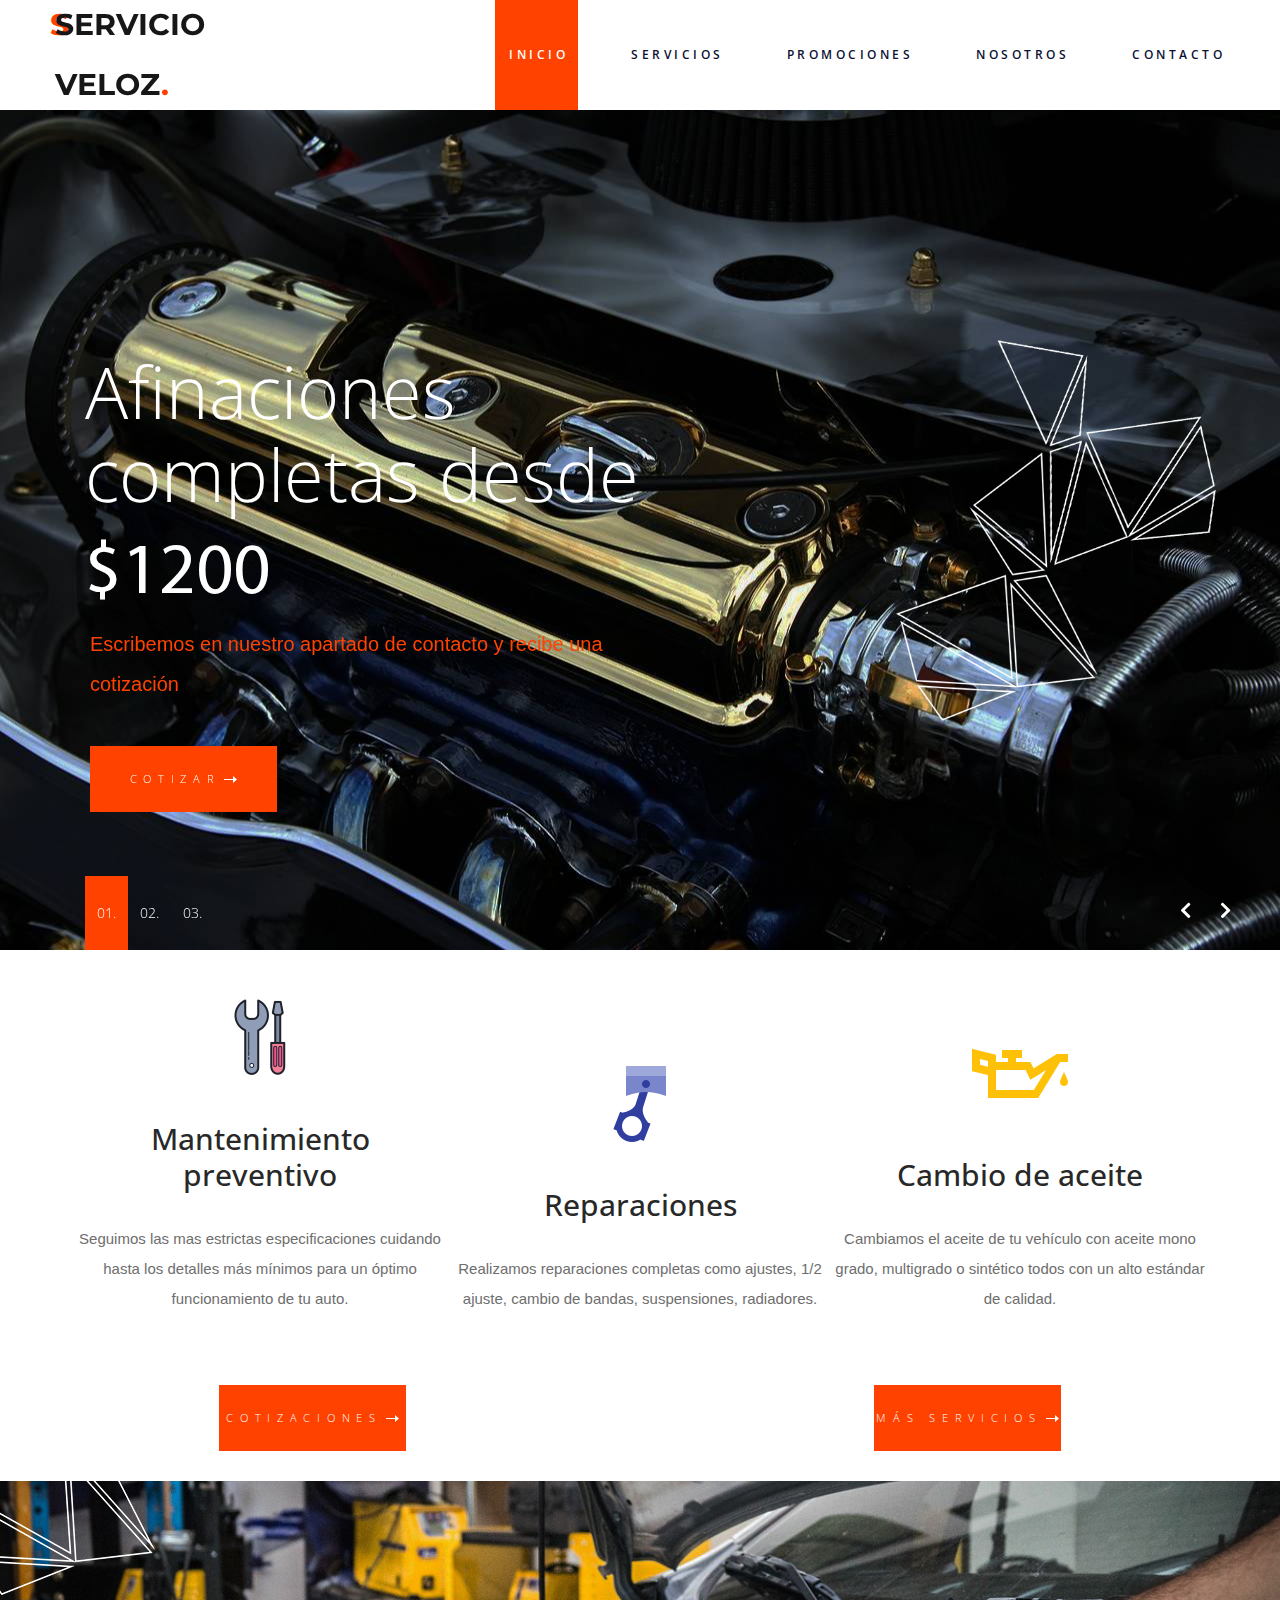
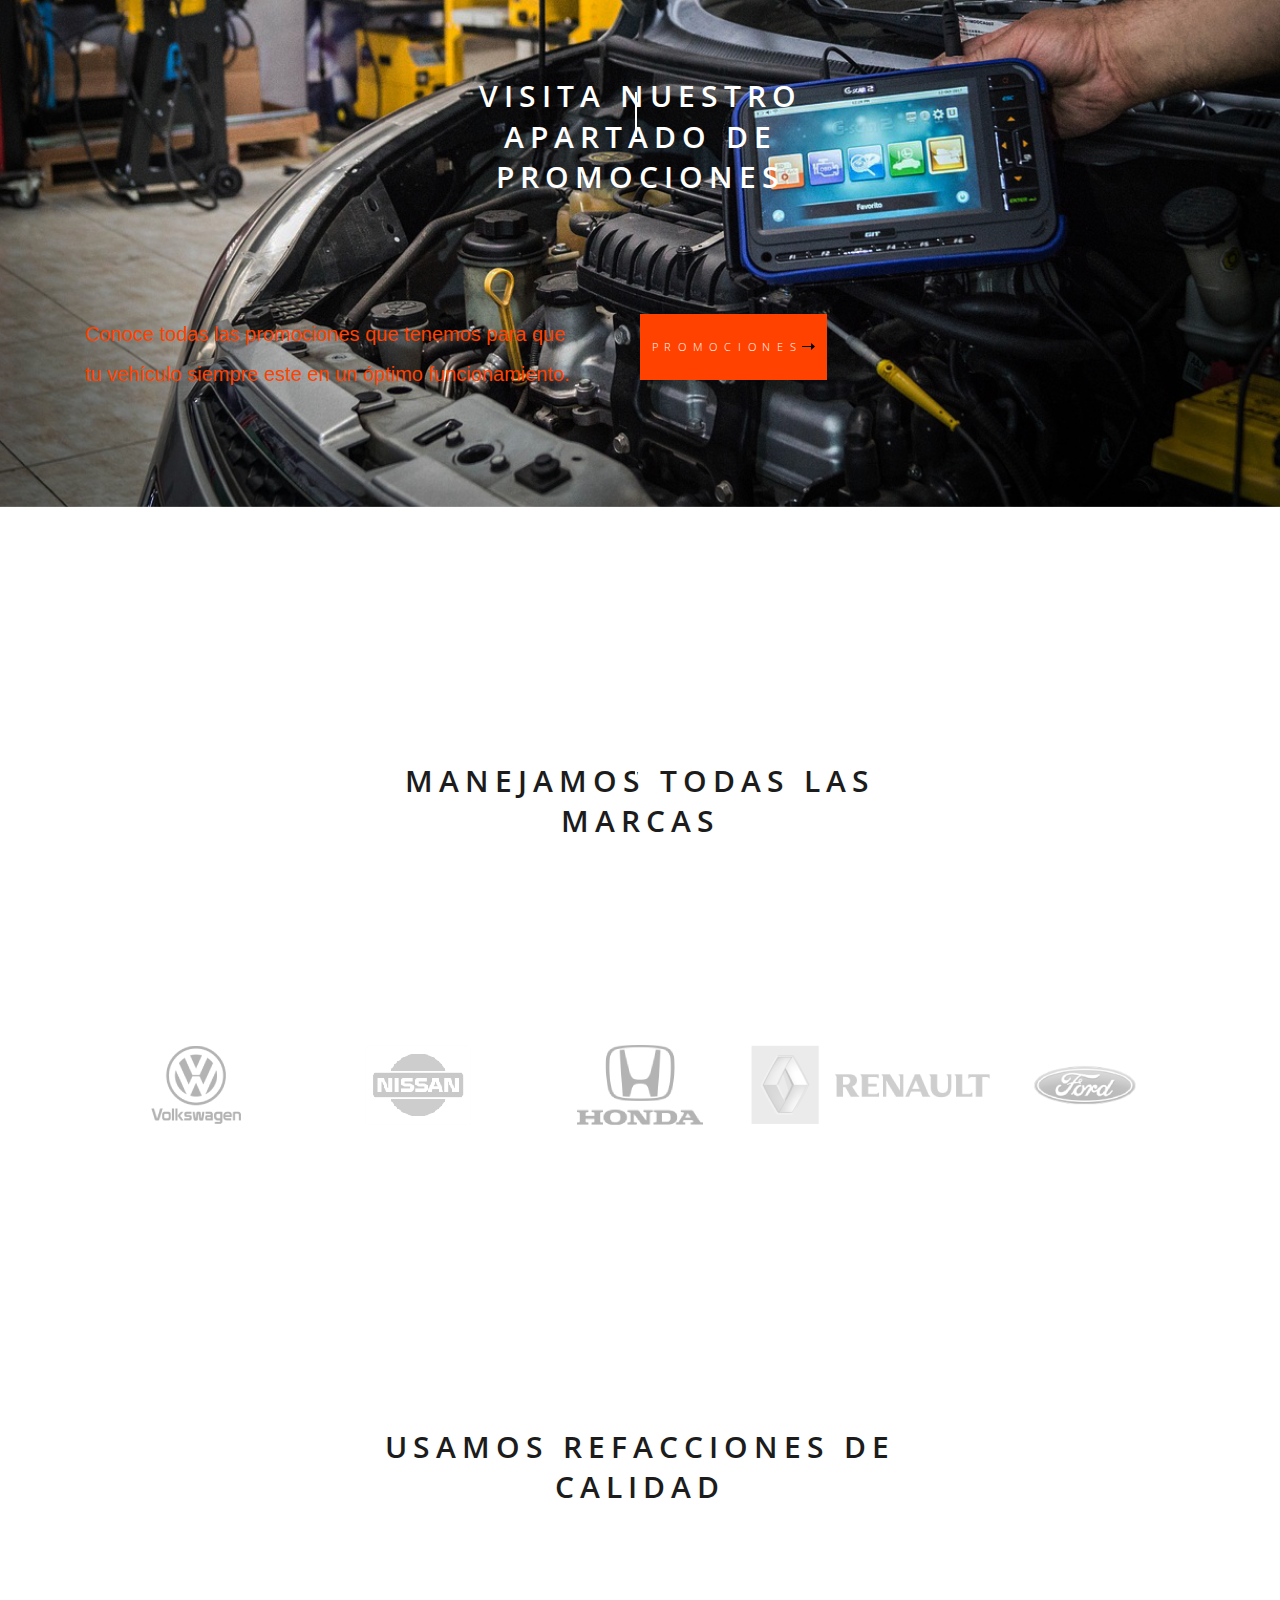
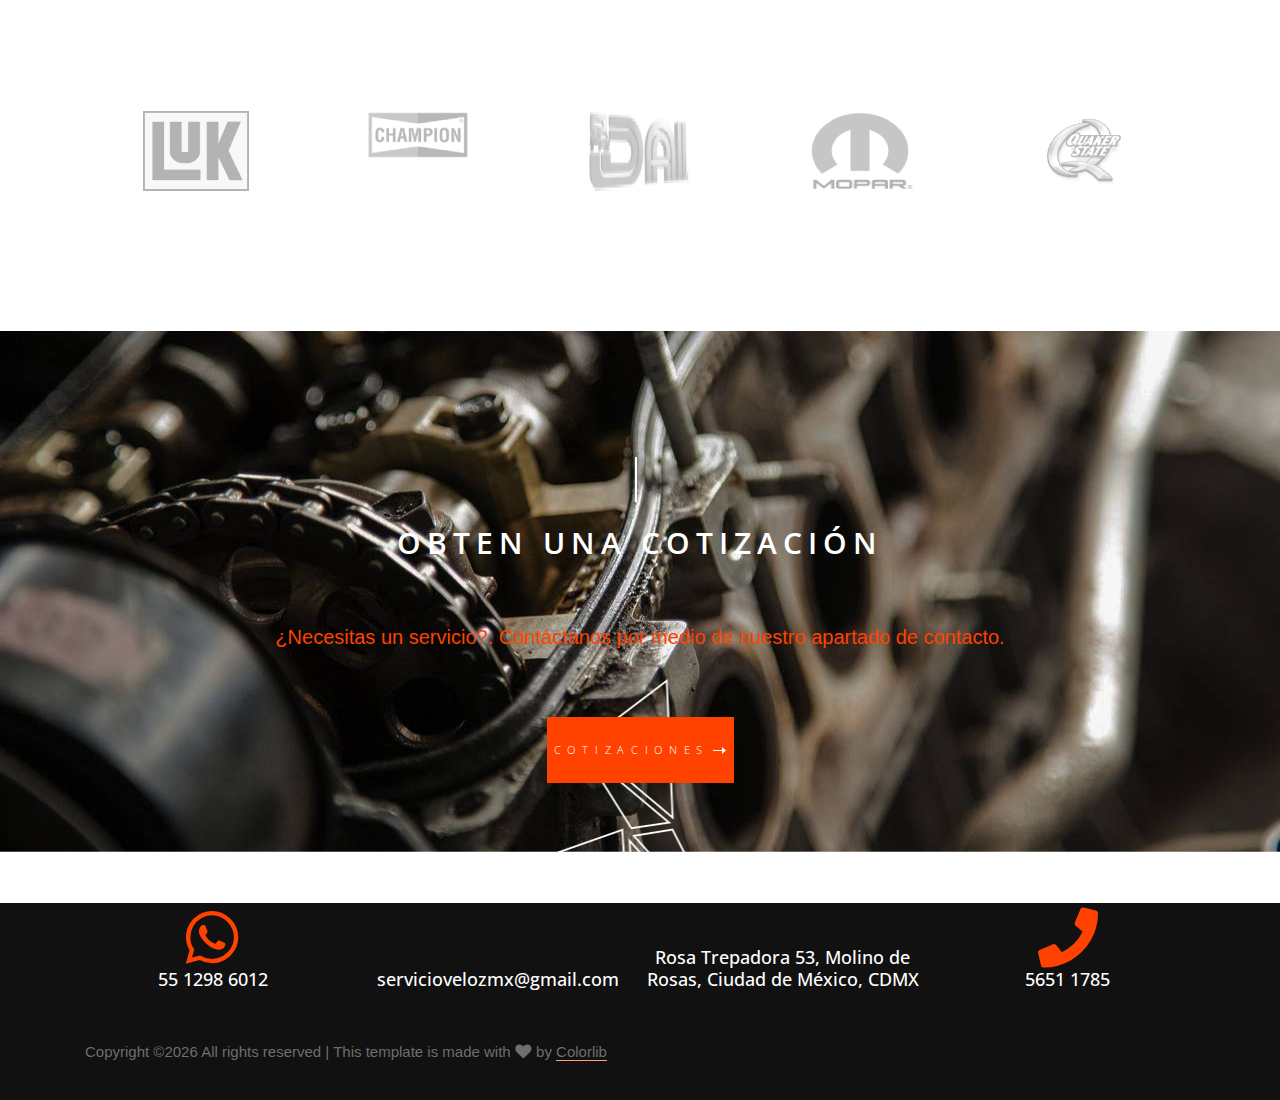
<file: index.html>
<!DOCTYPE html>
<html lang="en">
<head>
<title>Inicio | Servicio Veloz</title>
<meta charset="utf-8">
<meta http-equiv="X-UA-Compatible" content="IE=edge">
<meta name="description" content="Precios justos y servicio garantizado. Afinaciones, frenos, verificaciones, reparaciones. Ven y mira nuestras promociones !">
<meta name="viewport" content="width=device-width, initial-scale=1">
<link rel="stylesheet" type="text/css" href="styles/bootstrap4/bootstrap.min.css">
<link href="plugins/fontawesome-free-5.0.1/css/fontawesome-all.css" rel="stylesheet" type="text/css">
<link rel="stylesheet" type="text/css" href="plugins/OwlCarousel2-2.2.1/owl.carousel.css">
<link rel="stylesheet" type="text/css" href="plugins/OwlCarousel2-2.2.1/owl.theme.default.css">
<link rel="stylesheet" type="text/css" href="plugins/OwlCarousel2-2.2.1/animate.css">
<link rel="stylesheet" type="text/css" href="styles/main_styles.css">
<link rel="stylesheet" type="text/css" href="styles/responsive.css">

<link rel="stylesheet" href="https://use.fontawesome.com/releases/v5.8.1/css/all.css" integrity="sha384-50oBUHEmvpQ+1lW4y57PTFmhCaXp0ML5d60M1M7uH2+nqUivzIebhndOJK28anvf" crossorigin="anonymous">
</head>

<style type="text/css">
	.footindex{
		color: #ff4200; 
		font-size: 4em;
		align-items: center;
	}
	.h3index{
		color: #ffffff;
	}
	.features_col {
		padding:5px	!important;
	}
</style>

<body>

<div class="super_container">
	
	<!-- Header -->

	<header class="header d-flex flex-row justify-content-end align-items-center">

		<!-- Logo -->
		<div class="logo_container mr-auto">
			<div class="logo">
				<a href="index.html"><span>s</span>Servicio Veloz<span>.</span></a>
			</div>
		</div>

		<!-- Main Navigation -->
		<nav class="main_nav justify-self-end">
			<ul class="nav_items">
				<li class="active"><a href="#"><span>Inicio</span></a></li>
				<li><a href="servicios.html"><span>Servicios</span></a></li>
				<li><a href="promociones.html"><span>Promociones</span></a></li>
				<li><a href="nosotros.html"><span>Nosotros</span></a></li>
				<li><a href="contacto.html"><span>Contacto</span></a></li>
			</ul>
		</nav>

		<!-- Hamburger -->
		<div class="hamburger_container">
			<span class="hamburger_text">Menú</span>
			<span class="hamburger_icon"></span>
		</div>

	</header>

	<!-- Menu -->

	<div class="fs_menu_overlay"></div>
	<div class="fs_menu_container">
		<div class="fs_menu_shapes"><img src="images/menu_shapes.png" alt=""></div>
		<nav class="fs_menu_nav">
			<ul class="fs_menu_list">
				<li><a href="#"><span><span>I</span>Inicio</span></a></li>
				<li><a href="servicios.html"><span><span>S</span>Servicios</span></a></li>
				<li><a href="promociones.html"><span><span>P</span>Promociones</span></a></li>
				<li><a href="nosotros.html"><span><span>N</span>Nosotros</span></a></li>
				<li><a href="contacto.html"><span><span>C</span>Contacto</span></a></li>
			</ul>
		</nav>
		<!--<div class="fs_social_container d-flex flex-row justify-content-end align-items-center">
			<ul class="fs_social">
				<li><a href="#"><i class="fab fa-pinterest trans_300"></i></a></li>
				<li><a href="#"><i class="fab fa-facebook-f trans_300"></i></a></li>
				<li><a href="#"><i class="fab fa-twitter trans_300"></i></a></li>
				<li><a href="#"><i class="fab fa-dribbble trans_300"></i></a></li>
				<li><a href="#"><i class="fab fa-behance trans_300"></i></a></li>
				<li><a href="#"><i class="fab fa-linkedin-in trans_300"></i></a></li>
			</ul>
		</div>-->
	</div>

	<!-- Hero Slider -->
	
	<div class="home">
		<div class="hero_slider_container slider_prlx">
			<div class="owl-carousel owl-theme hero_slider">

				<!-- Slider Item -->
				<div class="owl-item main_slider_item">
					<div class="main_slider_item_bg" style="background-image:url(images/afinacion2.jpg)"></div>
					<div class="main_slider_shapes"><img src="images/main_slider_shapes.png" alt="" style="width: 100% !important;"></div>
					<div class="container">
						<div class="row">
							<div class="col slider_content_col">
								<div class="main_slider_content">
									<h1>Afinaciones completas desde</h1>
									<h1> <span>$1200</span> </h1>
									<p>Escribemos en nuestro apartado de contacto y recibe una cotización</p>
									<div class="button discover_button">
										<a href="contacto.html" class="d-flex flex-row align-items-center justify-content-center">Cotizar<img src="images/arrow_right.svg" alt=""></a>
									</div>
								</div>
							</div>
						</div>
					</div>
				</div>

				<!-- Slider Item -->
				<div class="owl-item main_slider_item">
					<div class="main_slider_item_bg" style="background-image:url(images/service.jpg)"></div>
					<div class="main_slider_shapes"><img src="images/main_slider_shapes.png" alt="" style="width: 100% !important;"></div>
					<div class="container">
						<div class="row">
							<div class="col slider_content_col">
								<div class="main_slider_content">
									<h1>Vamos por tu auto a domicilio</h1>
									<h1>totalmente <br><span>GRATIS</span> </h1>
									<p>Escribemos en nuestro apartado de contacto y recibe una cotizacion</p>
									<div class="button discover_button">
										<a href="contacto.html" class="d-flex flex-row align-items-center justify-content-center">Contacto<img src="images/arrow_right.svg" alt=""></a>
									</div>
								</div>
							</div>
						</div>
					</div>
				</div>

				<!-- Slider Item -->
				<div class="owl-item main_slider_item">
					<div class="main_slider_item_bg" style="background-image:url(images/audi.jpg)"></div>
					<div class="main_slider_shapes"><img src="images/main_slider_shapes.png" alt="" style="width: 100% !important;"></div>
					<div class="container">
						<div class="row">
							<div class="col slider_content_col">
								<div class="main_slider_content">
									<h1></h1>
									<h1>Visita nuestro apartado de <span>promociones</span></h1>
									<p> </p>
									<div class="button discover_button">
										<a href="promociones.html" class="d-flex flex-row align-items-center justify-content-center">Promociones<img src="images/arrow_right.svg" alt=""></a>
									</div>
								</div>
							</div>
						</div>
					</div>
				</div>
			</div>

			<!-- Slider Dots -->

			<div class="main_slider_dots">
				<div class="container">
					<div class="row">
						<div class="col">
							<ul id="main_slider_custom_dots" class="main_slider_custom_dots">
								<li class="main_slider_custom_dot active">01.</li>
								<li class="main_slider_custom_dot">02.</li>
								<li class="main_slider_custom_dot">03.</li>
							</ul>
						</div>
					</div>
				</div>		
			</div>

			<!-- Slider Dots -->

			<div class="main_slider_nav_left main_slider_nav">
				<i class="fas fa-chevron-left trans_300"></i>
			</div>

			<div class="main_slider_nav_right main_slider_nav">
				<i class="fas fa-chevron-right trans_300"></i>
			</div>

		</div>
	</div>

	<!--<div class="home_social_container d-flex flex-row justify-content-end align-items-center">
		<ul class="home_social">
			<li><a href="#"><i class="fab fa-pinterest trans_300"></i></a></li>
			<li><a href="#"><i class="fab fa-facebook-f trans_300"></i></a></li>
			<li><a href="#"><i class="fab fa-twitter trans_300"></i></a></li>
			<li><a href="#"><i class="fab fa-dribbble trans_300"></i></a></li>
			<li><a href="#"><i class="fab fa-behance trans_300"></i></a></li>
			<li><a href="#"><i class="fab fa-linkedin-in trans_300"></i></a></li>
		</ul>
	</div>-->
		
	<!-- Features -->
<br><br><br>
	<div class="features">
		<div class="container">
			<div class="row align-items-end">

				<!-- Features Item -->
				<div class="col-lg-4 features_col">
					<div class="features_item d-flex flex-column align-items-center justify-content-end text-center">
						<!-- <div>Icons made by <a href="http://www.freepik.com" title="Freepik">Freepik</a> from <a href="https://www.flaticon.com/" title="Flaticon">www.flaticon.com</a> is licensed by <a href="http://creativecommons.org/licenses/by/3.0/" title="Creative Commons BY 3.0" target="_blank">CC 3.0 BY</a></div> -->
						<div class="icon_container d-flex flex-column justify-content-end">
							<img src="images/preventivo.png" alt="Mantenimiento preventivo">
						</div>
						<h2>Mantenimiento preventivo</h2>
						<p>Seguimos las mas estrictas especificaciones cuidando hasta los detalles más mínimos para un óptimo funcionamiento de tu auto.</p>
					</div>
				</div>
				
				<!-- Features Item -->
				<div class="col-lg-4 features_col">
					<div class="features_item d-flex flex-column align-items-center justify-content-center text-center">
						<!-- <div>Icons made by <a href="http://www.freepik.com" title="Freepik">Freepik</a> from <a href="https://www.flaticon.com/" title="Flaticon">www.flaticon.com</a> is licensed by <a href="http://creativecommons.org/licenses/by/3.0/" title="Creative Commons BY 3.0" target="_blank">CC 3.0 BY</a></div> -->
						<div class="icon_container d-flex flex-column justify-content-end">
							<img src="images/reparaciones.png" alt="Reparaciones">
						</div>
						<h2>Reparaciones</h2>
						<p>Realizamos reparaciones completas como ajustes, 1/2 ajuste, cambio de bandas, suspensiones, radiadores.</p>
					</div>
				</div>
				
				<!-- Features Item -->
				<div class="col-lg-4 features_col">
					<div class="features_item d-flex flex-column align-items-center justify-content-center text-center">
						<div class="icon_container d-flex flex-column justify-content-end">
							<img src="images/aceite.png" alt="Cambio de aceite">
						</div>
						<h2>Cambio de aceite</h2>
						<p>Cambiamos el aceite de tu vehículo con aceite mono grado, multigrado o sintético todos con un alto estándar de calidad.</p>
					</div>
				</div>				
			</div>
		</div>
	</div>

				<div class="row">
				<div class="col-lg-6">
					<div class="button services_button">
						<a href="contacto.html" class="d-flex flex-row align-items-center justify-content-center">
							Cotizaciones<img src="images/arrow_right.svg" alt="">
						</a>
					</div>
				</div>
				<div class="col-lg-6">
					<div class="button services_button">
						<a href="servicios.html" class="d-flex flex-row align-items-center justify-content-center">
							Más servicios<img src="images/arrow_right.svg" alt="">
						</a>
					</div>
				</div>
			</div>

	<!-- About -->
<br>
	<div class="about prlx_parent">
		<!-- https://unsplash.com/@nativemello -->
		<div class="about_background prlx" style="background-image:url(images/scanner.png)"></div>
		<div class="about_shapes"><img src="images/about_shapes.png" alt=""></div>

		<div class="container">
			<div class="row">
				<div class="col-lg-6 offset-lg-3 text-center section_title">
					<h2>Visita nuestro apartado de promociones<span></span></h2>
				</div>
			</div>
			<div class="row">
				<div class="col-lg-6">
					<div class="about_text">
						<p>Conoce todas las promociones que tenemos para que tu vehículo siempre este en un óptimo funcionamiento.</p>
						<!--<img src="images/signiture.png" alt="">-->
					</div>
				</div>

				<!-- Button -->
				<div class="button element_button button_black">
					<a href="#" class="d-flex flex-row align-items-center justify-content-center">
						Promociones
						<svg version="1.1" id="Layer_3" xmlns="http://www.w3.org/2000/svg" xmlns:xlink="http://www.w3.org/1999/xlink" x="0px" y="0px"
							 width="13px" height="7px" viewBox="0 0 13 7" enable-background="new 0 0 13 7" xml:space="preserve">
						<polygon id="arrow_poly_3" class="arrow_poly" points="13,3.5 9,0 9,3 0,3 0,4 9,4 9,7 "></polygon>
						</svg>
					</a>
				</div>
			</div>
						
		</div>
	</div>
</div>
		

	<!-- Clients -->

<div class="clients">
	<div class="container">

		<div class="row">
			<div class="col-lg-6 offset-lg-3 text-center section_title section_title_dark">
				<h2>manejamos todas las marcas<span></span></h2>
			</div>
		</div>
		<div class="row">
			<div class="col">
				
				<!-- Clients Slider -->

				<div class="clients_slider_container">
					<div class="owl-carousel owl-theme clients_slider">

						<!-- Slider Item -->
						<div class="owl-item clients_item">
							<img src="images/volk.png" alt="Volkswagen">
						</div>

						<!-- Slider Item -->
						<div class="owl-item clients_item">
							<img src="images/nissan.png" alt="Nissan">
						</div>

						<!-- Slider Item -->
						<div class="owl-item clients_item">
							<img src="images/honda.png" alt="Honda">
						</div>	

						<!-- Slider Item -->
						<div class="owl-item clients_item">
							<img src="images/renault.png" alt="Renault">
						</div>

						<!-- Slider Item -->
						<!--<div class="owl-item clients_item">
							<img src="images/acuraa.png" alt="Acura">
						</div>-->

						<!-- Slider Item -->
						<div class="owl-item clients_item">
							<img src="images/ford.png" alt="Ford">
						</div>

						<!-- Slider Item -->
						<div class="owl-item clients_item">
							<img src="images/chevrolet.png" alt="Chevrolet">
						</div>

						<!-- Slider Item -->
						<div class="owl-item clients_item">
							<img src="images/mazda.png" alt="Mazda">
						</div>

						<!-- Slider Item -->
						<div class="owl-item clients_item">
							<img src="images/mercedes.png" alt="Mercedes benz">
						</div>		

						<!-- Slider Item -->
						<div class="owl-item clients_item">
							<img src="images/bmw.png" alt="BMW">
						</div>

						<!-- Slider Item -->
						<div class="owl-item clients_item">
							<img src="images/mini.png" alt="Mini">
						</div>				

					</div>
				</div>

			</div>
		</div>

	</div>
</div>

<!-- Clients -->

<div class="clients">
	<div class="container">

		<div class="row">
			<div class="col-lg-6 offset-lg-3 text-center section_title section_title_dark">
				<h2>usamos refacciones de calidad<span></span></h2>
			</div>
		</div>

		<div class="row">
			<div class="col">
				
				<!-- Clients Slider -->

				<div class="clients_slider_container">
					<div class="owl-carousel owl-theme clients_slider">

						<!-- Slider Item -->
						<div class="owl-item clients_item">
							<img src="images/luk.png" alt="Luk">
						</div>

						<!-- Slider Item -->
						<div class="owl-item clients_item">
							<img src="images/champion.png" alt="Champion">
						</div>

						<!-- Slider Item -->
						<div class="owl-item clients_item">
							<img src="images/dai.png" alt="Dai">
						</div>

						<!-- Slider Item -->
						<div class="owl-item clients_item">
							<img src="images/mopar.png" alt="Mopar">
						</div>

						<!-- Slider Item -->
						<div class="owl-item clients_item">
							<img src="images/quaker.png" alt="Quaker State">
						</div>

						<!-- Slider Item -->
						<div class="owl-item clients_item">
							<img src="images/roshfrans.png" alt="Roshfrans">
						</div>

						<!-- Slider Item -->
						<div class="owl-item clients_item">
							<img src="images/ngk.png" alt="NGK">
						</div>

						<!-- Slider Item -->
						<div class="owl-item clients_item">
							<img src="images/beru.png" alt="Beru">
						</div>

						<!-- Slider Item -->
						<div class="owl-item clients_item">
							<img src="images/moresa.png" alt="Moresa">
						</div>

					</div>
				</div>

			</div>
		</div>

	</div>
</div>

	<!-- Contact -->
<br>
<div class="contact prlx_parent">
	<!-- <div class="contact_background parallax-window" data-parallax="scroll" data-speed="0.7" data-image-src="images/contact_background.jpg"></div> -->
	<div class="contact_background prlx" style="background-image: url(images/cabeza.jpg);"></div>
	<div class="contact_shapes"><img src="images/contact_shape.png" alt=""></div>
	<div class="container">
		
		<div class="row">
			<div class="col-lg-6 offset-lg-3 text-center section_title contact_title">
				<h2>Obten una cotización<span></span></h2>
			</div>
		</div>
		
		<div class="row">
			<div class="col-lg-10 offset-lg-1 text-center contact_text">
				<p>¿Necesitas un servicio?. Contáctanos por medio de nuestro apartado de contacto.</p>
				<div class="button contact_button">
					<a href="contacto.html" class="d-flex flex-row align-items-center justify-content-center">cotizaciones<img src="images/arrow_right.svg" alt=""></a>
				</div>
			</div>
		</div>
	</div>
</div>

<!-- Footer -->

<footer class="footer">
<!-- Features -->
<center>
<div class="features">
	<div class="container">
		<div class="row align-items-end">

			<!-- Features Item -->
			<div class="col-lg-3 features_col">
				<i class="fab fa-whatsapp footindex"></i>
				<h3 class="h3index">55 1298 6012</h3>
			</div>

			<!-- Features Item -->
			<div class="col-lg-3 features_col">
				<i class="fas fa-envelope-open-text footindex"></i>
				<h3 class="h3index">serviciovelozmx@gmail.com</h3>
			</div>

			<!-- Features Item -->
			<div class="col-lg-3 features_col">
				<i class="fas fa-map-marked-alt lista footindex"></i>
				<h3 class="h3index">Rosa Trepadora 53, Molino de Rosas, Ciudad de México, CDMX</h3>
			</div>


			<!-- Features Item -->
			<div class="col-lg-3 features_col">
				<i class="fas fa-phone footindex"></i>
				<h3 class="h3index">5651 1785</h3>
			</div>
		</div>
	</div>
</div>
</center>

	<div class="container">
		<div class="row footer_content d-flex flex-sm-row flex-column align-items-center">
			<div class="col-sm-12 cr text-sm-left text-center">
				<p><!-- Link back to Colorlib can't be removed. Template is licensed under CC BY 3.0. -->
Copyright &copy;<script>document.write(new Date().getFullYear());</script> All rights reserved | This template is made with <i class="fa fa-heart" aria-hidden="true"></i> by <a href="https://colorlib.com" target="_blank">Colorlib</a>
<!-- Link back to Colorlib can't be removed. Template is licensed under CC BY 3.0. --></p>
			</div>
			<!--<div class="col-sm-6 text-sm-right text-center">
				<div class="footer_social_container">
					<ul class="footer_social">
						<li><a href="#"><i class="fab fa-pinterest trans_300"></i></a></li>
						<li><a href="#"><i class="fab fa-facebook-f trans_300"></i></a></li>
						<li><a href="#"><i class="fab fa-twitter trans_300"></i></a></li>
						<li><a href="#"><i class="fab fa-dribbble trans_300"></i></a></li>
						<li><a href="#"><i class="fab fa-behance trans_300"></i></a></li>
						<li><a href="#"><i class="fab fa-linkedin-in trans_300"></i></a></li>
					</ul>
				</div>
			</div>-->
		</div>
	</div>
</footer>

<script src="js/jquery-3.2.1.min.js"></script>
<script src="styles/bootstrap4/popper.js"></script>
<script src="styles/bootstrap4/bootstrap.min.js"></script>
<script src="plugins/greensock/TweenMax.min.js"></script>
<script src="plugins/greensock/TimelineMax.min.js"></script>
<script src="plugins/scrollmagic/ScrollMagic.min.js"></script>
<script src="plugins/greensock/animation.gsap.min.js"></script>
<script src="plugins/greensock/ScrollToPlugin.min.js"></script>
<script src="plugins/progressbar/progressbar.min.js"></script>
<script src="plugins/OwlCarousel2-2.2.1/owl.carousel.js"></script>
<script src="plugins/easing/easing.js"></script>
<script src="js/custom.js"></script>
</body>

</html>
</file>
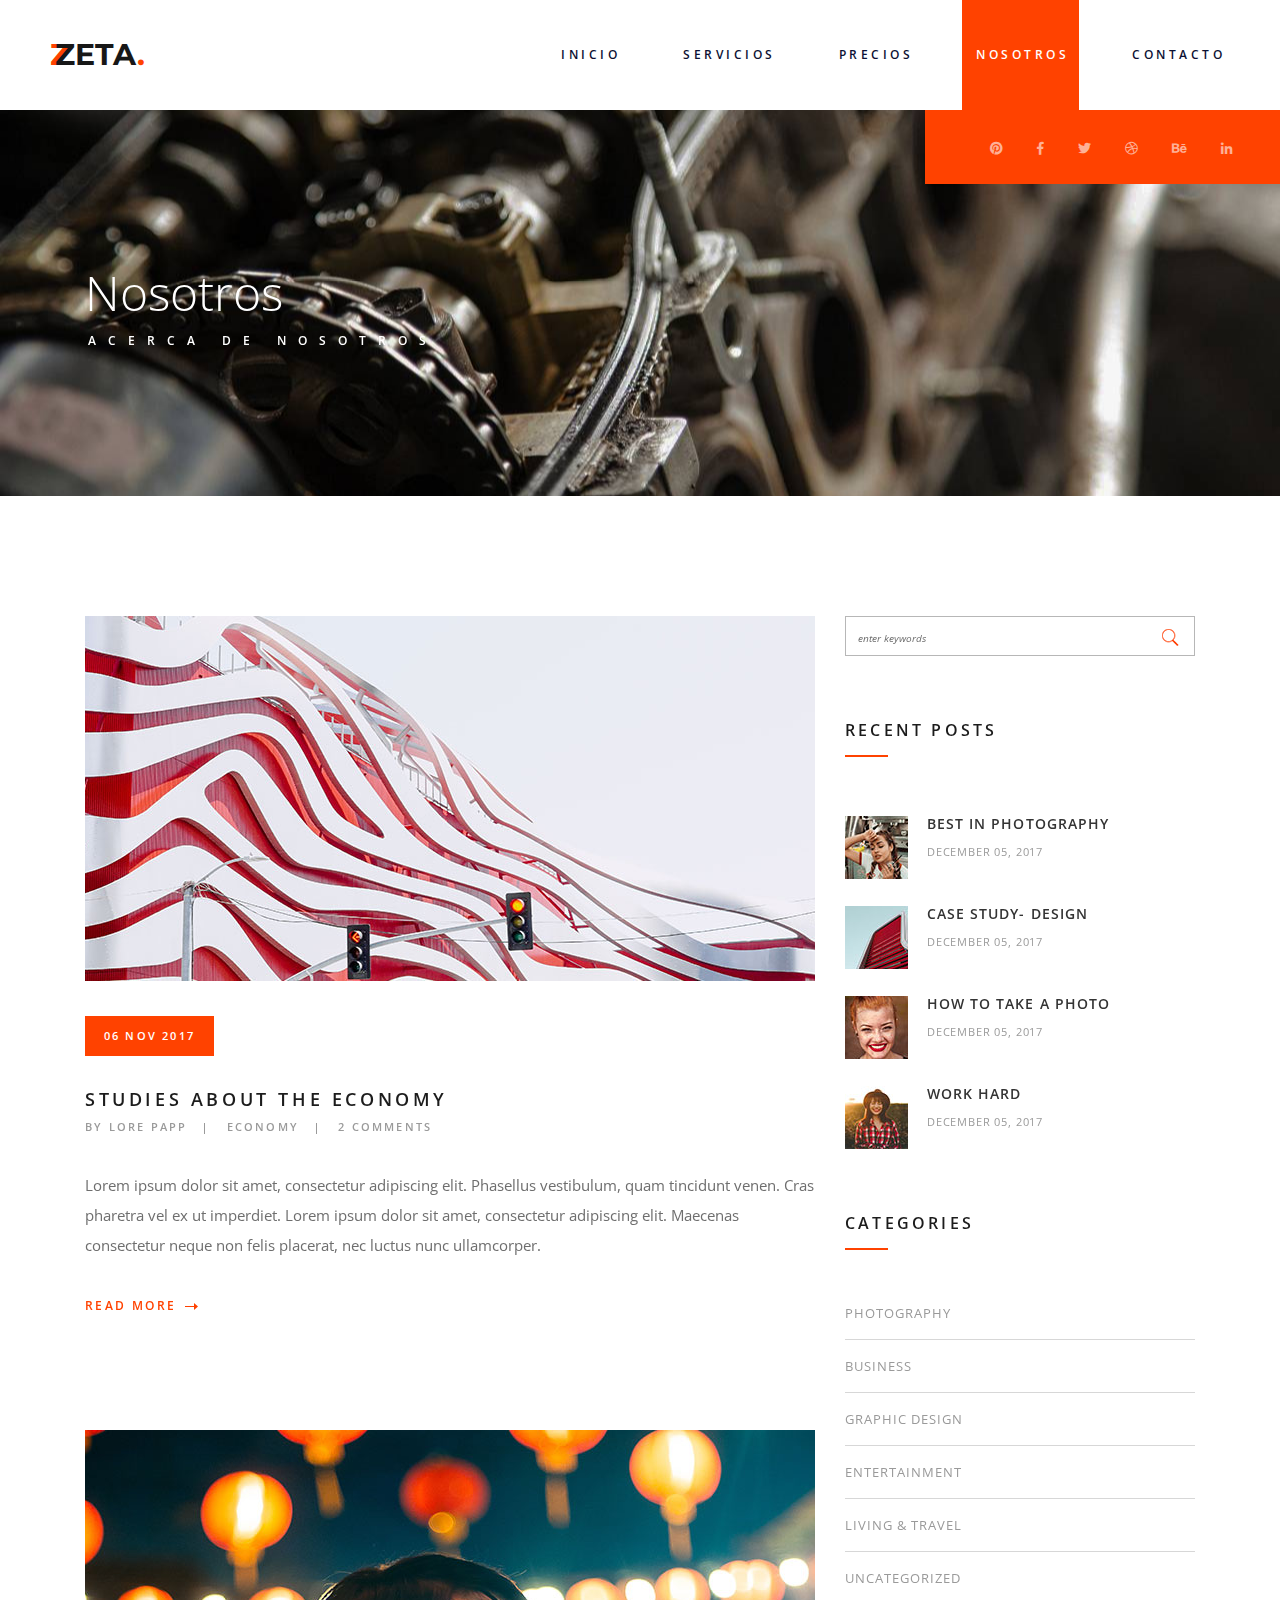
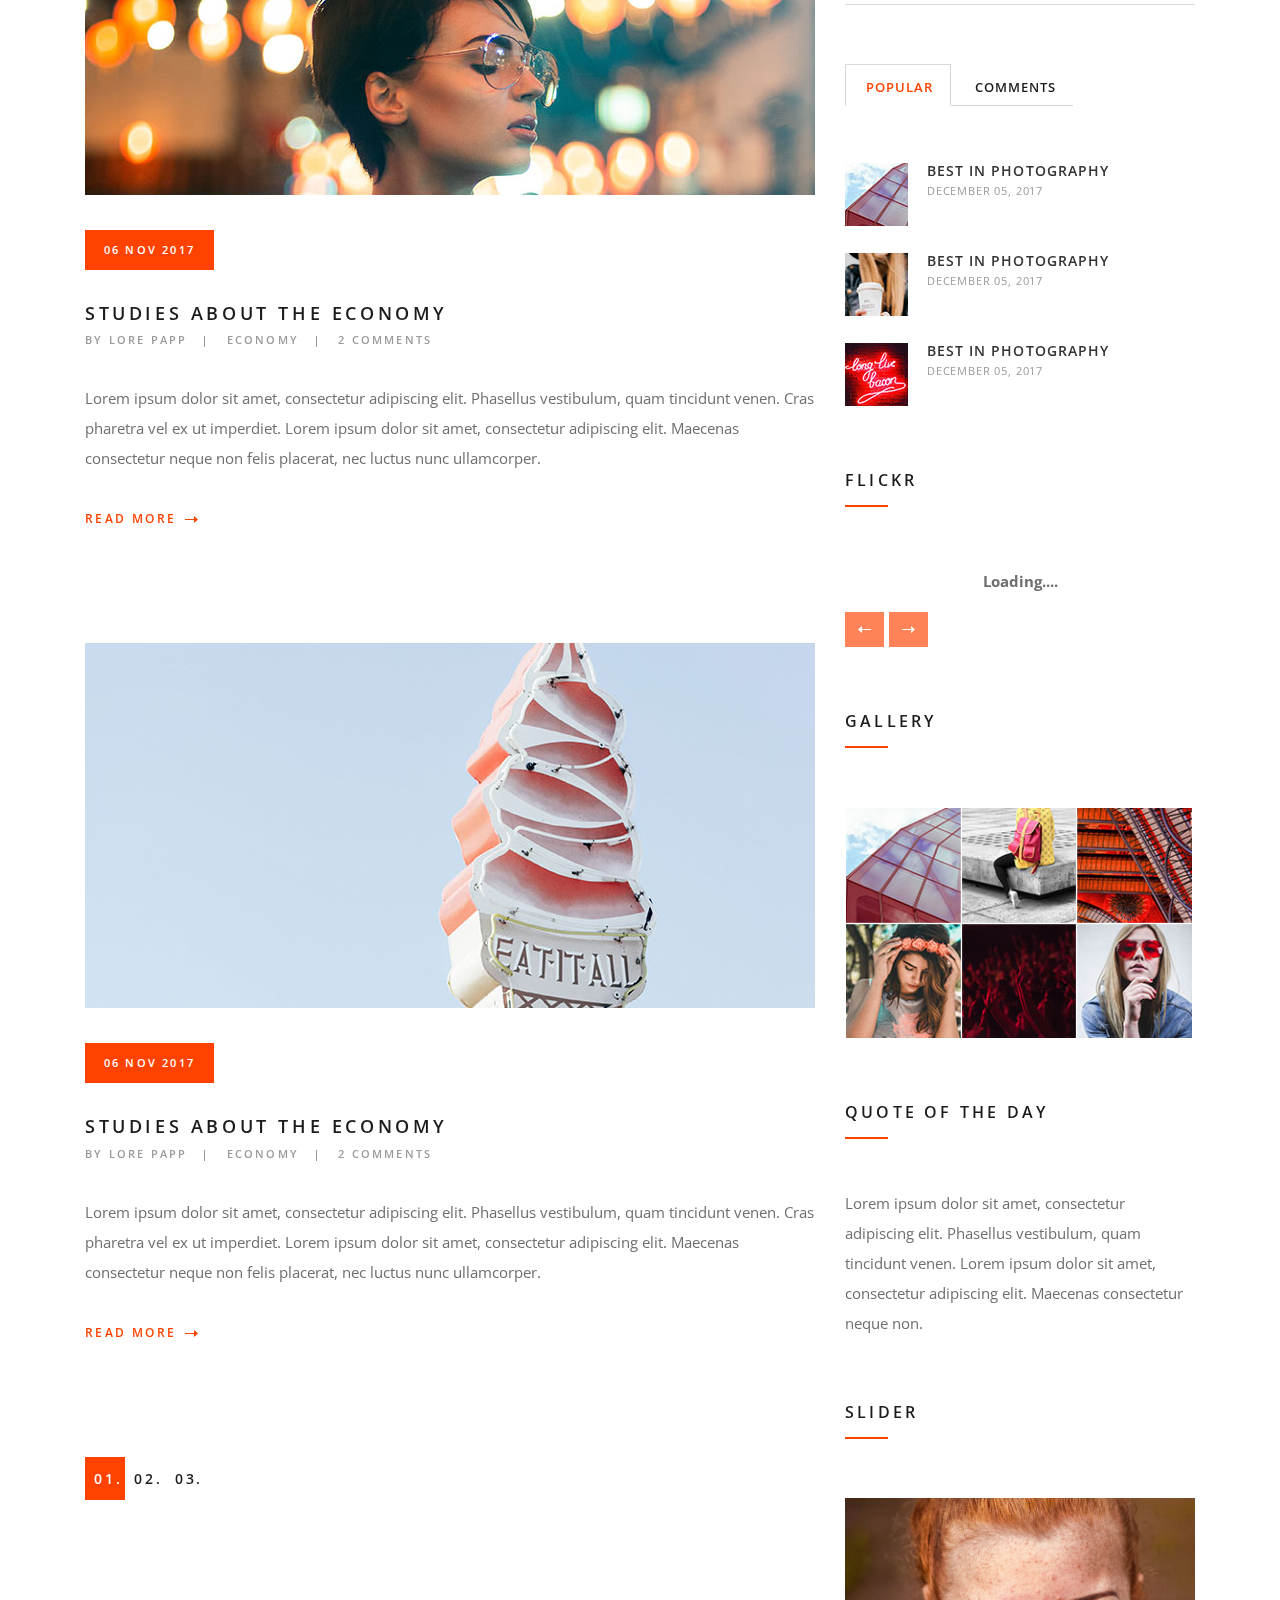
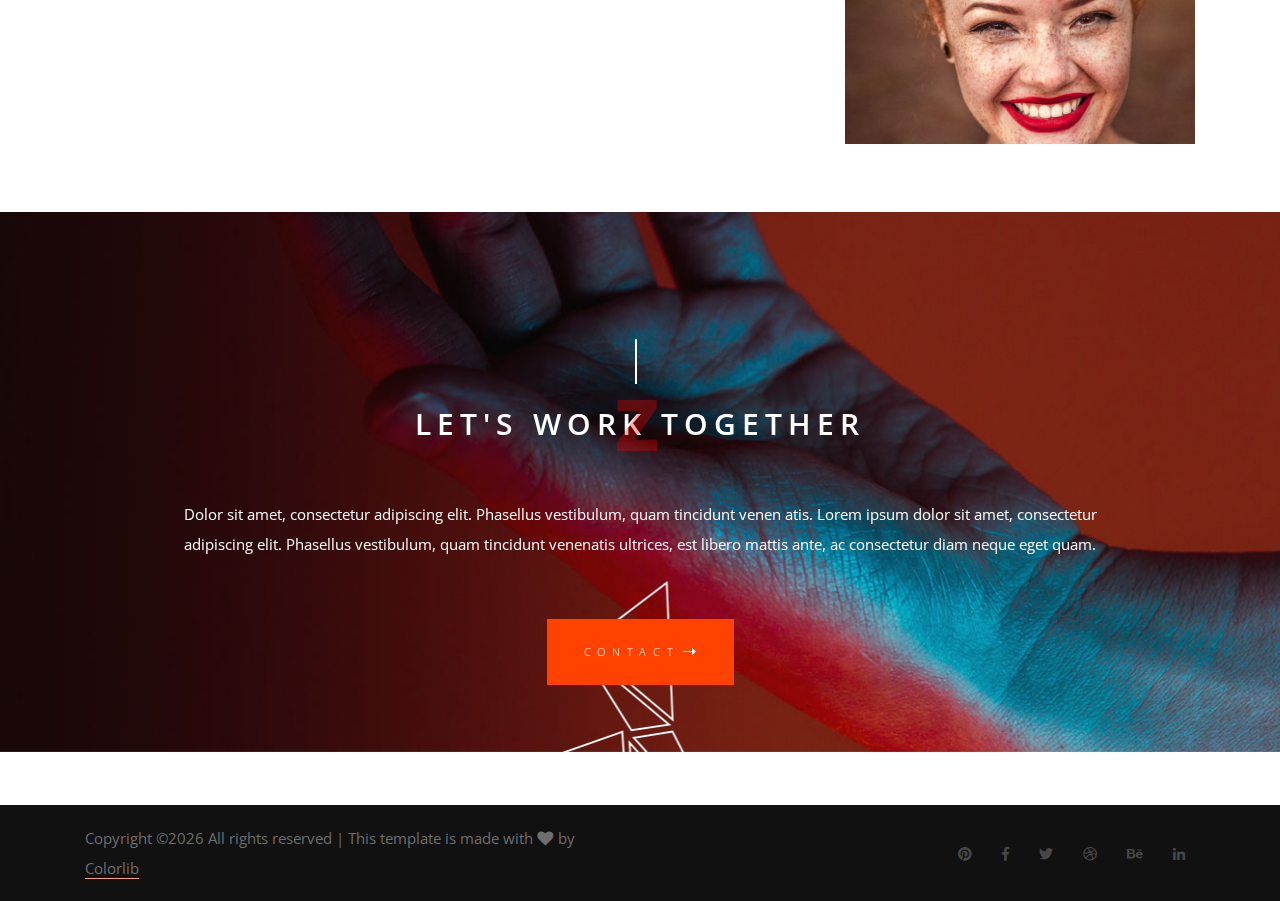
<file: blog.html>
<!DOCTYPE html>
<html lang="en">
<head>
<title>Zeta - Blog</title>
<meta charset="utf-8">
<meta http-equiv="X-UA-Compatible" content="IE=edge">
<meta name="description" content="Zeta Template Project - Blog">
<meta name="viewport" content="width=device-width, initial-scale=1">
<link rel="stylesheet" type="text/css" href="styles/bootstrap4/bootstrap.min.css">
<link href="plugins/fontawesome-free-5.0.1/css/fontawesome-all.css" rel="stylesheet" type="text/css">
<link rel="stylesheet" type="text/css" href="plugins/OwlCarousel2-2.2.1/owl.carousel.css">
<link rel="stylesheet" type="text/css" href="plugins/OwlCarousel2-2.2.1/owl.theme.default.css">
<link rel="stylesheet" type="text/css" href="plugins/OwlCarousel2-2.2.1/animate.css">
<link rel="stylesheet" type="text/css" href="plugins/js-flickr-gallery-1.24/js-flickr-gallery.css">
<link href="plugins/colorbox/colorbox.css" rel="stylesheet" type="text/css">
<link rel="stylesheet" type="text/css" href="styles/blog_styles.css">
<link rel="stylesheet" type="text/css" href="styles/blog_responsive.css">
</head>

<body>

<div class="super_container">
	
	<!-- Header -->

	<header class="header d-flex flex-row justify-content-end align-items-center">

		<!-- Logo -->
		<div class="logo_container mr-auto">
			<div class="logo">
				<a href="#"><span>z</span>zeta<span>.</span></a>
			</div>
		</div>

		<!-- Main Navigation -->
		<nav class="main_nav justify-self-end">
			<ul class="nav_items">
				<li><a href="index.html"><span>Inicio</span></a></li>
				<li><a href="services.html"><span>Servicios</span></a></li>
				<li><a href="elements.html"><span>Precios</span></a></li>
				<li class="active"><a href="#"><span>Nosotros</span></a></li>
				<li><a href="contact.html"><span>Contacto</span></a></li>
			</ul>
		</nav>

		<!-- Hamburger -->
		<div class="hamburger_container">
			<span class="hamburger_text">Menu</span>
			<span class="hamburger_icon"></span>
		</div>

	</header>

	<!-- Menu -->

	<div class="fs_menu_overlay"></div>
	<div class="fs_menu_container">
		<div class="fs_menu_shapes"><img src="images/menu_shapes.png" alt=""></div>
		<nav class="fs_menu_nav">
			<ul class="fs_menu_list">
				<li><a href="#"><span><span>H</span>Inicio</span></a></li>
				<li><a href="#"><span><span>S</span>Servicios</span></a></li>
				<li><a href="#"><span><span>E</span>Precios</span></a></li>
				<li><a href="#"><span><span>B</span>Nosotros</span></a></li>
				<li><a href="#"><span><span>C</span>Contacto</span></a></li>
			</ul>
		</nav>
		<div class="fs_social_container d-flex flex-row justify-content-end align-items-center">
			<ul class="fs_social">
				<li><a href="#"><i class="fab fa-pinterest trans_300"></i></a></li>
				<li><a href="#"><i class="fab fa-facebook-f trans_300"></i></a></li>
				<li><a href="#"><i class="fab fa-twitter trans_300"></i></a></li>
				<li><a href="#"><i class="fab fa-dribbble trans_300"></i></a></li>
				<li><a href="#"><i class="fab fa-behance trans_300"></i></a></li>
				<li><a href="#"><i class="fab fa-linkedin-in trans_300"></i></a></li>
			</ul>
		</div>
	</div>

	<!-- Page Top -->

	<div class="home prlx_parent">

		<!-- Parallax Background -->
		<div class="home_background prlx" style="background-image:url(images/cabeza.jpg)"></div>
		<div class="services_page_shapes" style="background-image:url(images/services_page_shapes.png)"></div>

		<div class="container">
			<div class="row">
				<div class="col-lg-6">
					<div class="home_content">
						<h1>Nosotros</h1>
						<span>acerca de nosotros</span>
					</div>
				</div>
			</div>
		</div>
	</div>
	<div class="home_social_container d-flex flex-row justify-content-end align-items-center">
		<ul class="home_social">
			<li><a href="#"><i class="fab fa-pinterest trans_300"></i></a></li>
			<li><a href="#"><i class="fab fa-facebook-f trans_300"></i></a></li>
			<li><a href="#"><i class="fab fa-twitter trans_300"></i></a></li>
			<li><a href="#"><i class="fab fa-dribbble trans_300"></i></a></li>
			<li><a href="#"><i class="fab fa-behance trans_300"></i></a></li>
			<li><a href="#"><i class="fab fa-linkedin-in trans_300"></i></a></li>
		</ul>
	</div>	

	<!-- Blog Content -->

	<div class="blog_content">
		
		<div class="container">
			<div class="row">
				
				<div class="col-lg-8">
					<div class="blog_main_content">
						
						<!-- Blog Post -->
						<article class="blog_post">
							<div class="blog_post_image">
								<div class="blog_post_image_background" style="background-image:url(images/blog_1.jpg)"></div>
							</div>
							<div class="date_box d-flex flex-column align-items-center justify-content-center">
								<span>06 NOV 2017</span>
							</div>
							<h3 class="blog_post_title"><a href="blog_post.html">studies about the economy</a></h3>
							<div class="blog_post_meta">
								<span class="blog_post_author">by lore papp</span>
								<span class="blog_post_category">economy</span>
								<span class="blog_post_comments">2 comments</span>
							</div>
							<div class="blog_post_text">
								<p>Lorem ipsum dolor sit amet, consectetur adipiscing elit. Phasellus vestibulum, quam tincidunt venen. Cras pharetra vel ex ut imperdiet. Lorem ipsum dolor sit amet, consectetur adipiscing elit. Maecenas consectetur neque non felis placerat, nec luctus nunc ullamcorper.</p>
							</div>
							<a href="blog_post.html" class="blog_post_link">read more
								<svg version="1.1" id="Layer_1" xmlns="http://www.w3.org/2000/svg" xmlns:xlink="http://www.w3.org/1999/xlink" x="0px" y="0px"
									 width="13px" height="7px" viewBox="0 0 13 7" enable-background="new 0 0 13 7" xml:space="preserve">
								<polygon id="arrow_poly_1" class="arrow_poly" fill="#FF4200" points="13,3.5 9,0 9,3 0,3 0,4 9,4 9,7 "/>
								</svg>
							</a>
						</article>

						<!-- Blog Post -->
						<article class="blog_post">
							<div class="blog_post_image">
								<div class="blog_post_image_background" style="background-image:url(images/blog_2.jpg)"></div>
							</div>
							<div class="date_box d-flex flex-column align-items-center justify-content-center">
								<span>06 NOV 2017</span>
							</div>
							<h3 class="blog_post_title"><a href="blog_post.html">studies about the economy</a></h3>
							<div class="blog_post_meta">
								<span class="blog_post_author">by lore papp</span>
								<span class="blog_post_category">economy</span>
								<span class="blog_post_comments">2 comments</span>
							</div>
							<div class="blog_post_text">
								<p>Lorem ipsum dolor sit amet, consectetur adipiscing elit. Phasellus vestibulum, quam tincidunt venen. Cras pharetra vel ex ut imperdiet. Lorem ipsum dolor sit amet, consectetur adipiscing elit. Maecenas consectetur neque non felis placerat, nec luctus nunc ullamcorper.</p>
							</div>
							<a href="blog_post.html" class="blog_post_link">read more
								<svg version="1.1" id="Layer_2" xmlns="http://www.w3.org/2000/svg" xmlns:xlink="http://www.w3.org/1999/xlink" x="0px" y="0px"
									 width="13px" height="7px" viewBox="0 0 13 7" enable-background="new 0 0 13 7" xml:space="preserve">
								<polygon id="arrow_poly_2" class="arrow_poly" fill="#FF4200" points="13,3.5 9,0 9,3 0,3 0,4 9,4 9,7 "/>
								</svg>
							</a>
						</article>

						<!-- Blog Post -->
						<article class="blog_post">
							<div class="blog_post_image">
								<div class="blog_post_image_background" style="background-image:url(images/blog_3.jpg)"></div>
							</div>
							<div class="date_box d-flex flex-column align-items-center justify-content-center">
								<span>06 NOV 2017</span>
							</div>
							<h3 class="blog_post_title"><a href="blog_post.html">studies about the economy</a></h3>
							<div class="blog_post_meta">
								<span class="blog_post_author">by lore papp</span>
								<span class="blog_post_category">economy</span>
								<span class="blog_post_comments">2 comments</span>
							</div>
							<div class="blog_post_text">
								<p>Lorem ipsum dolor sit amet, consectetur adipiscing elit. Phasellus vestibulum, quam tincidunt venen. Cras pharetra vel ex ut imperdiet. Lorem ipsum dolor sit amet, consectetur adipiscing elit. Maecenas consectetur neque non felis placerat, nec luctus nunc ullamcorper.</p>
							</div>
							<a href="blog_post.html" class="blog_post_link">read more
								<svg version="1.1" id="Layer_3" xmlns="http://www.w3.org/2000/svg" xmlns:xlink="http://www.w3.org/1999/xlink" x="0px" y="0px"
									 width="13px" height="7px" viewBox="0 0 13 7" enable-background="new 0 0 13 7" xml:space="preserve">
								<polygon id="arrow_poly_3" class="arrow_poly" fill="#FF4200" points="13,3.5 9,0 9,3 0,3 0,4 9,4 9,7 "/>
								</svg>
							</a>
						</article>

					</div>

					<div class="blog_nav">
						<ul>
							<li class="active"><a href="#">01.</a></li>
							<li><a href="#">02.</a></li>
							<li><a href="#">03.</a></li>
						</ul>
					</div>
				</div>
				
				<!-- Sidebar -->
				<div class="col-lg-4">
					<div class="blog_sidebar">
						
						<!-- Search -->
						<div class="sidebar_section">
							<div class="sidebar_search">
								<form action="post">
									<div id="search_form" class="search_form">
										<input id="blog_search" type="search" placeholder="enter keywords" required="required" data-error="Valid keywords required.">
										<button id="search_submit" type="submit" class="search_submit_btn trans_300" value="Submit">
											<img src="images/search.png" alt="">
										</button>
									</div>
								</form>
							</div>
						</div>
						
						<!-- Recent Posts -->
						<div class="sidebar_section">
							<div class="sidebar_recent">
								<div class="sidebar_title">recent posts</div>

								<!-- Recent Post -->
								<div class="recent_post d-flex flex-row justify-content-start">
									<div class="recent_post_image">
										<a href="blog_post.html"><img src="images/recent_1.jpg" alt=""></a>
									</div>
									<div class="recent_post_content">
										<h4 class="recent_post_title"><a href="blog_post.html">best in photography</a></h4>
										<span class="recent_post_date">december 05, 2017</span>
									</div>
								</div>

								<!-- Recent Post -->
								<div class="recent_post d-flex flex-row justify-content-start">
									<div class="recent_post_image">
										<a href="blog_post.html"><img src="images/recent_2.jpg" alt=""></a>
									</div>
									<div class="recent_post_content">
										<h4 class="recent_post_title"><a href="blog_post.html">case study- design</a></h4>
										<span class="recent_post_date">december 05, 2017</span>
									</div>
								</div>

								<!-- Recent Post -->
								<div class="recent_post d-flex flex-row justify-content-start">
									<div class="recent_post_image">
										<a href="blog_post.html"><img src="images/recent_3.jpg" alt=""></a>
									</div>
									<div class="recent_post_content">
										<h4 class="recent_post_title"><a href="blog_post.html">how to take a photo</a></h4>
										<span class="recent_post_date">december 05, 2017</span>
									</div>
								</div>

								<!-- Recent Post -->
								<div class="recent_post d-flex flex-row justify-content-start">
									<div class="recent_post_image">
										<a href="blog_post.html"><img src="images/recent_4.jpg" alt=""></a>
									</div>
									<div class="recent_post_content">
										<h4 class="recent_post_title"><a href="blog_post.html">work hard</a></h4>
										<span class="recent_post_date">december 05, 2017</span>
									</div>
								</div>
							</div>
						</div>

						<!-- Categories -->
						<div class="sidebar_section">
							<div class="sidebar_categories">
								<div class="sidebar_title">categories</div>
								<ul>
									<li><a href="#">photography</a></li>
									<li><a href="#">business</a></li>
									<li><a href="#">graphic design</a></li>
									<li><a href="#">entertainment</a></li>
									<li><a href="#">living & travel</a></li>
									<li><a href="#">uncategorized</a></li>
								</ul>

							</div>
						</div>

						<!-- Tabs -->
						<div class="sidebar_section">
							<div class="sidebar_tabs">

								<!-- Tabs Nav -->
								<div class="tabs_container">
									<ul class="tabs">
										<li class="tab active" data-active-tab="tab_1"><span>popular</span></li>
										<li class="tab" data-active-tab="tab_2"><span>comments</span></li>
									</ul>
								</div>
								
								<!-- Tab Containers -->
								<div id="tab_1" class="tab_container active">

									<!-- Popular -->
									<div class="sidebar_popular">

										<!-- Popular Post -->
										<div class="popular_post d-flex flex-row justify-content-start">
											<div class="popular_post_image">
												<a href="blog_post.html"><img src="images/popular_1.jpg" alt="https://unsplash.com/@cbarbalis"></a>
											</div>
											<div class="popular_post_content">
												<h4 class="popular_post_title"><a href="blog_post.html">best in photography</a></h4>
												<span class="popular_post_date">december 05, 2017</span>
											</div>
										</div>

										<!-- Popular Post -->
										<div class="popular_post d-flex flex-row justify-content-start">
											<div class="popular_post_image">
												<a href="blog_post.html"><img src="images/popular_2.jpg" alt="https://unsplash.com/@alexagorn"></a>
											</div>
											<div class="popular_post_content">
												<h4 class="popular_post_title"><a href="blog_post.html">best in photography</a></h4>
												<span class="popular_post_date">december 05, 2017</span>
											</div>
										</div>

										<!-- Popular Post -->
										<div class="popular_post d-flex flex-row justify-content-start">
											<div class="popular_post_image">
												<a href="blog_post.html"><img src="images/popular_3.jpg" alt="https://unsplash.com/@thonbarroro"></a>
											</div>
											<div class="popular_post_content">
												<h4 class="popular_post_title"><a href="blog_post.html">best in photography</a></h4>
												<span class="popular_post_date">december 05, 2017</span>
											</div>
										</div>

									</div>
								</div>

								<div id="tab_2" class="tab_container">
									
									<!-- Comments -->
									<div class="sidebar_comments">
										
										<!-- Comment -->
										<div class="comment d-flex flex-row justify-content-start">
											<div class="comment_icon">
												<i class="far fa-comment"></i>
											</div>
											<div class="comment_content">
												<p class="comment_text">Lorem ipsum dolor sit amet, consectetur adipiscing elit. Phasellus vestibulum.</p>
												<div class="comment_meta">
													<span>by lore papp</span>
													<span>december 06 2017</span>
												</div>
											</div>
										</div>

										<!-- Comment -->
										<div class="comment d-flex flex-row justify-content-start">
											<div class="comment_icon">
												<i class="far fa-comment"></i>
											</div>
											<div class="comment_content">
												<p class="comment_text">Lorem ipsum dolor sit amet, consectetur adipiscing elit. Phasellus vestibulum.</p>
												<div class="comment_meta">
													<span>by lore papp</span>
													<span>december 06 2017</span>
												</div>
											</div>
										</div>

										<!-- Comment -->
										<div class="comment d-flex flex-row justify-content-start">
											<div class="comment_icon">
												<i class="far fa-comment"></i>
											</div>
											<div class="comment_content">
												<p class="comment_text">Lorem ipsum dolor sit amet, consectetur adipiscing elit. Phasellus vestibulum.</p>
												<div class="comment_meta">
													<span>by lore papp</span>
													<span>december 06 2017</span>
												</div>
											</div>
										</div>
									</div>
								</div>

							</div>
						</div>

						<!-- Flickr -->

						<div class="sidebar_section">
							<div class="sidebar_flickr">
								<div class="sidebar_title">flickr</div>

								<!-- 
								Possible values: http://petejank.github.io/js-flickr-gallery/#documentation
								Get tags for data-tags from https://www.flickr.com/photos/tags 
								-->
								<div class="flickr_gallery" data-toggle="jsfg" data-per-page="6" data-user-id="coolmcflash"></div>

							</div>
						</div>

						<!-- Gallery -->

						<div class="sidebar_section">
							<div class="sidebar_gallery">
								<div class="sidebar_title">gallery</div>

								<ul class="gallery_items">

									<!-- Gallery Item -->
									<li class="gallery_item">
										<a href="images/gallery_1_large.jpg">
											<img src="images/gallery_1.jpg" alt="">
										</a>
									</li>

									<!-- Gallery Item -->
									<li class="gallery_item">
										<a href="images/gallery_2_large.jpg">
											<img src="images/gallery_2.jpg" alt="">
										</a>
									</li>

									<!-- Gallery Item -->
									<li class="gallery_item">
										<a href="images/gallery_3_large.jpg">
											<img src="images/gallery_3.jpg" alt="">
										</a>
									</li>

									<!-- Gallery Item -->
									<li class="gallery_item">
										<a href="images/gallery_4_large.jpg">
											<img src="images/gallery_4.jpg" alt="">
										</a>
									</li>

									<!-- Gallery Item -->
									<li class="gallery_item">
										<a href="images/gallery_5_large.jpg">
											<img src="images/gallery_5.jpg" alt="">
										</a>
									</li>

									<!-- Gallery Item -->
									<li class="gallery_item">
										<a href="images/gallery_6_large.jpg">
											<img src="images/gallery_6.jpg" alt="">
										</a>
									</li>
								</ul>
							</div>
						</div>

						<!-- Quote -->

						<div class="sidebar_section">
							<div class="sidebar_quote">
								<div class="sidebar_title">quote of the day</div>
								<p>Lorem ipsum dolor sit amet, consectetur adipiscing elit. Phasellus vestibulum, quam tincidunt venen. Lorem ipsum dolor sit amet, consectetur adipiscing elit. Maecenas consectetur neque non.</p>
							</div>
						</div>

						<!-- Slider -->

						<div class="sidebar_section">
							<div class="sidebar_slider_container">
								<div class="sidebar_title">slider</div>
								<div class="owl-carousel owl-theme sidebar_slider">

									<!-- Slider Item -->
									<div class="owl-item sidebar_slider_item">
										<div class="sidebar_slider_item_background" style="background-image:url(images/sidebar_slider_1.jpg)"></div>
									</div>

									<!-- Slider Item -->
									<div class="owl-item sidebar_slider_item">
										<div class="sidebar_slider_item_background" style="background-image:url(images/sidebar_slider_2.jpg)"></div>
									</div>

									<!-- Slider Item -->
									<div class="owl-item sidebar_slider_item">
										<div class="sidebar_slider_item_background" style="background-image:url(images/sidebar_slider_3.jpg)"></div>
									</div>
								</div>
							</div>
						</div>

					</div>
				</div>

			</div>
		</div>
	</div>

	<!-- Contact -->

	<div class="contact prlx_parent">
		<div class="contact_background prlx" style="background-image:url(images/contact_background.jpg)"></div>
		<div class="contact_shapes"><img src="images/contact_shape.png" alt=""></div>
		<div class="container">
			
			<div class="row">
				<div class="col-lg-6 offset-lg-3 text-center section_title contact_title">
					<h2>let's work together<span>z</span></h2>
				</div>
			</div>
			
			<div class="row">
				<div class="col-lg-10 offset-lg-1 text-center contact_text">
					<p>Dolor sit amet, consectetur adipiscing elit. Phasellus vestibulum, quam tincidunt venen atis. Lorem ipsum dolor sit amet, consectetur adipiscing elit. Phasellus vestibulum, quam tincidunt venenatis ultrices, est libero mattis ante, ac consectetur diam neque eget quam.</p>
					<div class="button contact_button">
						<a href="contact.html" class="d-flex flex-row align-items-center justify-content-center">contact<img src="images/arrow_right.svg" alt=""></a>
					</div>
				</div>
			</div>
		</div>
	</div>

	<!-- Footer -->

	<footer class="footer">
		<div class="container">
			<div class="row footer_content d-flex flex-sm-row flex-column align-items-center">
				<div class="col-sm-6 cr text-sm-left text-center">
					<p><!-- Link back to Colorlib can't be removed. Template is licensed under CC BY 3.0. -->
Copyright &copy;<script>document.write(new Date().getFullYear());</script> All rights reserved | This template is made with <i class="fa fa-heart" aria-hidden="true"></i> by <a href="https://colorlib.com" target="_blank">Colorlib</a>
<!-- Link back to Colorlib can't be removed. Template is licensed under CC BY 3.0. --></p>
				</div>
				<div class="col-sm-6 text-sm-right text-center">
					<div class="footer_social_container">
						<ul class="footer_social">
							<li><a href="#"><i class="fab fa-pinterest trans_300"></i></a></li>
							<li><a href="#"><i class="fab fa-facebook-f trans_300"></i></a></li>
							<li><a href="#"><i class="fab fa-twitter trans_300"></i></a></li>
							<li><a href="#"><i class="fab fa-dribbble trans_300"></i></a></li>
							<li><a href="#"><i class="fab fa-behance trans_300"></i></a></li>
							<li><a href="#"><i class="fab fa-linkedin-in trans_300"></i></a></li>
						</ul>
					</div>
				</div>
			</div>
		</div>
	</footer>

</div>

<script src="js/jquery-3.2.1.min.js"></script>
<script src="styles/bootstrap4/popper.js"></script>
<script src="styles/bootstrap4/bootstrap.min.js"></script>
<script src="plugins/greensock/TweenMax.min.js"></script>
<script src="plugins/greensock/TimelineMax.min.js"></script>
<script src="plugins/scrollmagic/ScrollMagic.min.js"></script>
<script src="plugins/greensock/animation.gsap.min.js"></script>
<script src="plugins/greensock/ScrollToPlugin.min.js"></script>
<script src="plugins/progressbar/progressbar.min.js"></script>
<script src="plugins/OwlCarousel2-2.2.1/owl.carousel.js"></script>
<script src="plugins/js-flickr-gallery-1.24/js-flickr-gallery.js"></script>
<script src="plugins/colorbox/jquery.colorbox-min.js"></script>
<script src="plugins/easing/easing.js"></script>
<script src="js/blog_custom.js"></script>
</body>

</html>
</file>
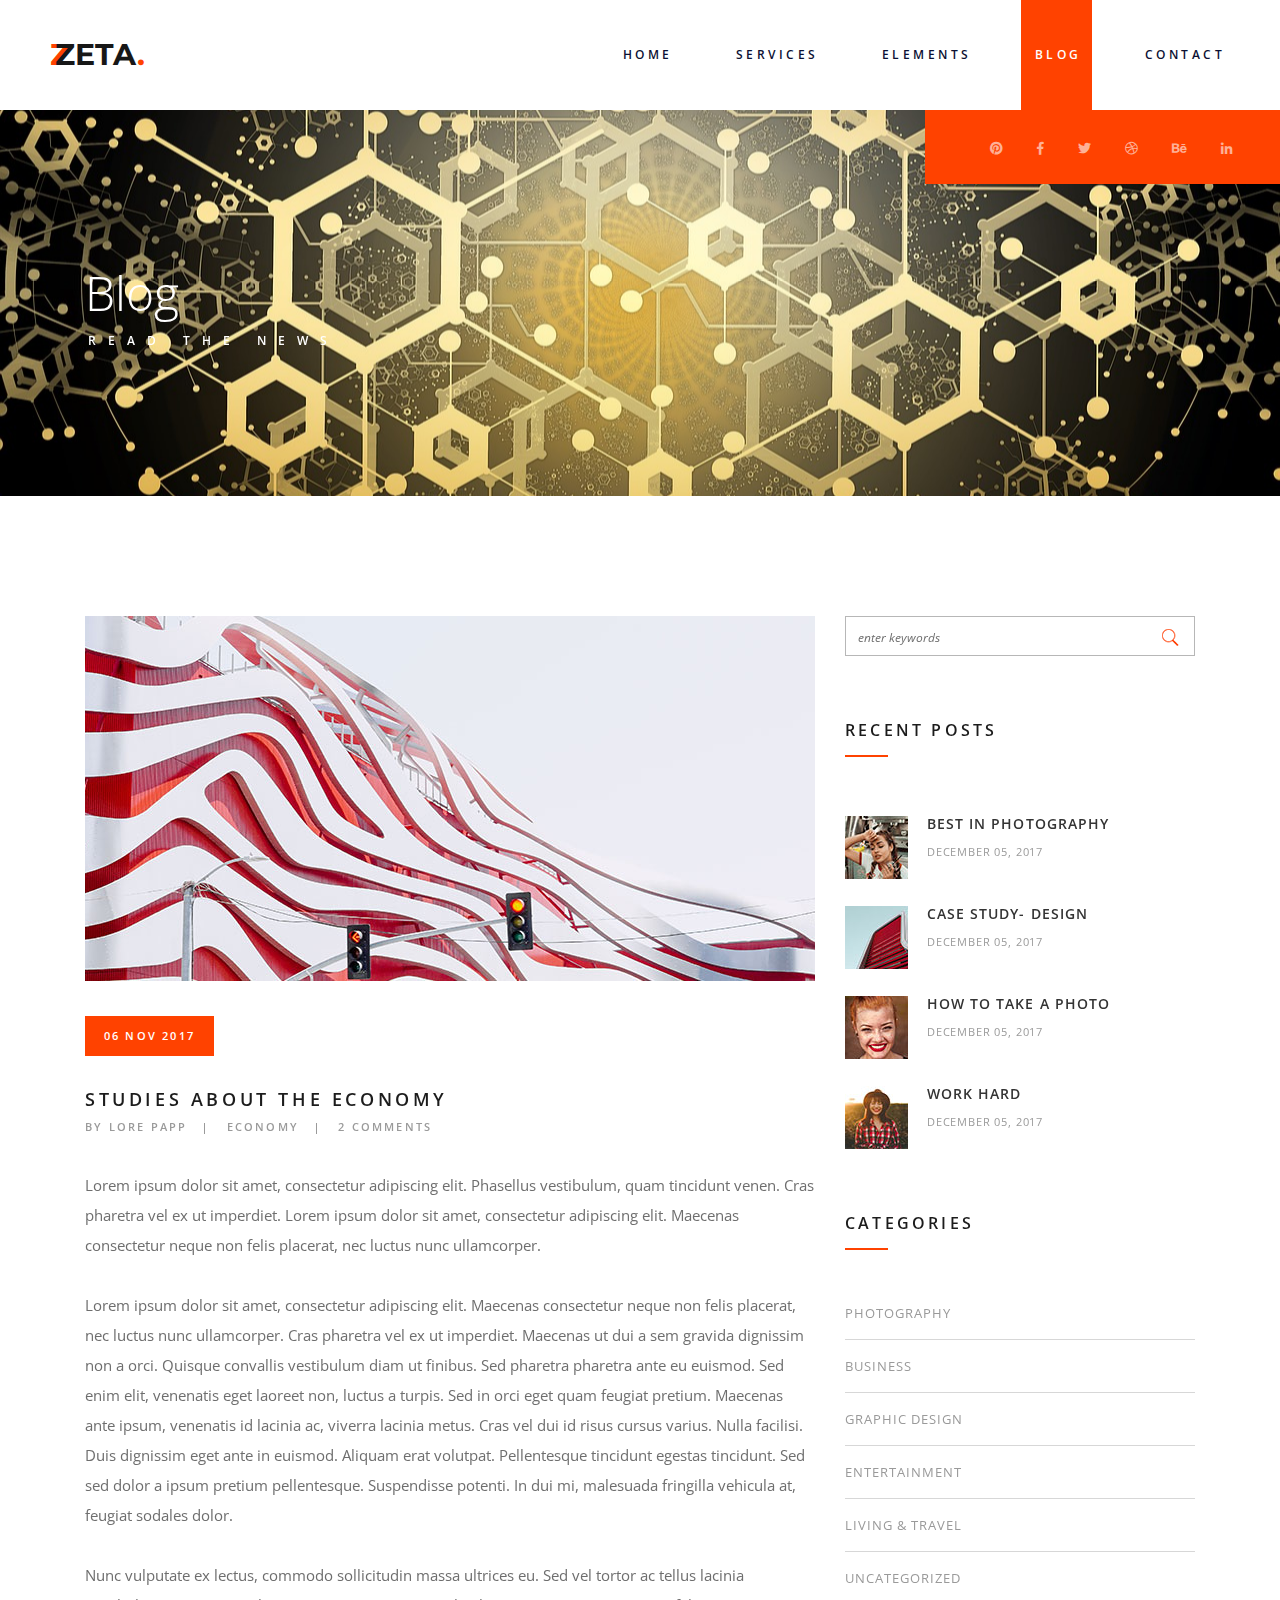
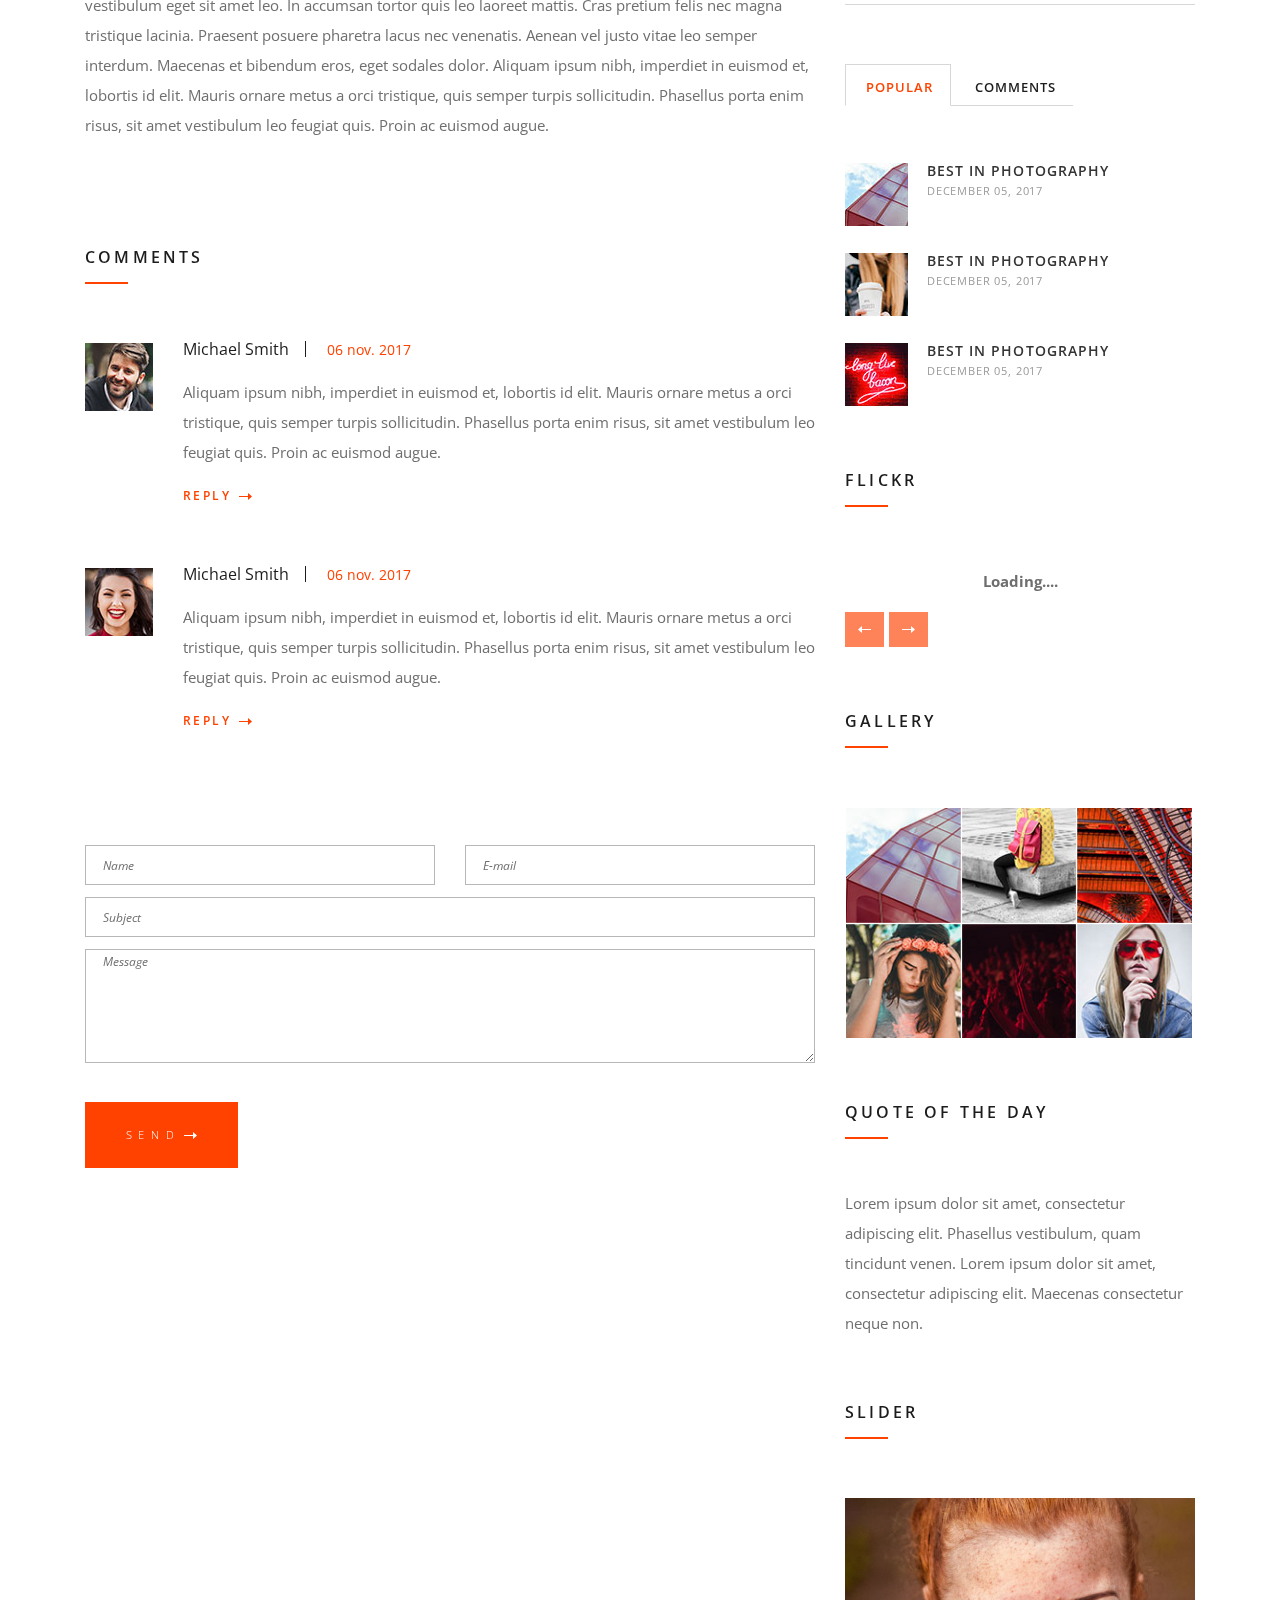
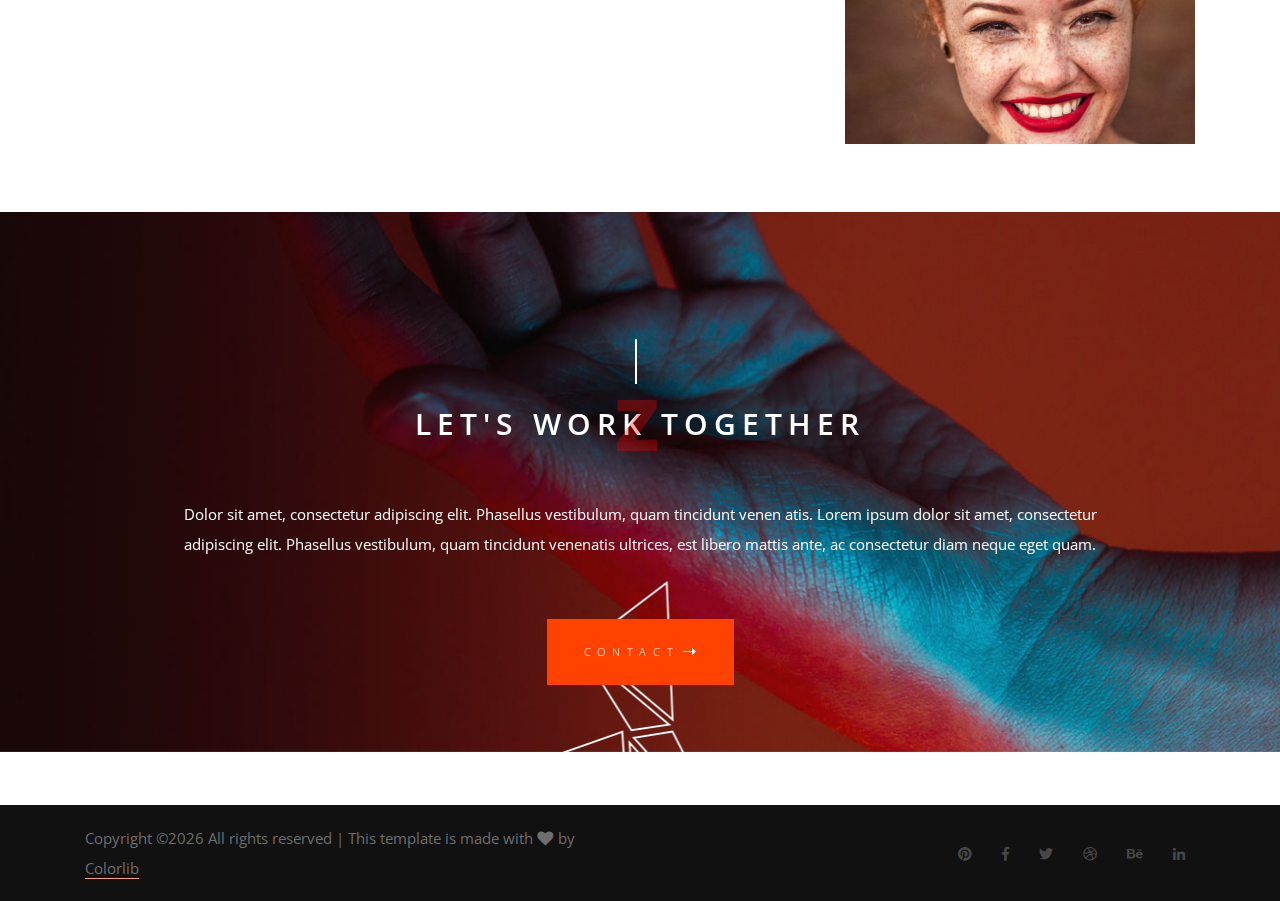
<file: blog_post.html>
<!DOCTYPE html>
<html lang="en">
<head>
<title>Zeta - Blog Post</title>
<meta charset="utf-8">
<meta http-equiv="X-UA-Compatible" content="IE=edge">
<meta name="description" content="Zeta Template Project - Blog Post">
<meta name="viewport" content="width=device-width, initial-scale=1">
<link rel="stylesheet" type="text/css" href="styles/bootstrap4/bootstrap.min.css">
<link href="plugins/fontawesome-free-5.0.1/css/fontawesome-all.css" rel="stylesheet" type="text/css">
<link rel="stylesheet" type="text/css" href="plugins/OwlCarousel2-2.2.1/owl.carousel.css">
<link rel="stylesheet" type="text/css" href="plugins/OwlCarousel2-2.2.1/owl.theme.default.css">
<link rel="stylesheet" type="text/css" href="plugins/OwlCarousel2-2.2.1/animate.css">
<link rel="stylesheet" type="text/css" href="plugins/js-flickr-gallery-1.24/js-flickr-gallery.css">
<link href="plugins/colorbox/colorbox.css" rel="stylesheet" type="text/css">
<link rel="stylesheet" type="text/css" href="styles/blog_post_styles.css">
<link rel="stylesheet" type="text/css" href="styles/blog_post_responsive.css">
</head>

<body>

<div class="super_container">
	
	<!-- Header -->

	<header class="header d-flex flex-row justify-content-end align-items-center">

		<!-- Logo -->
		<div class="logo_container mr-auto">
			<div class="logo">
				<a href="#"><span>z</span>zeta<span>.</span></a>
			</div>
		</div>

		<!-- Main Navigation -->
		<nav class="main_nav justify-self-end">
			<ul class="nav_items">
				<li><a href="index.html"><span>home</span></a></li>
				<li><a href="services.html"><span>services</span></a></li>
				<li><a href="elements.html"><span>elements</span></a></li>
				<li class="active"><a href="blog.html"><span>blog</span></a></li>
				<li><a href="contact.html"><span>contact</span></a></li>
			</ul>
		</nav>

		<!-- Hamburger -->
		<div class="hamburger_container">
			<span class="hamburger_text">Menu</span>
			<span class="hamburger_icon"></span>
		</div>

	</header>

	<!-- Menu -->

	<div class="fs_menu_overlay"></div>
	<div class="fs_menu_container">
		<div class="fs_menu_shapes"><img src="images/menu_shapes.png" alt=""></div>
		<nav class="fs_menu_nav">
			<ul class="fs_menu_list">
				<li><a href="#"><span><span>H</span>Home</span></a></li>
				<li><a href="#"><span><span>S</span>Services</span></a></li>
				<li><a href="#"><span><span>E</span>Elements</span></a></li>
				<li><a href="#"><span><span>B</span>Blog</span></a></li>
				<li><a href="#"><span><span>C</span>Contact</span></a></li>
			</ul>
		</nav>
		<div class="fs_social_container d-flex flex-row justify-content-end align-items-center">
			<ul class="fs_social">
				<li><a href="#"><i class="fab fa-pinterest trans_300"></i></a></li>
				<li><a href="#"><i class="fab fa-facebook-f trans_300"></i></a></li>
				<li><a href="#"><i class="fab fa-twitter trans_300"></i></a></li>
				<li><a href="#"><i class="fab fa-dribbble trans_300"></i></a></li>
				<li><a href="#"><i class="fab fa-behance trans_300"></i></a></li>
				<li><a href="#"><i class="fab fa-linkedin-in trans_300"></i></a></li>
			</ul>
		</div>
	</div>

	<!-- Page Top -->

	<div class="home prlx_parent">

		<!-- Parallax Background -->
		<div class="home_background prlx" style="background-image:url(images/blog_background.jpg)"></div>
		<div class="services_page_shapes" style="background-image:url(images/services_page_shapes.png)"></div>

		<div class="container">
			<div class="row">
				<div class="col-lg-6">
					<div class="home_content">
						<h1>Blog</h1>
						<span>read the news</span>
					</div>
				</div>
			</div>
		</div>
	</div>
	<div class="home_social_container d-flex flex-row justify-content-end align-items-center">
		<ul class="home_social">
			<li><a href="#"><i class="fab fa-pinterest trans_300"></i></a></li>
			<li><a href="#"><i class="fab fa-facebook-f trans_300"></i></a></li>
			<li><a href="#"><i class="fab fa-twitter trans_300"></i></a></li>
			<li><a href="#"><i class="fab fa-dribbble trans_300"></i></a></li>
			<li><a href="#"><i class="fab fa-behance trans_300"></i></a></li>
			<li><a href="#"><i class="fab fa-linkedin-in trans_300"></i></a></li>
		</ul>
	</div>	

	<!-- Blog Content -->

	<div class="blog_content">
		
		<div class="container">
			<div class="row">
				
				<div class="col-lg-8">
					<div class="blog_main_content">
						
						<!-- Blog Post -->
						<article class="blog_post">
							<div class="blog_post_image">
								<div class="blog_post_image_background" style="background-image:url(images/blog_1.jpg)"></div>
							</div>
							<div class="date_box d-flex flex-column align-items-center justify-content-center">
								<span>06 NOV 2017</span>
							</div>
							<h3 class="blog_post_title">studies about the economy</h3>
							<div class="blog_post_meta">
								<span class="blog_post_author">by lore papp</span>
								<span class="blog_post_category">economy</span>
								<span class="blog_post_comments">2 comments</span>
							</div>
							<div class="blog_post_text">
								<p>Lorem ipsum dolor sit amet, consectetur adipiscing elit. Phasellus vestibulum, quam tincidunt venen. Cras pharetra vel ex ut imperdiet. Lorem ipsum dolor sit amet, consectetur adipiscing elit. Maecenas consectetur neque non felis placerat, nec luctus nunc ullamcorper.</p>
								<p>Lorem ipsum dolor sit amet, consectetur adipiscing elit. Maecenas consectetur neque non felis placerat, nec luctus nunc ullamcorper. Cras pharetra vel ex ut imperdiet. Maecenas ut dui a sem gravida dignissim non a orci. Quisque convallis vestibulum diam ut finibus. Sed pharetra pharetra ante eu euismod. Sed enim elit, venenatis eget laoreet non, luctus a turpis. Sed in orci eget quam feugiat pretium. Maecenas ante ipsum, venenatis id lacinia ac, viverra lacinia metus. Cras vel dui id risus cursus varius. Nulla facilisi. Duis dignissim eget ante in euismod. Aliquam erat volutpat. Pellentesque tincidunt egestas tincidunt. Sed sed dolor a ipsum pretium pellentesque. Suspendisse potenti. In dui mi, malesuada fringilla vehicula at, feugiat sodales dolor.</p>
								<p>Nunc vulputate ex lectus, commodo sollicitudin massa ultrices eu. Sed vel tortor ac tellus lacinia vestibulum eget sit amet leo. In accumsan tortor quis leo laoreet mattis. Cras pretium felis nec magna tristique lacinia. Praesent posuere pharetra lacus nec venenatis. Aenean vel justo vitae leo semper interdum. Maecenas et bibendum eros, eget sodales dolor. Aliquam ipsum nibh, imperdiet in euismod et, lobortis id elit. Mauris ornare metus a orci tristique, quis semper turpis sollicitudin. Phasellus porta enim risus, sit amet vestibulum leo feugiat quis. Proin ac euismod augue.</p>
							</div>

							<!-- Blog Post Comments -->

							<div class="blog_post_comments">
								<div class="blog_post_subtitle comments_subtitle">comments</div>
								
								<!-- Comments -->
								<div class="blog_post_comments_container">

									<!-- Comment -->
									<div class="blog_post_comment d-flex flex-row">
										<div class="blog_post_comment_image"><img src="images/blog_post_comment_1.jpg" alt=""></div>
										<div class="blog_post_comment_content">
											<div class="blog_post_comment_meta">
												<div class="blog_post_comment_name"><a href="#">Michael Smith</a></div>
												<div class="blog_post_comment_date">06 nov. 2017</div>
											</div>
											<div class="blog_post_comment_text">
												<p>Aliquam ipsum nibh, imperdiet in euismod et, lobortis id elit. Mauris ornare metus a orci tristique, quis semper turpis sollicitudin. Phasellus porta enim risus, sit amet vestibulum leo feugiat quis. Proin ac euismod augue.</p>
											</div>
											<a href="blog_post.html" class="blog_post_link">reply
												<svg version="1.1" id="Layer_1" xmlns="http://www.w3.org/2000/svg" xmlns:xlink="http://www.w3.org/1999/xlink" x="0px" y="0px" width="13px" height="7px" viewBox="0 0 13 7" enable-background="new 0 0 13 7" xml:space="preserve">
												<polygon id="arrow_poly_1" class="arrow_poly" fill="#FF4200" points="13,3.5 9,0 9,3 0,3 0,4 9,4 9,7 "></polygon>
												</svg>
											</a>
										</div>
									</div>

									<!-- Comment -->
									<div class="blog_post_comment d-flex flex-row">
										<div class="blog_post_comment_image"><img src="images/blog_post_comment_2.jpg" alt=""></div>
										<div class="blog_post_comment_content">
											<div class="blog_post_comment_meta">
												<div class="blog_post_comment_name"><a href="#">Michael Smith</a></div>
												<div class="blog_post_comment_date">06 nov. 2017</div>
											</div>
											<div class="blog_post_comment_text">
												<p>Aliquam ipsum nibh, imperdiet in euismod et, lobortis id elit. Mauris ornare metus a orci tristique, quis semper turpis sollicitudin. Phasellus porta enim risus, sit amet vestibulum leo feugiat quis. Proin ac euismod augue.</p>
											</div>
											<a href="blog_post.html" class="blog_post_link">reply
												<svg version="1.1" id="Layer_2" xmlns="http://www.w3.org/2000/svg" xmlns:xlink="http://www.w3.org/1999/xlink" x="0px" y="0px" width="13px" height="7px" viewBox="0 0 13 7" enable-background="new 0 0 13 7" xml:space="preserve">
												<polygon id="arrow_poly_2" class="arrow_poly" fill="#FF4200" points="13,3.5 9,0 9,3 0,3 0,4 9,4 9,7 "></polygon>
												</svg>
											</a>
										</div>
									</div>

								</div>
							</div>
							
							<!-- Reply -->
							<div class="blog_post_reply">
								<form id="reply_form" action="post">
									<div>
										<input id="reply_form_name" class="input_field reply_form_name" type="text" placeholder="Name" required="required" data-error="Name is required.">
										<input id="reply_form_email" class="input_field reply_form_email" type="email" placeholder="E-mail" required="required" data-error="Valid email is required.">
										<input id="reply_form_subject" class="input_field reply_form_subject" type="text" placeholder="Subject" required="required" data-error="Subject is required.">
										<textarea id="reply_form_message" class="text_field reply_form_message" name="message"  placeholder="Message" rows="4" required data-error="Please, write us a message."></textarea>
									</div>
									<div>
										<button id="reply_form_submit" type="submit" class="reply_submit_btn trans_300" value="Submit">
											send<img src="images/arrow_right.svg" alt="">
										</button>
									</div>

								</form>
							</div>
							
						</article>

					</div>
				</div>
				
				<!-- Sidebar -->
				<div class="col-lg-4">
					<div class="blog_sidebar">
						
						<!-- Search -->
						<div class="sidebar_section">
							<div class="sidebar_search">
								<form action="post">
									<div id="search_form" class="search_form">
										<input id="blog_search" type="search" placeholder="enter keywords" required="required" data-error="Valid keywords required.">
										<button id="search_submit" type="submit" class="search_submit_btn trans_300" value="Submit">
											<img src="images/search.png" alt="">
										</button>
									</div>
								</form>
							</div>
						</div>
						
						<!-- Recent Posts -->
						<div class="sidebar_section">
							<div class="sidebar_recent">
								<div class="sidebar_title">recent posts</div>

								<!-- Recent Post -->
								<div class="recent_post d-flex flex-row justify-content-start">
									<div class="recent_post_image">
										<a href="blog_post.html"><img src="images/recent_1.jpg" alt=""></a>
									</div>
									<div class="recent_post_content">
										<h4 class="recent_post_title"><a href="blog_post.html">best in photography</a></h4>
										<span class="recent_post_date">december 05, 2017</span>
									</div>
								</div>

								<!-- Recent Post -->
								<div class="recent_post d-flex flex-row justify-content-start">
									<div class="recent_post_image">
										<a href="blog_post.html"><img src="images/recent_2.jpg" alt=""></a>
									</div>
									<div class="recent_post_content">
										<h4 class="recent_post_title"><a href="blog_post.html">case study- design</a></h4>
										<span class="recent_post_date">december 05, 2017</span>
									</div>
								</div>

								<!-- Recent Post -->
								<div class="recent_post d-flex flex-row justify-content-start">
									<div class="recent_post_image">
										<a href="blog_post.html"><img src="images/recent_3.jpg" alt=""></a>
									</div>
									<div class="recent_post_content">
										<h4 class="recent_post_title"><a href="blog_post.html">how to take a photo</a></h4>
										<span class="recent_post_date">december 05, 2017</span>
									</div>
								</div>

								<!-- Recent Post -->
								<div class="recent_post d-flex flex-row justify-content-start">
									<div class="recent_post_image">
										<a href="blog_post.html"><img src="images/recent_4.jpg" alt=""></a>
									</div>
									<div class="recent_post_content">
										<h4 class="recent_post_title"><a href="blog_post.html">work hard</a></h4>
										<span class="recent_post_date">december 05, 2017</span>
									</div>
								</div>
							</div>
						</div>

						<!-- Categories -->
						<div class="sidebar_section">
							<div class="sidebar_categories">
								<div class="sidebar_title">categories</div>
								<ul>
									<li><a href="#">photography</a></li>
									<li><a href="#">business</a></li>
									<li><a href="#">graphic design</a></li>
									<li><a href="#">entertainment</a></li>
									<li><a href="#">living & travel</a></li>
									<li><a href="#">uncategorized</a></li>
								</ul>

							</div>
						</div>

						<!-- Tabs -->
						<div class="sidebar_section">
							<div class="sidebar_tabs">

								<!-- Tabs Nav -->
								<div class="tabs_container">
									<ul class="tabs">
										<li class="tab active" data-active-tab="tab_1"><span>popular</span></li>
										<li class="tab" data-active-tab="tab_2"><span>comments</span></li>
									</ul>
								</div>
								
								<!-- Tab Containers -->
								<div id="tab_1" class="tab_container active">

									<!-- Popular -->
									<div class="sidebar_popular">

										<!-- Popular Post -->
										<div class="popular_post d-flex flex-row justify-content-start">
											<div class="popular_post_image">
												<a href="blog_post.html"><img src="images/popular_1.jpg" alt="https://unsplash.com/@cbarbalis"></a>
											</div>
											<div class="popular_post_content">
												<h4 class="popular_post_title"><a href="blog_post.html">best in photography</a></h4>
												<span class="popular_post_date">december 05, 2017</span>
											</div>
										</div>

										<!-- Popular Post -->
										<div class="popular_post d-flex flex-row justify-content-start">
											<div class="popular_post_image">
												<a href="blog_post.html"><img src="images/popular_2.jpg" alt="https://unsplash.com/@alexagorn"></a>
											</div>
											<div class="popular_post_content">
												<h4 class="popular_post_title"><a href="blog_post.html">best in photography</a></h4>
												<span class="popular_post_date">december 05, 2017</span>
											</div>
										</div>

										<!-- Popular Post -->
										<div class="popular_post d-flex flex-row justify-content-start">
											<div class="popular_post_image">
												<a href="blog_post.html"><img src="images/popular_3.jpg" alt="https://unsplash.com/@thonbarroro"></a>
											</div>
											<div class="popular_post_content">
												<h4 class="popular_post_title"><a href="blog_post.html">best in photography</a></h4>
												<span class="popular_post_date">december 05, 2017</span>
											</div>
										</div>

									</div>
								</div>

								<div id="tab_2" class="tab_container">
									
									<!-- Comments -->
									<div class="sidebar_comments">
										
										<!-- Comment -->
										<div class="comment d-flex flex-row justify-content-start">
											<div class="comment_icon">
												<i class="far fa-comment"></i>
											</div>
											<div class="comment_content">
												<p class="comment_text">Lorem ipsum dolor sit amet, consectetur adipiscing elit. Phasellus vestibulum.</p>
												<div class="comment_meta">
													<span>by lore papp</span>
													<span>december 06 2017</span>
												</div>
											</div>
										</div>

										<!-- Comment -->
										<div class="comment d-flex flex-row justify-content-start">
											<div class="comment_icon">
												<i class="far fa-comment"></i>
											</div>
											<div class="comment_content">
												<p class="comment_text">Lorem ipsum dolor sit amet, consectetur adipiscing elit. Phasellus vestibulum.</p>
												<div class="comment_meta">
													<span>by lore papp</span>
													<span>december 06 2017</span>
												</div>
											</div>
										</div>

										<!-- Comment -->
										<div class="comment d-flex flex-row justify-content-start">
											<div class="comment_icon">
												<i class="far fa-comment"></i>
											</div>
											<div class="comment_content">
												<p class="comment_text">Lorem ipsum dolor sit amet, consectetur adipiscing elit. Phasellus vestibulum.</p>
												<div class="comment_meta">
													<span>by lore papp</span>
													<span>december 06 2017</span>
												</div>
											</div>
										</div>
									</div>
								</div>

							</div>
						</div>

						<!-- Flickr -->

						<div class="sidebar_section">
							<div class="sidebar_flickr">
								<div class="sidebar_title">flickr</div>

								<!-- 
								Possible values: http://petejank.github.io/js-flickr-gallery/#documentation
								Get tags for data-tags from https://www.flickr.com/photos/tags 
								-->
								<div class="flickr_gallery" data-toggle="jsfg" data-per-page="6" data-user-id="coolmcflash"></div>

							</div>
						</div>

						<!-- Gallery -->

						<div class="sidebar_section">
							<div class="sidebar_gallery">
								<div class="sidebar_title">gallery</div>

								<ul class="gallery_items">

									<!-- Gallery Item -->
									<li class="gallery_item">
										<a href="images/gallery_1_large.jpg">
											<img src="images/gallery_1.jpg" alt="">
										</a>
									</li>

									<!-- Gallery Item -->
									<li class="gallery_item">
										<a href="images/gallery_2_large.jpg">
											<img src="images/gallery_2.jpg" alt="">
										</a>
									</li>

									<!-- Gallery Item -->
									<li class="gallery_item">
										<a href="images/gallery_3_large.jpg">
											<img src="images/gallery_3.jpg" alt="">
										</a>
									</li>

									<!-- Gallery Item -->
									<li class="gallery_item">
										<a href="images/gallery_4_large.jpg">
											<img src="images/gallery_4.jpg" alt="">
										</a>
									</li>

									<!-- Gallery Item -->
									<li class="gallery_item">
										<a href="images/gallery_5_large.jpg">
											<img src="images/gallery_5.jpg" alt="">
										</a>
									</li>

									<!-- Gallery Item -->
									<li class="gallery_item">
										<a href="images/gallery_6_large.jpg">
											<img src="images/gallery_6.jpg" alt="">
										</a>
									</li>
								</ul>
							</div>
						</div>

						<!-- Quote -->

						<div class="sidebar_section">
							<div class="sidebar_quote">
								<div class="sidebar_title">quote of the day</div>
								<p>Lorem ipsum dolor sit amet, consectetur adipiscing elit. Phasellus vestibulum, quam tincidunt venen. Lorem ipsum dolor sit amet, consectetur adipiscing elit. Maecenas consectetur neque non.</p>
							</div>
						</div>

						<!-- Slider -->

						<div class="sidebar_section">
							<div class="sidebar_slider_container">
								<div class="sidebar_title">slider</div>
								<div class="owl-carousel owl-theme sidebar_slider">

									<!-- Slider Item -->
									<div class="owl-item sidebar_slider_item">
										<div class="sidebar_slider_item_background" style="background-image:url(images/sidebar_slider_1.jpg)"></div>
									</div>

									<!-- Slider Item -->
									<div class="owl-item sidebar_slider_item">
										<div class="sidebar_slider_item_background" style="background-image:url(images/sidebar_slider_2.jpg)"></div>
									</div>

									<!-- Slider Item -->
									<div class="owl-item sidebar_slider_item">
										<div class="sidebar_slider_item_background" style="background-image:url(images/sidebar_slider_3.jpg)"></div>
									</div>
								</div>
							</div>
						</div>

					</div>
				</div>

			</div>
		</div>
	</div>

	<!-- Contact -->

	<div class="contact prlx_parent">
		<div class="contact_background prlx" style="background-image:url(images/contact_background.jpg)"></div>
		<div class="contact_shapes"><img src="images/contact_shape.png" alt=""></div>
		<div class="container">
			
			<div class="row">
				<div class="col-lg-6 offset-lg-3 text-center section_title contact_title">
					<h2>let's work together<span>z</span></h2>
				</div>
			</div>
			
			<div class="row">
				<div class="col-lg-10 offset-lg-1 text-center contact_text">
					<p>Dolor sit amet, consectetur adipiscing elit. Phasellus vestibulum, quam tincidunt venen atis. Lorem ipsum dolor sit amet, consectetur adipiscing elit. Phasellus vestibulum, quam tincidunt venenatis ultrices, est libero mattis ante, ac consectetur diam neque eget quam.</p>
					<div class="button contact_button">
						<a href="contact.html" class="d-flex flex-row align-items-center justify-content-center">contact<img src="images/arrow_right.svg" alt=""></a>
					</div>
				</div>
			</div>
		</div>
	</div>

	<!-- Footer -->

	<footer class="footer">
		<div class="container">
			<div class="row footer_content d-flex flex-sm-row flex-column align-items-center">
				<div class="col-sm-6 cr text-sm-left text-center">
					<p><!-- Link back to Colorlib can't be removed. Template is licensed under CC BY 3.0. -->
Copyright &copy;<script>document.write(new Date().getFullYear());</script> All rights reserved | This template is made with <i class="fa fa-heart" aria-hidden="true"></i> by <a href="https://colorlib.com" target="_blank">Colorlib</a>
<!-- Link back to Colorlib can't be removed. Template is licensed under CC BY 3.0. --></p>
				</div>
				<div class="col-sm-6 text-sm-right text-center">
					<div class="footer_social_container">
						<ul class="footer_social">
							<li><a href="#"><i class="fab fa-pinterest trans_300"></i></a></li>
							<li><a href="#"><i class="fab fa-facebook-f trans_300"></i></a></li>
							<li><a href="#"><i class="fab fa-twitter trans_300"></i></a></li>
							<li><a href="#"><i class="fab fa-dribbble trans_300"></i></a></li>
							<li><a href="#"><i class="fab fa-behance trans_300"></i></a></li>
							<li><a href="#"><i class="fab fa-linkedin-in trans_300"></i></a></li>
						</ul>
					</div>
				</div>
			</div>
		</div>
	</footer>

</div>

<script src="js/jquery-3.2.1.min.js"></script>
<script src="styles/bootstrap4/popper.js"></script>
<script src="styles/bootstrap4/bootstrap.min.js"></script>
<script src="plugins/greensock/TweenMax.min.js"></script>
<script src="plugins/greensock/TimelineMax.min.js"></script>
<script src="plugins/scrollmagic/ScrollMagic.min.js"></script>
<script src="plugins/greensock/animation.gsap.min.js"></script>
<script src="plugins/greensock/ScrollToPlugin.min.js"></script>
<script src="plugins/progressbar/progressbar.min.js"></script>
<script src="plugins/OwlCarousel2-2.2.1/owl.carousel.js"></script>
<script src="plugins/js-flickr-gallery-1.24/js-flickr-gallery.js"></script>
<script src="plugins/colorbox/jquery.colorbox-min.js"></script>
<script src="plugins/easing/easing.js"></script>
<script src="js/blog_post_custom.js"></script>
</body>

</html>
</file>
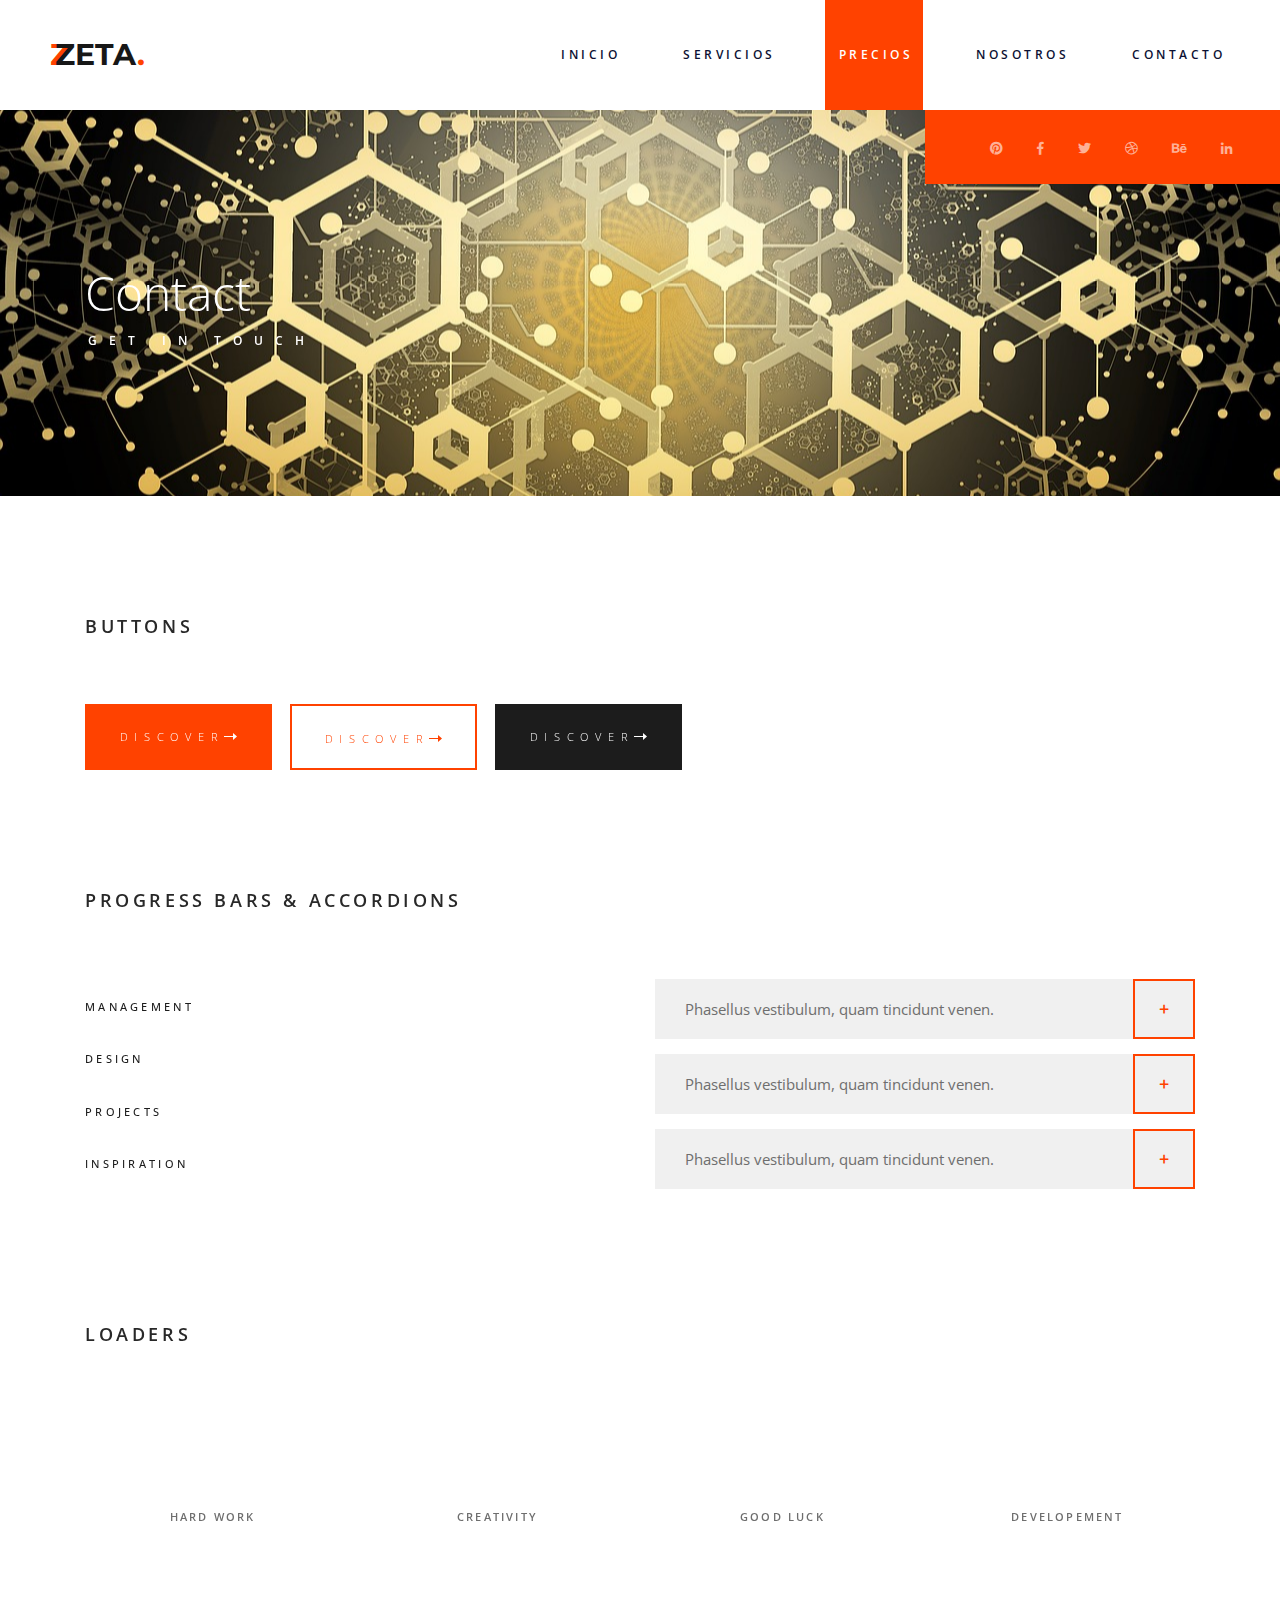
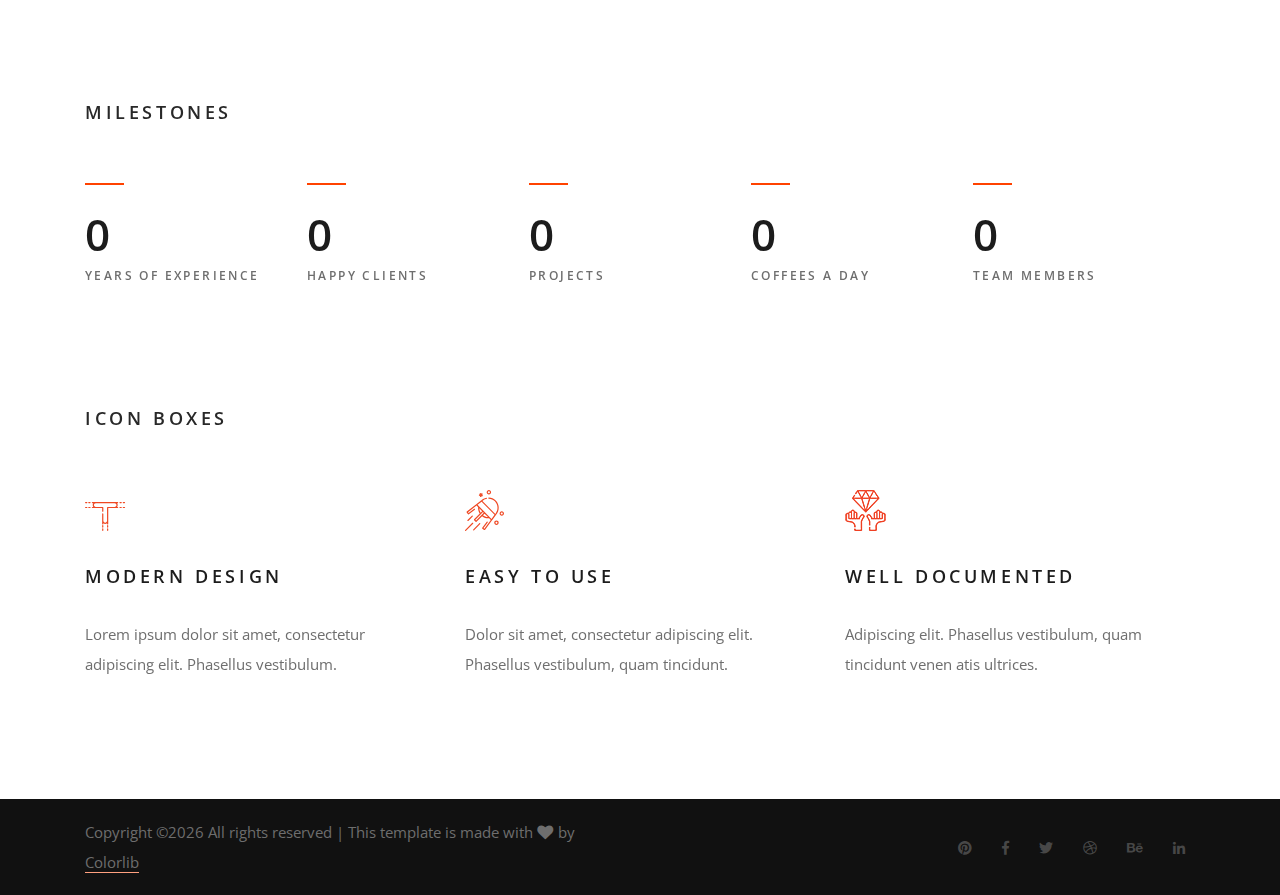
<file: elements.html>
<!DOCTYPE html>
<html lang="en">
<head>
<title>Zeta - Elements</title>
<meta charset="utf-8">
<meta http-equiv="X-UA-Compatible" content="IE=edge">
<meta name="description" content="Zeta Template Project - Elements">
<meta name="viewport" content="width=device-width, initial-scale=1">
<link rel="stylesheet" type="text/css" href="styles/bootstrap4/bootstrap.min.css">
<link href="plugins/fontawesome-free-5.0.1/css/fontawesome-all.css" rel="stylesheet" type="text/css">
<link rel="stylesheet" type="text/css" href="plugins/OwlCarousel2-2.2.1/owl.carousel.css">
<link rel="stylesheet" type="text/css" href="plugins/OwlCarousel2-2.2.1/owl.theme.default.css">
<link rel="stylesheet" type="text/css" href="plugins/OwlCarousel2-2.2.1/animate.css">
<link rel="stylesheet" type="text/css" href="plugins/js-flickr-gallery-1.24/js-flickr-gallery.css">
<link href="plugins/colorbox/colorbox.css" rel="stylesheet" type="text/css">
<link rel="stylesheet" type="text/css" href="styles/elements_styles.css">
<link rel="stylesheet" type="text/css" href="styles/elements_responsive.css">
</head>

<body>

<div class="super_container">
	
	<!-- Header -->

	<header class="header d-flex flex-row justify-content-end align-items-center">

		<!-- Logo -->
		<div class="logo_container mr-auto">
			<div class="logo">
				<a href="#"><span>z</span>zeta<span>.</span></a>
			</div>
		</div>

		<!-- Main Navigation -->
		<nav class="main_nav justify-self-end">
			<ul class="nav_items">
				<li><a href="index.html"><span>Inicio</span></a></li>
				<li><a href="services.html"><span>Servicios</span></a></li>
				<li class="active"><a href="elements.html"><span>Precios</span></a></li>
				<li><a href="blog.html"><span>Nosotros</span></a></li>
				<li><a href="contact.html"><span>Contacto</span></a></li>
			</ul>
		</nav>

		<!-- Hamburger -->
		<div class="hamburger_container">
			<span class="hamburger_text">Menu</span>
			<span class="hamburger_icon"></span>
		</div>

	</header>

	<!-- Menu -->

	<div class="fs_menu_overlay"></div>
	<div class="fs_menu_container">
		<div class="fs_menu_shapes"><img src="images/menu_shapes.png" alt=""></div>
		<nav class="fs_menu_nav">
			<ul class="fs_menu_list">
				<li><a href="#"><span><span>H</span>Inicio</span></a></li>
				<li><a href="#"><span><span>S</span>Servicios</span></a></li>
				<li><a href="#"><span><span>E</span>Precios</span></a></li>
				<li><a href="#"><span><span>B</span>Nosotros</span></a></li>
				<li><a href="#"><span><span>C</span>Contacto</span></a></li>
			</ul>
		</nav>
		<div class="fs_social_container d-flex flex-row justify-content-end align-items-center">
			<ul class="fs_social">
				<li><a href="#"><i class="fab fa-pinterest trans_300"></i></a></li>
				<li><a href="#"><i class="fab fa-facebook-f trans_300"></i></a></li>
				<li><a href="#"><i class="fab fa-twitter trans_300"></i></a></li>
				<li><a href="#"><i class="fab fa-dribbble trans_300"></i></a></li>
				<li><a href="#"><i class="fab fa-behance trans_300"></i></a></li>
				<li><a href="#"><i class="fab fa-linkedin-in trans_300"></i></a></li>
			</ul>
		</div>
	</div>

	<!-- Home -->

	<div class="home prlx_parent">

		<!-- Parallax Background -->
		<div class="home_background prlx" style="background-image:url(images/blog_background.jpg)"></div>
		<div class="services_page_shapes" style="background-image:url(images/services_page_shapes.png)"></div>

		<div class="container">
			<div class="row">
				<div class="col-lg-6">
					<div class="home_content">
						<h1>Contact</h1>
						<span>get in touch</span>
					</div>
				</div>
			</div>
		</div>
	</div>
	<div class="home_social_container d-flex flex-row justify-content-end align-items-center">
		<ul class="home_social">
			<li><a href="#"><i class="fab fa-pinterest trans_300"></i></a></li>
			<li><a href="#"><i class="fab fa-facebook-f trans_300"></i></a></li>
			<li><a href="#"><i class="fab fa-twitter trans_300"></i></a></li>
			<li><a href="#"><i class="fab fa-dribbble trans_300"></i></a></li>
			<li><a href="#"><i class="fab fa-behance trans_300"></i></a></li>
			<li><a href="#"><i class="fab fa-linkedin-in trans_300"></i></a></li>
		</ul>
	</div>	

	<!-- Elements Content -->

	<div class="elements_content">
		
		<div class="container">

			<!-- Buttons -->
			<div class="row">
				<div class="col">
					<div class="elements_section">
						<div class="elements_title">
							<h3>buttons</h3>
						</div>
						<div class="elements_buttons_container d-flex flex-sm-row flex-column">
							
							<!-- Button -->
							<div class="button element_button">
								<a href="#" class="d-flex flex-row align-items-center justify-content-center">
									discover
									<svg version="1.1" id="Layer_1" xmlns="http://www.w3.org/2000/svg" xmlns:xlink="http://www.w3.org/1999/xlink" x="0px" y="0px"
										 width="13px" height="7px" viewBox="0 0 13 7" enable-background="new 0 0 13 7" xml:space="preserve">
									<polygon id="arrow_poly_1" class="arrow_poly" points="13,3.5 9,0 9,3 0,3 0,4 9,4 9,7 "></polygon>
									</svg>
								</a>
							</div>
							
							<!-- Button -->
							<div class="button border_button element_button">
								<a href="#" class="d-flex flex-row align-items-center justify-content-center">
									discover
									<svg version="1.1" id="Layer_2" xmlns="http://www.w3.org/2000/svg" xmlns:xlink="http://www.w3.org/1999/xlink" x="0px" y="0px"
										 width="13px" height="7px" viewBox="0 0 13 7" enable-background="new 0 0 13 7" xml:space="preserve">
									<polygon id="arrow_poly_2" class="arrow_poly" points="13,3.5 9,0 9,3 0,3 0,4 9,4 9,7 "></polygon>
									</svg>
								</a>
							</div>

							<!-- Button -->
							<div class="button element_button button_black">
								<a href="#" class="d-flex flex-row align-items-center justify-content-center">
									discover
									<svg version="1.1" id="Layer_3" xmlns="http://www.w3.org/2000/svg" xmlns:xlink="http://www.w3.org/1999/xlink" x="0px" y="0px"
										 width="13px" height="7px" viewBox="0 0 13 7" enable-background="new 0 0 13 7" xml:space="preserve">
									<polygon id="arrow_poly_3" class="arrow_poly" points="13,3.5 9,0 9,3 0,3 0,4 9,4 9,7 "></polygon>
									</svg>
								</a>
							</div>
						</div>
						
					</div>

					<!-- Progress Bars & Accordions -->

					<div class="elements_section">
						<div class="elements_title">
							<h3>progress bars & accordions</h3>
						</div>
						<div class="row">
							<div class="col-lg-6">
								<div class="elements_progress_bars">

									<div class="pbar_container">
										<ul class="progress_bar_container col_12 clearfix">
											<li class="pb_item">
												<div id="skill_1_pbar" class="skill_bars" data-perc="0.85"></div>
												<h5>management</h5>
											</li>
											<li class="pb_item">
												<div id="skill_2_pbar" class="skill_bars" data-perc="1"></div>
												<h5>design</h5>
											</li>
											<li class="pb_item">
												<div id="skill_3_pbar" class="skill_bars" data-perc="0.75"></div>
												<h5>projects</h5>
											</li>
											<li class="pb_item">
												<div id="skill_4_pbar" class="skill_bars" data-perc="0.95"></div>
												<h5>inspiration</h5>
											</li>
										</ul>
									</div>

								</div>
							</div>

							<div class="col-lg-6">
								<div class="elements_accordions">

									<div class="accordion_container">

										<div class="accordion d-flex flex-row align-items-center"> Phasellus vestibulum, quam tincidunt venen.</div>
										<div class="accordion_panel">
											<p>Lorem ipsum dolor sit amet, consectetur adipiscing elit. Phasellus vestibulum, quam tincidunt venenatis ultrices, est libero mattis ante, ac consectetur diam neque eget quam.</p>
										</div>

									</div>

									<div class="accordion_container">

										<div class="accordion d-flex flex-row align-items-center"> Phasellus vestibulum, quam tincidunt venen.</div>
										<div class="accordion_panel">
											<p>Lorem ipsum dolor sit amet, consectetur adipiscing elit. Phasellus vestibulum, quam tincidunt venenatis ultrices, est libero mattis ante, ac consectetur diam neque eget quam.</p>
										</div>
										
									</div>

									<div class="accordion_container">

										<div class="accordion d-flex flex-row align-items-center"> Phasellus vestibulum, quam tincidunt venen.</div>
										<div class="accordion_panel">
											<p>Lorem ipsum dolor sit amet, consectetur adipiscing elit. Phasellus vestibulum, quam tincidunt venenatis ultrices, est libero mattis ante, ac consectetur diam neque eget quam.</p>
										</div>
										
									</div>

								</div>
							</div>
						</div>
					</div>

					<!-- Loaders -->

					<div class="elements_section">
						<div class="elements_title">
							<h3>loaders</h3>
						</div>
						<div class="row elements_loaders_container">
							<div class="col-lg-3">
								<!-- Loader -->
								<div class="loader" data-perc="0.75"><span>hard work</span></div>
							</div>
							<div class="col-lg-3">
								<!-- Loader -->
								<div class="loader" data-perc="0.83"><span>creativity</span></div>
							</div>
							<div class="col-lg-3">
								<!-- Loader -->
								<div class="loader" data-perc="0.25"><span>good luck</span></div>
							</div>
							<div class="col-lg-3">
								<!-- Loader -->
								<div class="loader" data-perc="0.95"><span>developement</span></div>
							</div>
						</div>
					</div>

					<!-- Milestones -->

					<div class="elements_section">
						<div class="elements_title">
							<h3>milestones</h3>
						</div>
						<div class="milestones_container d-flex flex-lg-row flex-column">
							
							<!-- Milestone -->
							<div class="milestone">
								<div class="milestone_counter" data-end-value="12">0</div>
								<div class="milestone_text">years of experience</div>
							</div>

							<!-- Milestone -->
							<div class="milestone">
								<div class="milestone_counter" data-end-value="257">0</div>
								<div class="milestone_text">happy clients</div>
							</div>

							<!-- Milestone -->
							<div class="milestone">
								<div class="milestone_counter" data-end-value="1142">0</div>
								<div class="milestone_text">projects</div>
							</div>

							<!-- Milestone -->
							<div class="milestone">
								<div class="milestone_counter" data-end-value="05">0</div>
								<div class="milestone_text">coffees a day</div>
							</div>

							<!-- Milestone -->
							<div class="milestone">
								<div class="milestone_counter" data-end-value="10">0</div>
								<div class="milestone_text">team members</div>
							</div>
						</div>
					</div>

					<!-- Icon Boxes -->

					<div class="elements_section">
						<div class="elements_title">
							<h3>icon boxes</h3>
						</div>
						<div class="row iconbox_container">
							
							<!-- Icon Box -->
							<div class="col-lg-4 icon_box text-left d-flex flex-column align-items-start justify-content-start">
								<div class="icon_container d-flex flex-column justify-content-end">
									<img src="images/icon_1.svg" alt="">
								</div>
								<h3>modern design</h3>
								<p>Lorem ipsum dolor sit amet, consectetur adipiscing elit. Phasellus vestibulum.</p>
							</div>
							
							<!-- Icon Box -->
							<div class="col-lg-4 icon_box text-left d-flex flex-column align-items-start justify-content-start">
								<div class="icon_container d-flex flex-column justify-content-end">
									<img src="images/icon_2.svg" alt="">
								</div>
								<h3>easy to use</h3>
								<p>Dolor sit amet, consectetur adipiscing elit. Phasellus vestibulum, quam tincidunt.</p>
							</div>
							
							<!-- Icon Box -->
							<div class="col-lg-4 icon_box text-left d-flex flex-column align-items-start justify-content-start">
								<div class="icon_container d-flex flex-column justify-content-end">
									<img src="images/icon_3.svg" alt="">
								</div>
								<h3>well documented</h3>
								<p>Adipiscing elit. Phasellus vestibulum, quam tincidunt venen atis ultrices.</p>
							</div>
						</div>
					</div>
				</div>
			</div>
		</div>
	</div>

	<!-- Footer -->

	<footer class="footer">
		<div class="container">
			<div class="row footer_content d-flex flex-sm-row flex-column align-items-center">
				<div class="col-sm-6 cr text-sm-left text-center">
					<p><!-- Link back to Colorlib can't be removed. Template is licensed under CC BY 3.0. -->
Copyright &copy;<script>document.write(new Date().getFullYear());</script> All rights reserved | This template is made with <i class="fa fa-heart" aria-hidden="true"></i> by <a href="https://colorlib.com" target="_blank">Colorlib</a>
<!-- Link back to Colorlib can't be removed. Template is licensed under CC BY 3.0. --></p>
				</div>
				<div class="col-sm-6 text-sm-right text-center">
					<div class="footer_social_container">
						<ul class="footer_social">
							<li><a href="#"><i class="fab fa-pinterest trans_300"></i></a></li>
							<li><a href="#"><i class="fab fa-facebook-f trans_300"></i></a></li>
							<li><a href="#"><i class="fab fa-twitter trans_300"></i></a></li>
							<li><a href="#"><i class="fab fa-dribbble trans_300"></i></a></li>
							<li><a href="#"><i class="fab fa-behance trans_300"></i></a></li>
							<li><a href="#"><i class="fab fa-linkedin-in trans_300"></i></a></li>
						</ul>
					</div>
				</div>
			</div>
		</div>
	</footer>

</div>

<script src="js/jquery-3.2.1.min.js"></script>
<script src="styles/bootstrap4/popper.js"></script>
<script src="styles/bootstrap4/bootstrap.min.js"></script>
<script src="plugins/greensock/TweenMax.min.js"></script>
<script src="plugins/greensock/TimelineMax.min.js"></script>
<script src="plugins/scrollmagic/ScrollMagic.min.js"></script>
<script src="plugins/greensock/animation.gsap.min.js"></script>
<script src="plugins/greensock/ScrollToPlugin.min.js"></script>
<script src="plugins/progressbar/progressbar.min.js"></script>
<script src="plugins/OwlCarousel2-2.2.1/owl.carousel.js"></script>
<script src="plugins/easing/easing.js"></script>
<script src="js/elements_custom.js"></script>
</body>

</html>
</file>
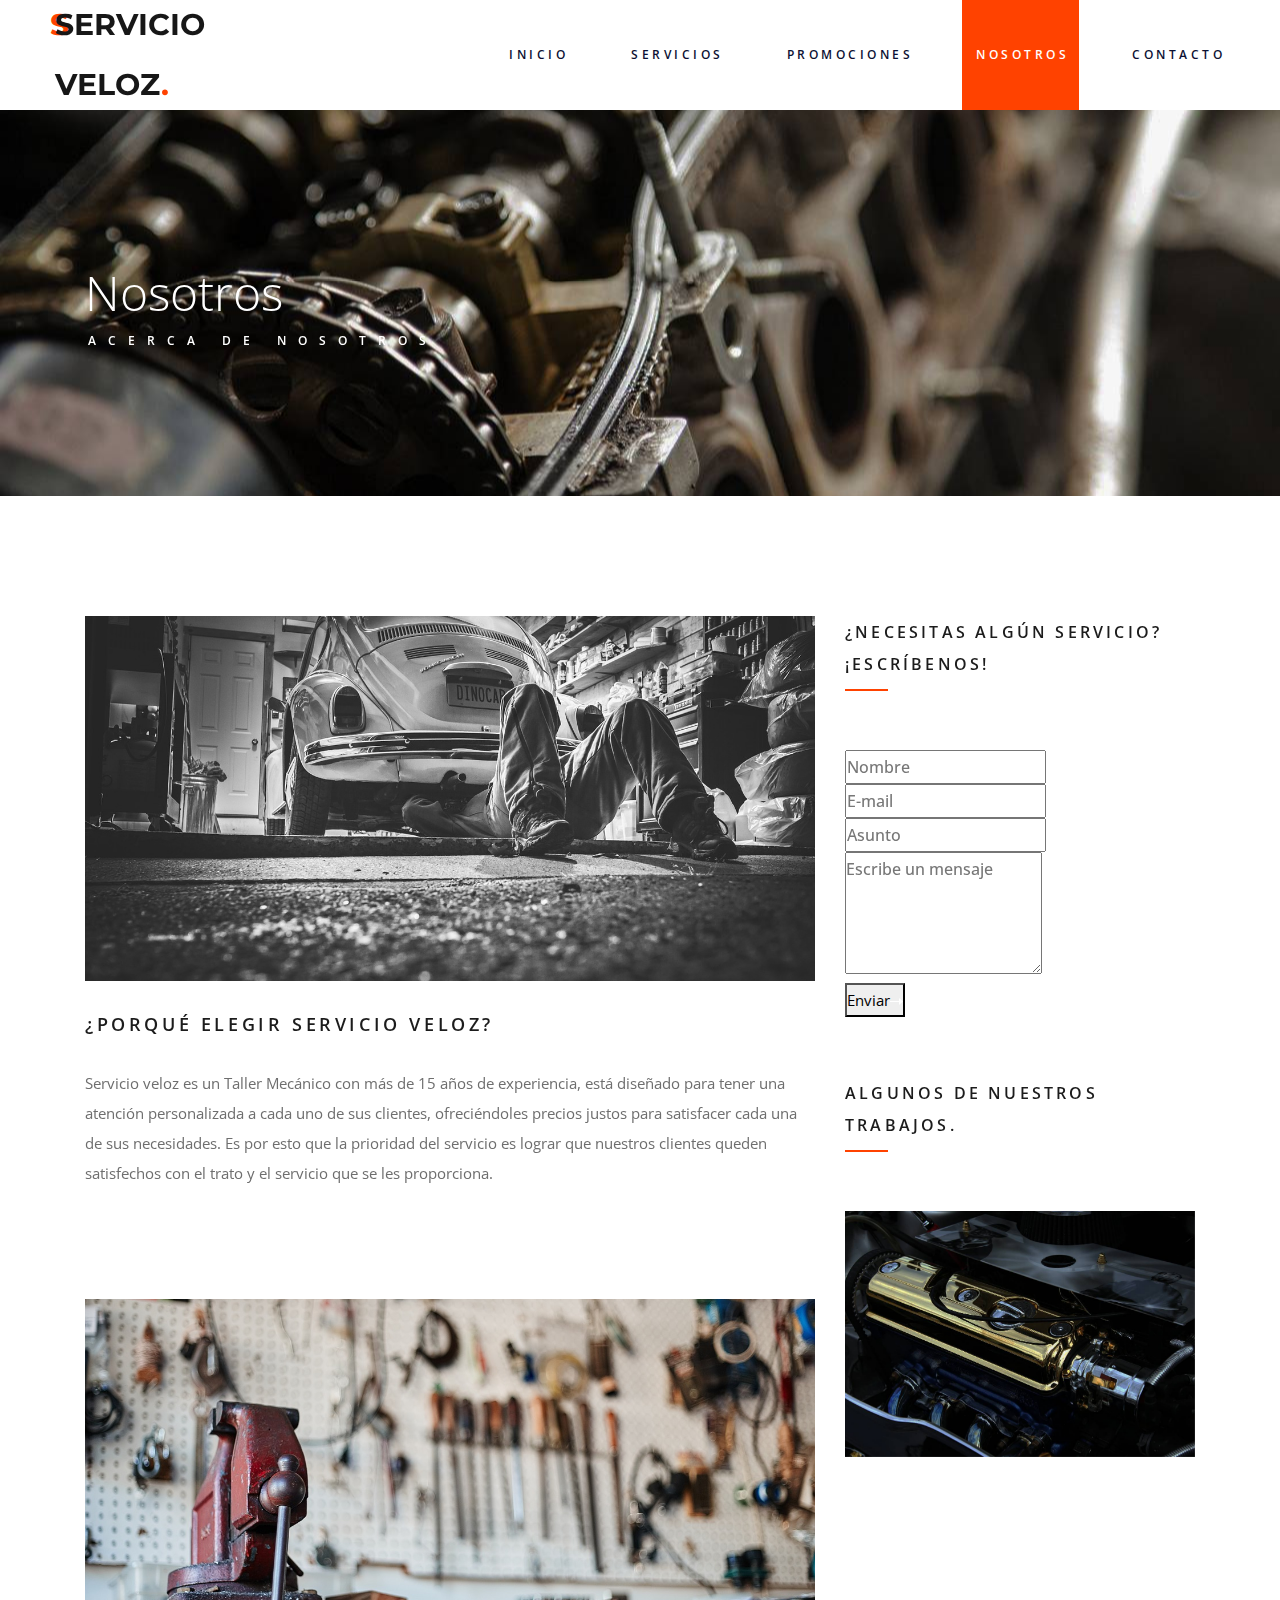
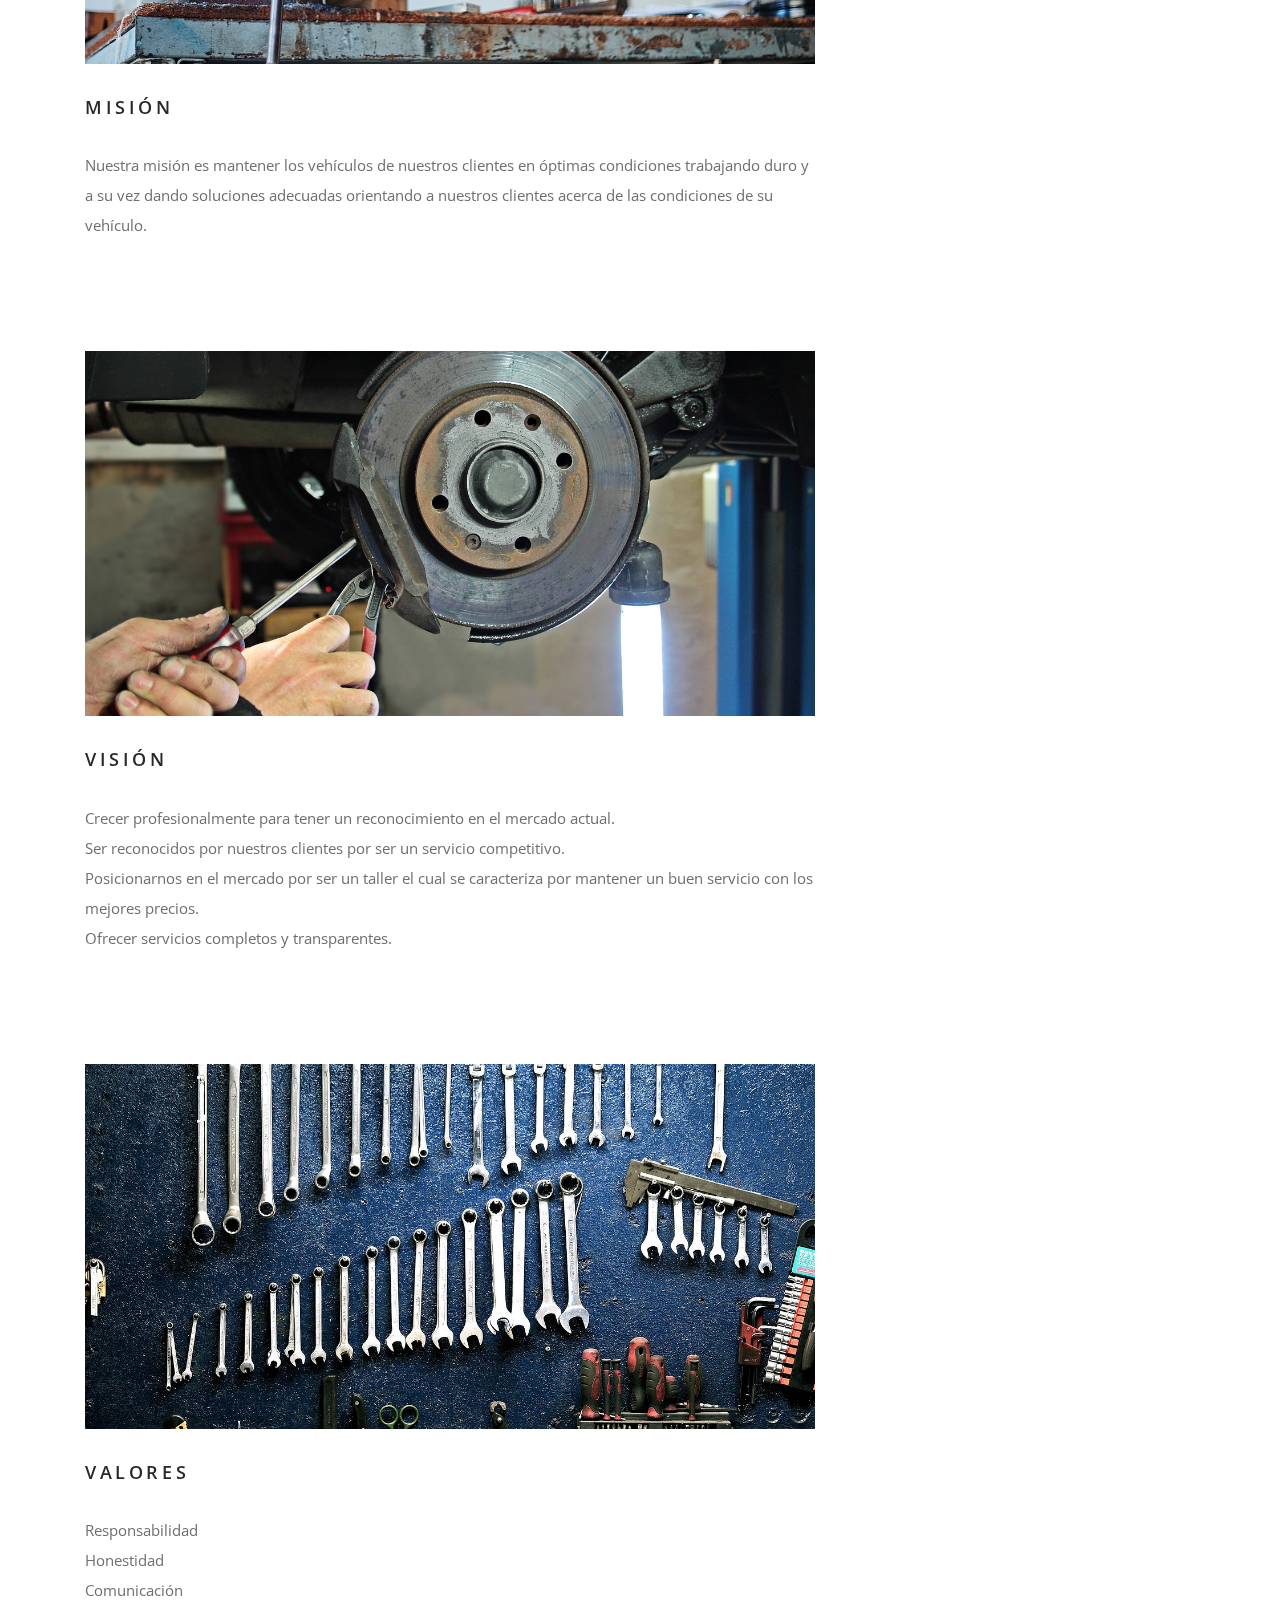
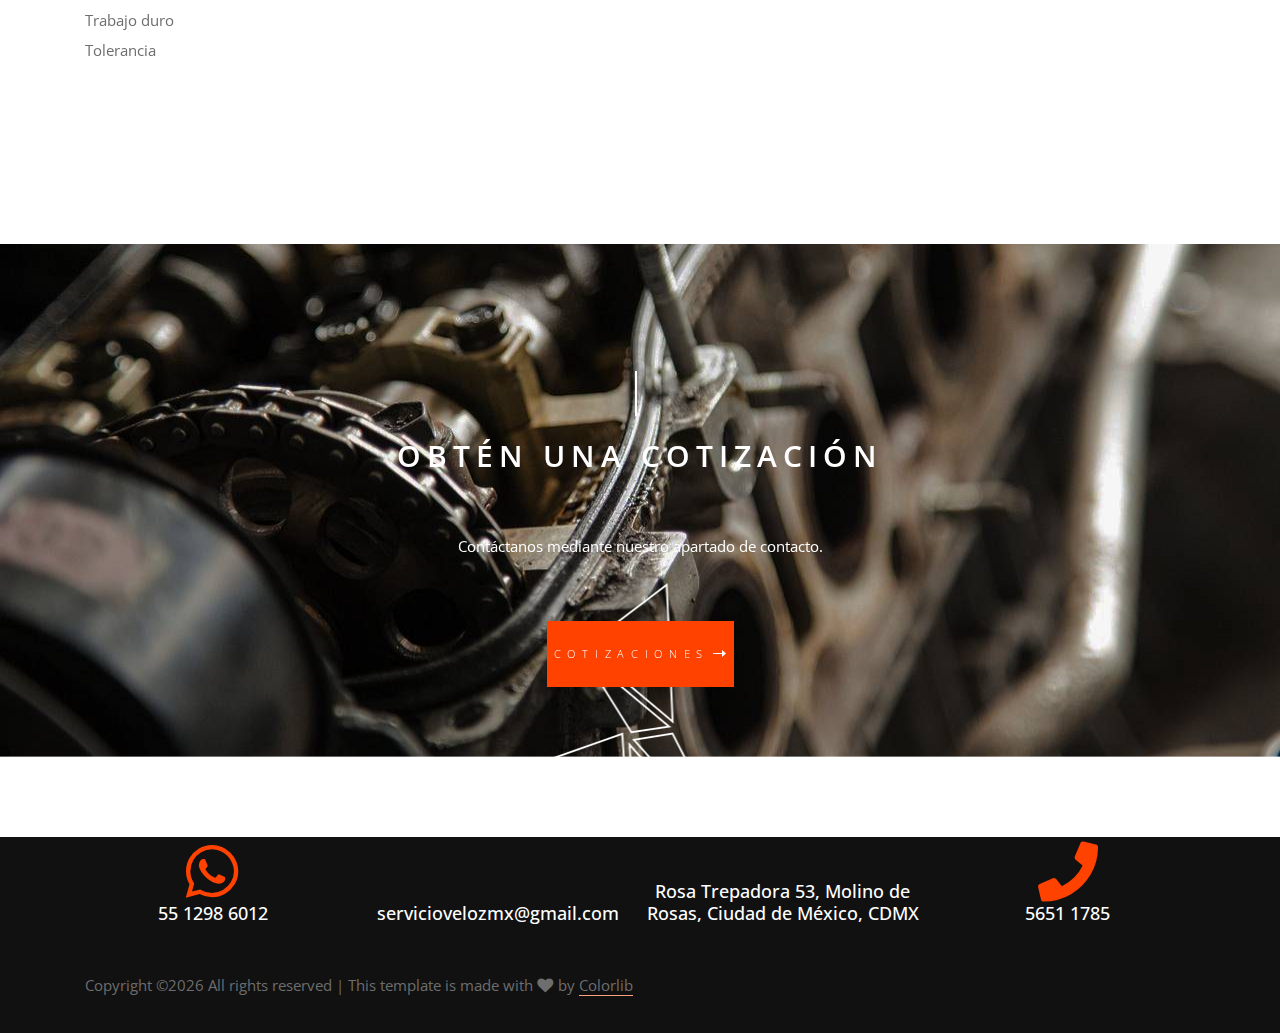
<file: nosotros.html>
<!DOCTYPE html>
<html lang="en">
<head>
<title>Acerca de | Servicio Veloz</title>
<meta charset="utf-8">
<meta http-equiv="X-UA-Compatible" content="IE=edge">
<meta name="description" content="Zeta Template Project - Blog">
<meta name="viewport" content="width=device-width, initial-scale=1">
<link rel="stylesheet" type="text/css" href="styles/bootstrap4/bootstrap.min.css">
<link href="plugins/fontawesome-free-5.0.1/css/fontawesome-all.css" rel="stylesheet" type="text/css">
<link rel="stylesheet" type="text/css" href="plugins/OwlCarousel2-2.2.1/owl.carousel.css">
<link rel="stylesheet" type="text/css" href="plugins/OwlCarousel2-2.2.1/owl.theme.default.css">
<link rel="stylesheet" type="text/css" href="plugins/OwlCarousel2-2.2.1/animate.css">
<link rel="stylesheet" type="text/css" href="plugins/js-flickr-gallery-1.24/js-flickr-gallery.css">
<link href="plugins/colorbox/colorbox.css" rel="stylesheet" type="text/css">	
<link rel="stylesheet" type="text/css" href="styles/blog_styles.css">
<link rel="stylesheet" type="text/css" href="styles/blog_responsive.css">
<link rel="stylesheet" href="https://use.fontawesome.com/releases/v5.8.1/css/all.css" integrity="sha384-50oBUHEmvpQ+1lW4y57PTFmhCaXp0ML5d60M1M7uH2+nqUivzIebhndOJK28anvf" crossorigin="anonymous">
<script data-cfasync="false" type="text/javascript" src="js/form-submission-handler.js"></script>
</head>

<style type="text/css">
	.footindex{
		color: #ff4200 !important; 
		font-size: 4em;
		align-items: center;
	}
	.h3index{
		color: #ffffff;
	}
	.features_col {
		padding:5px !important;
	}
</style>
<body>

<div class="super_container">
	
	<!-- Header -->

	<header class="header d-flex flex-row justify-content-end align-items-center">

		<!-- Logo -->
		<div class="logo_container mr-auto">
			<div class="logo">
				<a href="index.html"><span>s</span>servicio veloz<span>.</span></a>
			</div>
		</div>

		<!-- Main Navigation -->
		<nav class="main_nav justify-self-end">
			<ul class="nav_items">
				<li><a href="index.html"><span>Inicio</span></a></li>
				<li><a href="servicios.html"><span>Servicios</span></a></li>
				<li><a href="promociones.html"><span>Promociones</span></a></li>
				<li class="active"><a href="#"><span>Nosotros</span></a></li>
				<li><a href="contacto.html"><span>Contacto</span></a></li>
			</ul>
		</nav>

		<!-- Hamburger -->
		<div class="hamburger_container">
			<span class="hamburger_text">Menú</span>
			<span class="hamburger_icon"></span>
		</div>

	</header>

	<!-- Menu -->

	<div class="fs_menu_overlay"></div>
	<div class="fs_menu_container">
		<div class="fs_menu_shapes"><img src="images/menu_shapes.png" alt=""></div>
		<nav class="fs_menu_nav">
			<ul class="fs_menu_list">
				<li><a href="index.html"><span><span>I</span>Inicio</span></a></li>
				<li><a href="servicios.html"><span><span>S</span>Servicios</span></a></li>
				<li><a href="promociones.html"><span><span>P</span>Promociones</span></a></li>
				<li><a href="#"><span><span>N</span>Nosotros</span></a></li>
				<li><a href="contacto.html"><span><span>C</span>Contacto</span></a></li>
			</ul>
		</nav>
		<!--<div class="fs_social_container d-flex flex-row justify-content-end align-items-center">
			<ul class="fs_social">
				<li><a href="#"><i class="fab fa-pinterest trans_300"></i></a></li>
				<li><a href="#"><i class="fab fa-facebook-f trans_300"></i></a></li>
				<li><a href="#"><i class="fab fa-twitter trans_300"></i></a></li>
				<li><a href="#"><i class="fab fa-dribbble trans_300"></i></a></li>
				<li><a href="#"><i class="fab fa-behance trans_300"></i></a></li>
				<li><a href="#"><i class="fab fa-linkedin-in trans_300"></i></a></li>
			</ul>
		</div>-->
	</div>

	<!-- Page Top -->

	<div class="home prlx_parent">

		<!-- Parallax Background -->
		<div class="home_background prlx" style="background-image:url(images/cabeza.jpg)"></div>
		<div class="services_page_shapes" style="background-image:url(images/services_page_shapes.png)"></div>

		<div class="container">
			<div class="row">
				<div class="col-lg-6">
					<div class="home_content">
						<h1>Nosotros</h1>
						<span>acerca de nosotros</span>
					</div>
				</div>
			</div>
		</div>
	</div>
	<!--<div class="home_social_container d-flex flex-row justify-content-end align-items-center">
		<ul class="home_social">
			<li><a href="#"><i class="fab fa-pinterest trans_300"></i></a></li>
			<li><a href="#"><i class="fab fa-facebook-f trans_300"></i></a></li>
			<li><a href="#"><i class="fab fa-twitter trans_300"></i></a></li>
			<li><a href="#"><i class="fab fa-dribbble trans_300"></i></a></li>
			<li><a href="#"><i class="fab fa-behance trans_300"></i></a></li>
			<li><a href="#"><i class="fab fa-linkedin-in trans_300"></i></a></li>
		</ul>
	</div>-->	

	<!-- Blog Content -->

	<div class="blog_content">
			
		<div class="container">
			<div class="row">
				
				<div class="col-lg-8">
					<div class="blog_main_content">
						
						<!-- Blog Post -->
						<article class="blog_post">
							<div class="blog_post_image">
								<div class="blog_post_image_background" style="background-image:url(images/taller.jpg)"></div>
							</div>
							<h3 class="blog_post_title"><a href="">¿porqué elegir servicio veloz?</a></h3>
							<div class="blog_post_text">
								<p>Servicio veloz es un Taller Mecánico con más de 15 años de experiencia, está diseñado para tener una atención personalizada a cada uno de sus clientes, ofreciéndoles precios justos para satisfacer cada una de sus necesidades. Es por esto que la prioridad del servicio es lograr que nuestros clientes queden satisfechos con el trato y el servicio que se les proporciona.</p>
							</div>
						</article>

						<!-- Blog Post -->
						<article class="blog_post">
							<div class="blog_post_image">
								<div class="blog_post_image_background" style="background-image:url(images/tornillo.jpg)"></div>
							</div>
							<h3 class="blog_post_title"><a>Misión</a></h3>
							<div class="blog_post_text">
								<p>Nuestra misión es mantener los vehículos de nuestros clientes en óptimas condiciones trabajando duro y a su vez dando soluciones adecuadas orientando a nuestros clientes acerca de las condiciones de su vehículo.</p>
							</div>
						</article>

						<!-- Blog Post -->
						<article class="blog_post">
							<div class="blog_post_image">
								<div class="blog_post_image_background" style="background-image:url(images/disco.jpg)"></div>
							</div>
							<h3 class="blog_post_title"><a>Visión</a></h3>
							<div class="blog_post_text">
								<ul>
									<li>Crecer profesionalmente para tener un reconocimiento en el mercado actual.</li>
								 	<li>Ser reconocidos por nuestros clientes por ser un servicio competitivo.</li>
								 	<li>Posicionarnos en el mercado por ser un taller el cual se caracteriza por mantener un buen servicio con los mejores precios.</li>
								 	<li>Ofrecer servicios completos y transparentes.</li>
								</ul>
							</div>
						</article>

						<!-- Blog Post -->
						<article class="blog_post">
							<div class="blog_post_image">
								<div class="blog_post_image_background" style="background-image:url(images/llaves.jpg)"></div>
							</div>
							<h3 class="blog_post_title"><a>Valores</a></h3>
							<div class="blog_post_text">
								<ul>
									<li>Responsabilidad</li>
									<li>Honestidad</li>
									<li>Comunicación</li>
									<li>Trabajo duro</li>
									<li>Tolerancia</li>
								</ul>
							</div>
						</article>

					</div>
				</div>
				
				<!-- Sidebar -->
				<div class="col-lg-4">
					<div class="blog_sidebar">	
						
						<!-- Contact Us Form -->
						<div class="sidebar_section">
							<div class="sidebar_recent">
								<div class="sidebar_title">¿Necesitas algún servicio?<br>
								¡Escríbenos!</div>

						<div class="contact_form_container">
							<form id="reply_form" action="https://script.google.com/macros/s/AKfycbyJtrfSP6Vd0VKwuIK1sHvS-o9zRCjAZyb-dYC1/exec" method="post" class="gform" data-email="serviciovelozmx@gmail.com">
								<div>
									<div style="display:none" class="thankyou_message">
 										<!-- You can customize the thankyou message by editing the code below -->
 										<h2><em>Gracias</em> por contactarnos, en breve nos comunicaremos contigo.</h2>
									</div>
									<input id="contact_form_name" name="contact" class="input_field contact_form_name" type="text" placeholder="Nombre" required="required" data-error="Name is required.">
									<input id="contact_form_email" name="email" class="input_field contact_form_email" type="email" placeholder="E-mail" required="required" data-error="Valid email is required.">
									<input id="contact_form_subject" name="subject" class="input_field contact_form_subject" type="text" placeholder="Asunto" required="required" data-error="Subject is required.">
									<textarea id="contact_form_message" name="message" class="text_field contact_form_message" name="message"  placeholder="Escribe un mensaje" rows="4" required data-error="Please, write us a message."></textarea>
								</div>
								<div>
									<button id="contact_form_submit" type="submit" class="contact_submit_btn trans_300" value="Enviar">
										Enviar<img src="images/arrow_right.svg" alt="">
									</button>
								</div>

							</form>
						</div>

						<!-- Slider -->
<br><br>
						<div class="sidebar_section">
							<div class="sidebar_slider_container">
								<div class="sidebar_title">Algunos de nuestros trabajos.</div>
								<div class="owl-carousel owl-theme sidebar_slider">

									<!-- Slider Item -->
									<div class="owl-item sidebar_slider_item">
										<div class="sidebar_slider_item_background" style="background-image:url(images/afinacion.jpg)"></div>
									</div>

									<!-- Slider Item -->
									<div class="owl-item sidebar_slider_item">
										<div class="sidebar_slider_item_background" style="background-image:url(images/service.jpg)"></div>
									</div>

									<!-- Slider Item -->
									<div class="owl-item sidebar_slider_item">
										<div class="sidebar_slider_item_background" style="background-image:url(images/audi.jpg)"></div>
									</div>
								</div>
							</div>
						</div>

					</div>
				</div>

			</div>
		</div>
	</div>
</div>
</div>

	<!-- Contact -->

	<div class="contact prlx_parent">
		<!-- <div class="contact_background parallax-window" data-parallax="scroll" data-speed="0.7" data-image-src="images/contact_background.jpg"></div> -->
		<div class="contact_background prlx" style="background-image: url(images/cabeza.jpg);"></div>
		<div class="contact_shapes"><img src="images/contact_shape.png" alt=""></div>
		<div class="container">
			
			<div class="row">
				<div class="col-lg-6 offset-lg-3 text-center section_title contact_title">
					<h2>Obtén una cotización<span></span></h2>
				</div>
			</div>
			
			<div class="row">
				<div class="col-lg-10 offset-lg-1 text-center contact_text">
					<p>Contáctanos mediante nuestro apartado de contacto.</p>
					<div class="button contact_button">
						<a href="contacto.html" class="d-flex flex-row align-items-center justify-content-center">cotizaciones<img src="images/arrow_right.svg" alt=""></a>
					</div>
				</div>
			</div>
		</div>
	</div>
</div>
</div>


	<!-- Footer -->
<br>	
	<footer class="footer">
		<!-- Features -->
<center>
	<div class="features">
		<div class="container">
			<div class="row align-items-end">

				<!-- Features Item -->
				<div class="col-lg-3 features_col">
					<i class="fab fa-whatsapp footindex"></i>
					<h3 class="h3index">55 1298 6012</h3>
				</div>

				<!-- Features Item -->
				<div class="col-lg-3 features_col">
					<i class="fas fa-envelope-open-text footindex"></i>
					<h3 class="h3index">serviciovelozmx@gmail.com</h3>
				</div>

				<!-- Features Item -->
				<div class="col-lg-3 features_col">
					<i class="fas fa-map-marked-alt lista footindex"></i>
					<h3 class="h3index">Rosa Trepadora 53, Molino de Rosas, Ciudad de México, CDMX</h3>
				</div>


				<!-- Features Item -->
				<div class="col-lg-3 features_col">
					<i class="fas fa-phone footindex"></i>
					<h3 class="h3index">5651 1785</h3>
				</div>
			</div>
		</div>
	</div>
	</center>
		<div class="container">
			<div class="row footer_content d-flex flex-sm-row flex-column align-items-center">
				<div class="col-sm-12 cr text-sm-left text-center">
					
					<p><!-- Link back to Colorlib can't be removed. Template is licensed under CC BY 3.0. -->
Copyright &copy;<script>document.write(new Date().getFullYear());</script> All rights reserved | This template is made with <i class="fa fa-heart" aria-hidden="true"></i> by <a href="https://colorlib.com" target="_blank">Colorlib</a>
<!-- Link back to Colorlib can't be removed. Template is licensed under CC BY 3.0. --></p>
				</div>
				<!--<div class="col-sm-6 text-sm-right text-center">
					<div class="footer_social_container">
						<ul class="footer_social">
							<li><a href="#"><i class="fab fa-pinterest trans_300"></i></a></li>
							<li><a href="#"><i class="fab fa-facebook-f trans_300"></i></a></li>
							<li><a href="#"><i class="fab fa-twitter trans_300"></i></a></li>
							<li><a href="#"><i class="fab fa-dribbble trans_300"></i></a></li>
							<li><a href="#"><i class="fab fa-behance trans_300"></i></a></li>
							<li><a href="#"><i class="fab fa-linkedin-in trans_300"></i></a></li>
						</ul>
					</div>
				</div>-->
			</div>
		</div>
	</footer>

<script src="js/jquery-3.2.1.min.js"></script>
<script src="styles/bootstrap4/popper.js"></script>
<script src="styles/bootstrap4/bootstrap.min.js"></script>
<script src="plugins/greensock/TweenMax.min.js"></script>
<script src="plugins/greensock/TimelineMax.min.js"></script>
<script src="plugins/scrollmagic/ScrollMagic.min.js"></script>
<script src="plugins/greensock/animation.gsap.min.js"></script>
<script src="plugins/greensock/ScrollToPlugin.min.js"></script>
<script src="plugins/progressbar/progressbar.min.js"></script>
<script src="plugins/OwlCarousel2-2.2.1/owl.carousel.js"></script>
<script src="plugins/js-flickr-gallery-1.24/js-flickr-gallery.js"></script>
<script src="plugins/colorbox/jquery.colorbox-min.js"></script>
<script src="plugins/easing/easing.js"></script>
<script src="js/blog_custom.js"></script>
</body>

</html>
</file>
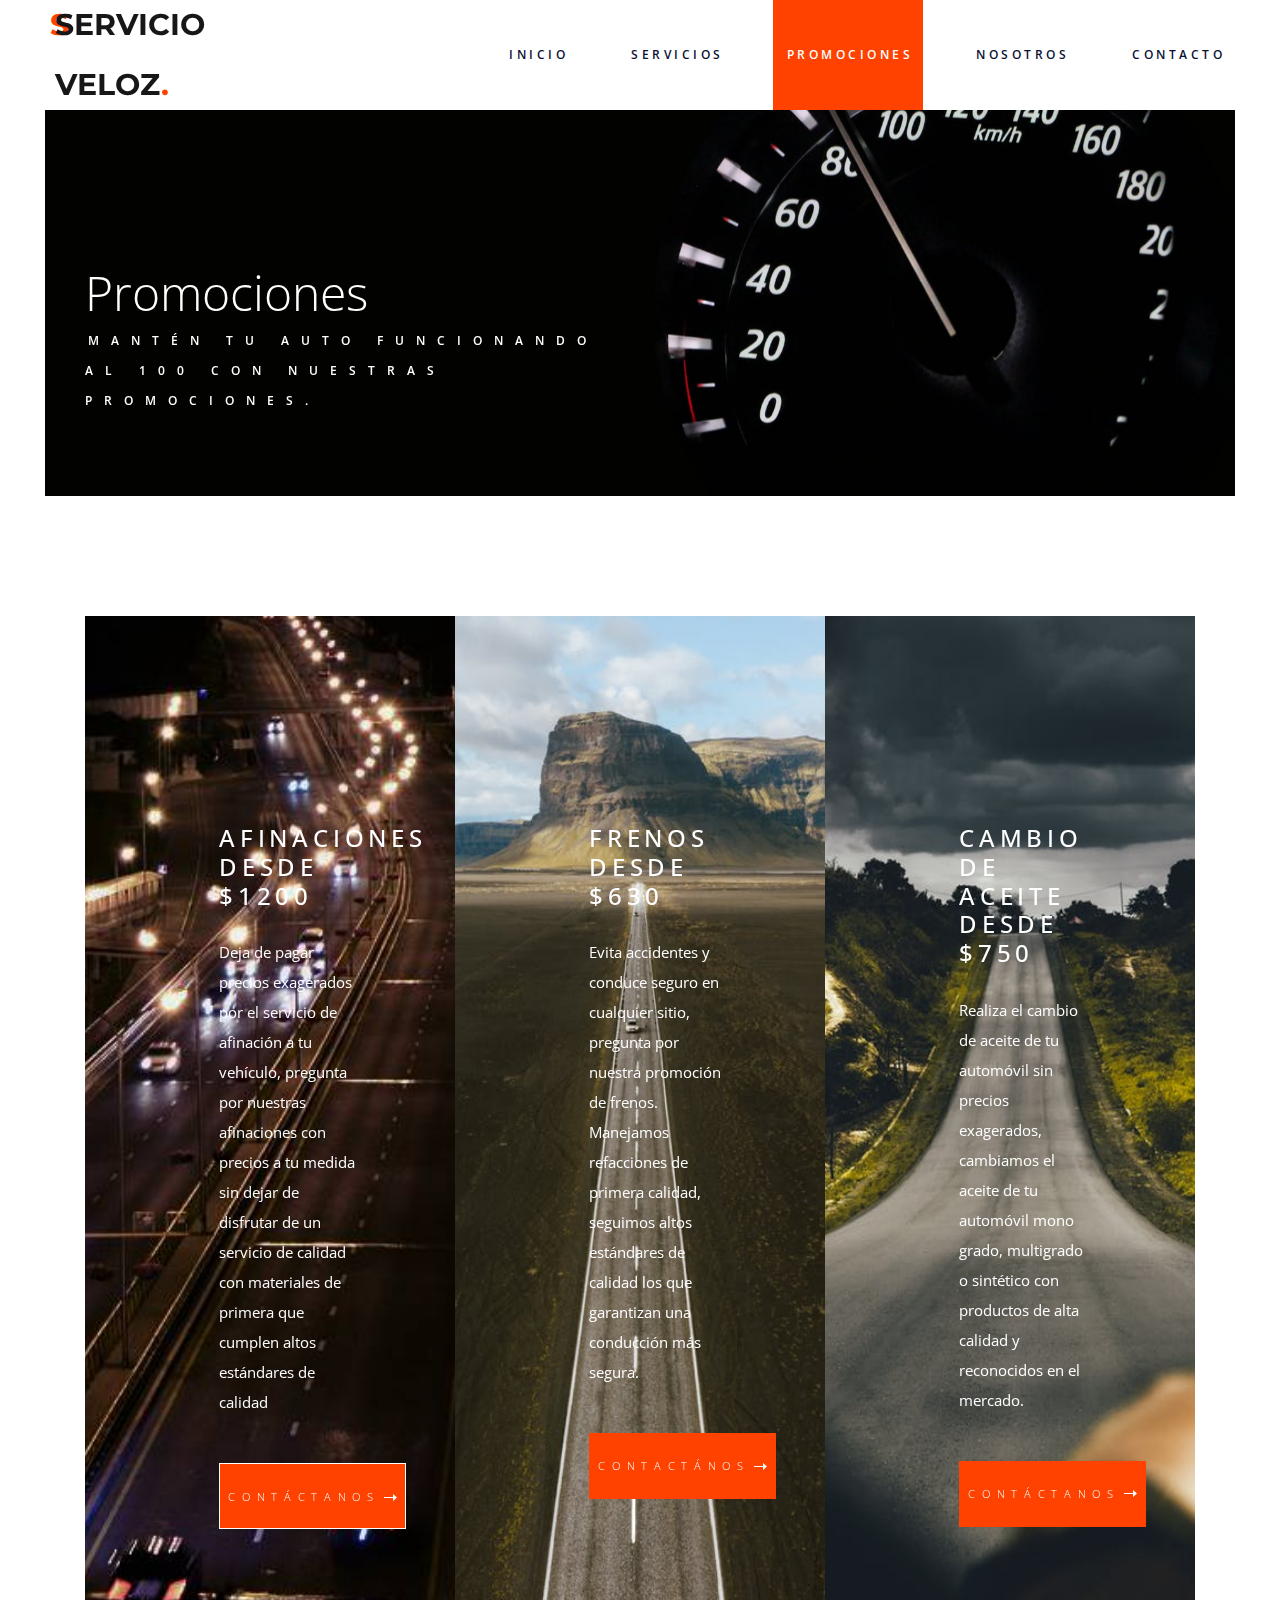
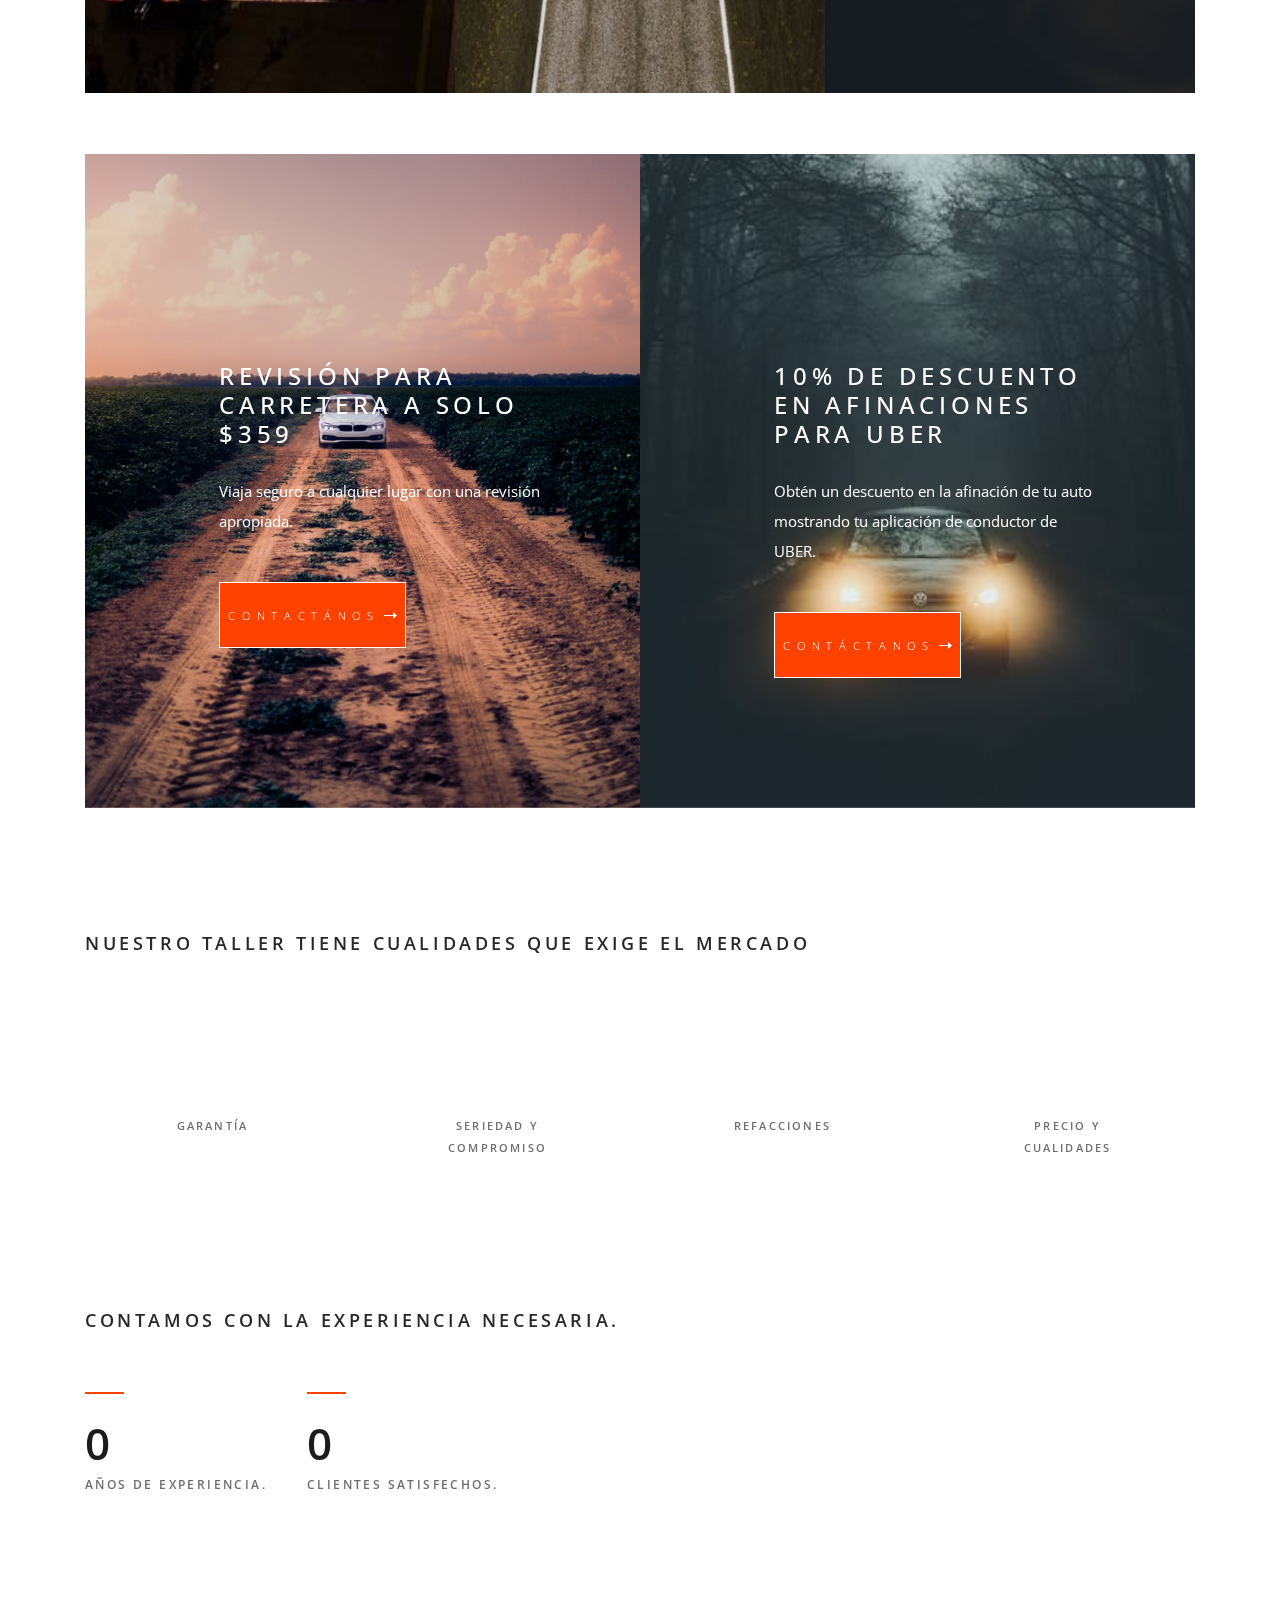
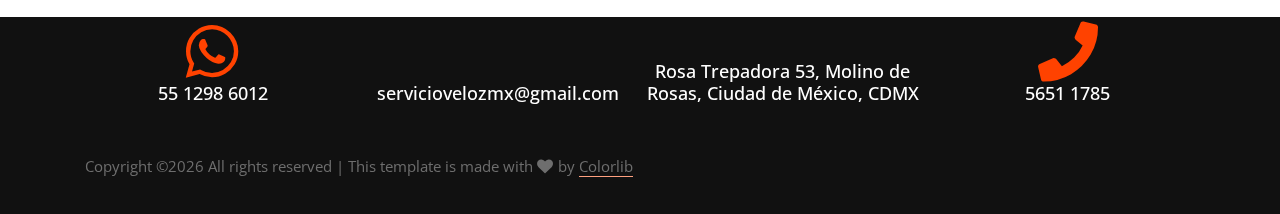
<file: promociones.html>
<!DOCTYPE html>
<html lang="en">
<head>
<title>Promociones | Servicio veloz</title>
<meta charset="utf-8">
<meta http-equiv="X-UA-Compatible" content="IE=edge">
<meta name="description" content="Zeta Template Project - Elements">
<meta name="viewport" content="width=device-width, initial-scale=1">
<link rel="stylesheet" type="text/css" href="styles/bootstrap4/bootstrap.min.css">
<link href="plugins/fontawesome-free-5.0.1/css/fontawesome-all.css" rel="stylesheet" type="text/css">
<link rel="stylesheet" type="text/css" href="plugins/OwlCarousel2-2.2.1/owl.carousel.css">
<link rel="stylesheet" type="text/css" href="plugins/OwlCarousel2-2.2.1/owl.theme.default.css">
<link rel="stylesheet" type="text/css" href="plugins/OwlCarousel2-2.2.1/animate.css">
<link rel="stylesheet" type="text/css" href="plugins/js-flickr-gallery-1.24/js-flickr-gallery.css">
<link href="plugins/colorbox/colorbox.css" rel="stylesheet" type="text/css">
<link rel="stylesheet" type="text/css" href="styles/elements_styles.css">
<link rel="stylesheet" type="text/css" href="styles/elements_responsive.css">
<link rel="stylesheet" href="https://use.fontawesome.com/releases/v5.8.1/css/all.css" integrity="sha384-50oBUHEmvpQ+1lW4y57PTFmhCaXp0ML5d60M1M7uH2+nqUivzIebhndOJK28anvf" crossorigin="anonymous">

<link rel="stylesheet" type="text/css" href="styles/services_styles.css">
</head>
<style type="text/css">
	.footindex{
		color: #ff4200 !important; 
		font-size: 4em;
		align-items: center;
	}
	.h3index{
		color: #ffffff;
	}
	.features_col {
		padding:5px !important;
	}
</style>
<body>

<div class="super_container">
	
	<!-- Header -->

	<header class="header d-flex flex-row justify-content-end align-items-center">

		<!-- Logo -->
		<div class="logo_container mr-auto">
			<div class="logo">
				<a href="index.html"><span>s</span>servicio veloz<span>.</span></a>
			</div>
		</div>

		<!-- Main Navigation -->
		<nav class="main_nav justify-self-end">
			<ul class="nav_items">
				<li><a href="index.html"><span>Inicio</span></a></li>
				<li><a href="servicios.html"><span>Servicios</span></a></li>
				<li class="active"><a href="promociones.html"><span>Promociones</span></a></li>
				<li><a href="nosotros.html"><span>Nosotros</span></a></li>
				<li><a href="contacto.html"><span>Contacto</span></a></li>
			</ul>
		</nav>

		<!-- Hamburger -->
		<div class="hamburger_container">
			<span class="hamburger_text">Menú</span>
			<span class="hamburger_icon"></span>
		</div>

	</header>

	<!-- Menu -->

	<div class="fs_menu_overlay"></div>
	<div class="fs_menu_container">
		<div class="fs_menu_shapes"><img src="images/menu_shapes.png" alt=""></div>
		<nav class="fs_menu_nav">
			<ul class="fs_menu_list">
				<li><a href="index.html"><span><span>I</span>Inicio</span></a></li>
				<li><a href="servicios.html"><span><span>S</span>Servicios</span></a></li>
				<li><a href="#"><span><span>P</span>Promociones</span></a></li>
				<li><a href="nosotros.html"><span><span>N</span>Nosotros</span></a></li>
				<li><a href="contacto.html"><span><span>C</span>Contacto</span></a></li>
			</ul>
		</nav>
		<!--<div class="fs_social_container d-flex flex-row justify-content-end align-items-center">
			<ul class="fs_social">
				<li><a href="#"><i class="fab fa-pinterest trans_300"></i></a></li>
				<li><a href="#"><i class="fab fa-facebook-f trans_300"></i></a></li>
				<li><a href="#"><i class="fab fa-twitter trans_300"></i></a></li>
				<li><a href="#"><i class="fab fa-dribbble trans_300"></i></a></li>
				<li><a href="#"><i class="fab fa-behance trans_300"></i></a></li>
				<li><a href="#"><i class="fab fa-linkedin-in trans_300"></i></a></li>
			</ul>
		</div>-->
	</div>

	<!-- Home -->

	<div class="home prlx_parent">

		<!-- Parallax Background -->
		<div class="home_background prlx" style="background-image:url(images/promociones.jpg)"></div>
		<div class="services_page_shapes" style="background-image:url(images/services_page_shapes.png)"></div>

		<div class="container">
			<div class="row">
				<div class="col-lg-6">
					<div class="home_content">
						<h1>Promociones</h1>
						<span>Mantén tu auto funcionando al 100 con nuestras promociones.</span>
					</div>
				</div>
			</div>
		</div>
	</div>
	<!--<div class="home_social_container d-flex flex-row justify-content-end align-items-center">
		<ul class="home_social">
			<li><a href="#"><i class="fab fa-pinterest trans_300"></i></a></li>
			<li><a href="#"><i class="fab fa-facebook-f trans_300"></i></a></li>
			<li><a href="#"><i class="fab fa-twitter trans_300"></i></a></li>
			<li><a href="#"><i class="fab fa-dribbble trans_300"></i></a></li>
			<li><a href="#"><i class="fab fa-behance trans_300"></i></a></li>
			<li><a href="#"><i class="fab fa-linkedin-in trans_300"></i></a></li>
		</ul>
	</div>-->	

	<!-- Elements Content -->

	<div class="elements_content">
		<div class="container">

			<!-- Cards -->

	<div class="zeta_cards">
		
		<div class="container-fluid">
			<div class="row">

				<!-- Card Item -->
				<div class="col-lg-4 zeta_card zeta_card_1 prlx_parent">
					<div class="zeta_card_background prlx" style="background-image:url(images/pista6.jpg)"></div>
					<div class="zeta_card_content">
						<h2>Afinaciones desde $1200</h2>
						<p>Deja de pagar precios exagerados por el servicio de afinación a tu vehículo, pregunta por nuestras afinaciones con precios a tu medida sin dejar de disfrutar de un servicio de calidad con materiales de primera que cumplen altos estándares de calidad</p>
						<div class="button line_button zeta_card_button">
							<a href="contacto.html" class="d-flex flex-row align-items-center justify-content-center">Contáctanos<img src="images/arrow_right.svg" alt=""></a>
						</div>
					</div>
				</div>

				<!-- Card Item -->
				<div class="col-lg-4 zeta_card zeta_card_2 prlx_parent">
					<div class="zeta_card_background prlx" style="background-image:url(images/pista2.jpg)"></div>
					<div class="zeta_card_content">
						<h2>Frenos desde $630</h2>
						<p>Evita accidentes y conduce seguro en cualquier sitio, pregunta por nuestra promoción de frenos. Manejamos refacciones de primera calidad, seguimos altos estándares de calidad los que garantizan una conducción más segura.</p>
						<div class="button zeta_card_button">
							<a href="contacto.html" class="d-flex flex-row align-items-center justify-content-center">Contactános<img src="images/arrow_right.svg" alt=""></a>
						</div>
					</div>
				</div>

				<!-- Card Item -->
				<div class="col-lg-4 zeta_card zeta_card_3 prlx_parent">
					<div class="zeta_card_background prlx" style="background-image:url(images/pista3.jpg)"></div>
					<div class="zeta_card_content">
						<h2>Cambio de aceite desde $750</h2>
						<p>Realiza el cambio de aceite de tu automóvil sin precios exagerados, cambiamos el aceite de tu automóvil mono grado, multigrado o sintético con productos de alta calidad y reconocidos en el mercado.</p>
						<div class="button zeta_card_button">
							<a href="contacto.html" class="d-flex flex-row align-items-center justify-content-center">Contáctanos<img src="images/arrow_right.svg" alt=""></a>
						</div>
					</div>
				</div>
			</div>
		</div>

	</div>
<br>

<!-- Cards -->

	<div class="zeta_cards">
		
		<div class="container-fluid">
			<div class="row">

				<!-- Card Item -->
				<div class="col-lg-6 zeta_card zeta_card_1 prlx_parent">
					<div class="zeta_card_background prlx" style="background-image:url(images/pista4.jpg)"></div>
					<div class="zeta_card_content">
						<h2><span>Revisión para carretera a solo $359</span></h2>
						<p>Viaja seguro a cualquier lugar con una revisión apropiada.</p>
						<div class="button line_button zeta_card_button">
							<a href="contacto.html" class="d-flex flex-row align-items-center justify-content-center">Contactános<img src="images/arrow_right.svg" alt=""></a>
						</div>
					</div>
				</div>

				<!-- Card Item -->
				<div class="col-lg-6 zeta_card zeta_card_1 prlx_parent">
					<div class="zeta_card_background prlx" style="background-image:url(images/pista5.jpg)"></div>
					<div class="zeta_card_content">
						<h2><span>10% de descuento en afinaciones para UBER</span></h2>
						<p>Obtén un descuento en la afinación de tu auto mostrando tu aplicación de conductor de UBER.</p>
						<div class="button line_button zeta_card_button">
							<a href="contacto.html" class="d-flex flex-row align-items-center justify-content-center">Contáctanos<img src="images/arrow_right.svg" alt=""></a>
						</div>
					</div>
				</div>
			</div>
		</div>

	</div>


					<!-- Loaders -->
<br><br>
					<div class="elements_section">
						<div class="elements_title">
							<h3>Nuestro taller tiene cualidades que exige el mercado</h3>
						</div>
						<center>
						<div class="row elements_loaders_container">
							<div class="col-lg-3">
								<!-- Loader -->
								<div class="loader" data-perc="1.00"><span>Garantía</span></div>
							</div>
							<div class="col-lg-3">
								<!-- Loader -->
								<div class="loader" data-perc="1.00"><span>Seriedad y compromiso</span></div>
							</div>
							<div class="col-lg-3">
								<!-- Loader -->
								<div class="loader" data-perc="1.00"><span>Refacciones</span></div>
							</div>
							<div class="col-lg-3">
								<!-- Loader -->
								<div class="loader" data-perc="1.00"><span>Precio y cualidades</span></div>
							</div>
						</div>
						</center>
					</div>

					<!-- Milestones -->

					<div class="elements_section">
						<div class="elements_title">
							<h3>Contamos con la experiencia necesaria.</h3>
						</div>
						<div class="milestones_container d-flex flex-lg-row flex-column">
							
							<!-- Milestone -->
							<div class="milestone">
								<div class="milestone_counter" data-end-value="17">0</div>
								<div class="milestone_text">Años de experiencia.</div>
							</div>

							<!-- Milestone -->
							<div class="milestone">
								<div class="milestone_counter" data-end-value="276">0</div>
								<div class="milestone_text">Clientes satisfechos.</div>
							</div>

						</div>
					</div>	
				</div>
			</div>
		</div>
	</div>

	<!-- Footer -->
	<footer class="footer">
		<!-- Features -->
	<center>
	<div class="features">
		<div class="container">
			<div class="row align-items-end">

				<!-- Features Item -->
				<div class="col-lg-3 features_col">
					<i class="fab fa-whatsapp footindex"></i>
					<h3 class="h3index">55 1298 6012</h3>
				</div>

				<!-- Features Item -->
				<div class="col-lg-3 features_col">
					<i class="fas fa-envelope-open-text footindex"></i>
					<h3 class="h3index">serviciovelozmx@gmail.com</h3>
				</div>

				<!-- Features Item -->
				<div class="col-lg-3 features_col">
					<i class="fas fa-map-marked-alt lista footindex"></i>
					<h3 class="h3index">Rosa Trepadora 53, Molino de Rosas, Ciudad de México, CDMX</h3>
				</div>


				<!-- Features Item -->
				<div class="col-lg-3 features_col">
					<i class="fas fa-phone footindex"></i>
					<h3 class="h3index">5651 1785</h3>
				</div>
			</div>
		</div>
	</div>
	</center>

		<div class="container">
			<div class="row footer_content d-flex flex-sm-row flex-column align-items-center">
				<div class="col-sm-12 cr text-sm-left text-center">
					<p><!-- Link back to Colorlib can't be removed. Template is licensed under CC BY 3.0. -->
Copyright &copy;<script>document.write(new Date().getFullYear());</script> All rights reserved | This template is made with <i class="fa fa-heart" aria-hidden="true"></i> by <a href="https://colorlib.com" target="_blank">Colorlib</a>
<!-- Link back to Colorlib can't be removed. Template is licensed under CC BY 3.0. --></p>
				</div>
				<!--<div class="col-sm-6 text-sm-right text-center">
					<div class="footer_social_container">
						<ul class="footer_social">
							<li><a href="#"><i class="fab fa-pinterest trans_300"></i></a></li>
							<li><a href="#"><i class="fab fa-facebook-f trans_300"></i></a></li>
							<li><a href="#"><i class="fab fa-twitter trans_300"></i></a></li>
							<li><a href="#"><i class="fab fa-dribbble trans_300"></i></a></li>
							<li><a href="#"><i class="fab fa-behance trans_300"></i></a></li>
							<li><a href="#"><i class="fab fa-linkedin-in trans_300"></i></a></li>
						</ul>
					</div>
				</div>-->
			</div>
		</div>
	</footer>



<script src="js/jquery-3.2.1.min.js"></script>
<script src="styles/bootstrap4/popper.js"></script>
<script src="styles/bootstrap4/bootstrap.min.js"></script>
<script src="plugins/greensock/TweenMax.min.js"></script>
<script src="plugins/greensock/TimelineMax.min.js"></script>
<script src="plugins/scrollmagic/ScrollMagic.min.js"></script>
<script src="plugins/greensock/animation.gsap.min.js"></script>
<script src="plugins/greensock/ScrollToPlugin.min.js"></script>
<script src="plugins/progressbar/progressbar.min.js"></script>
<script src="plugins/OwlCarousel2-2.2.1/owl.carousel.js"></script>
<script src="plugins/easing/easing.js"></script>
<script src="js/elements_custom.js"></script>
</body>

</html>
</file>
<file: styles/main_styles.css>
@charset "utf-8";
/* CSS Document */

/******************************

COLOR PALETTE




[Table of Contents]

1. Fonts
2. Body and some general stuff
3. Header
	3.1 Logo
	3.2 Main Navigation
	3.3 Hamburger Menu
	3.4 Full Screen Menu
4. Main Slider
	4.1 Main Slider Dots
	4.2 Main Slider Nav
5. Home Social
6. Features
7. About
	7.1 About Progress Bars
8. Testimonials
	8.1 Testimonials Navigation
9. Services
10. Clients
	10.1 Clients Slider
11. Contact
12. Footer



******************************/

/***********
1. Fonts
***********/

@import url('https://fonts.googleapis.com/css?family=Montserrat:700|Open+Sans:300,400,600,700,800');
@font-face
{
	font-family: 'Myriad Pro Regular';
	src: url('../fonts/myriad-pro-regular.ttf')  format('truetype'),
		 url('../fonts/myriad-pro-regular.otf')  format('opentype');
}

/*********************************
2. Body and some general stuff
*********************************/

*
{
	margin: 0;
	padding: 0;
}
body
{
	font-family: 'Open Sans', sans-serif;
	font-size: 15px;
	line-height: 2;
	font-weight: 400;
	background: #FFFFFF;
	color: #6e6e6e;
}
div
{
	display: block;
	position: relative;
	-webkit-box-sizing: border-box;
    -moz-box-sizing: border-box;
    box-sizing: border-box;
}
ul
{
	list-style: none;
	margin-bottom: 0px;
}
p
{
	font-family: 'Franklin Gothic Medium', sans-serif;
	font-size: 15px;
	line-height: 2;
	font-weight: 400;
	color: #6e6e6e;
	-webkit-font-smoothing: antialiased;
	-webkit-text-shadow: rgba(0,0,0,.01) 0 0 1px;
	text-shadow: rgba(0,0,0,.01) 0 0 1px;
}
p a
{
	display: inline;
	position: relative;
	color: inherit;
	border-bottom: solid 1px #ffa07f;
	-webkit-transition: all 200ms ease;
	-moz-transition: all 200ms ease;
	-ms-transition: all 200ms ease;
	-o-transition: all 200ms ease;
	transition: all 200ms ease;
}
a, a:hover, a:visited, a:active, a:link
{
	text-decoration: none;
	-webkit-font-smoothing: antialiased;
	-webkit-text-shadow: rgba(0,0,0,.01) 0 0 1px;
	text-shadow: rgba(0,0,0,.01) 0 0 1px;
}
p a:active
{
	position: relative;
	color: #FF6347;
}
p a:hover
{
	color: #Ffffff;
	background: #ffa07f;
}
p a:hover::after
{
	opacity: 0.2;
}
::selection
{
	background: #fde0db;
	color: #ff4200;
}
p::selection
{
	background: #fde0db;
}
h1{font-size: 72px;}
h2{font-size: 30px;}
h3{font-size: 18px;}
h4{font-size: 14px;}
h5{font-size: 11px;}
h1, h2, h3, h4, h5, h6
{
	color: #282828;
	-webkit-font-smoothing: antialiased;
	-webkit-text-shadow: rgba(0,0,0,.01) 0 0 1px;
	text-shadow: rgba(0,0,0,.01) 0 0 1px;
}
h1::selection, 
h2::selection, 
h3::selection, 
h4::selection, 
h5::selection, 
h6::selection
{
	
}
::-webkit-input-placeholder
{
	font-size: 16px !important;
	font-weight: 500;
	color: #777777 !important;
}
:-moz-placeholder /* older Firefox*/
{
	font-size: 16px !important;
	font-weight: 500;
	color: #777777 !important;
}
::-moz-placeholder /* Firefox 19+ */ 
{
	font-size: 16px !important;
	font-weight: 500;
	color: #777777 !important;
} 
:-ms-input-placeholder
{ 
	font-size: 16px !important;
	font-weight: 500;
	color: #777777 !important;
}
::input-placeholder
{
	font-size: 16px !important;
	font-weight: 500;
	color: #777777 !important;
}
.form-control
{
	color: #db5246;
}
section
{
	display: block;
	position: relative;
	box-sizing: border-box;
}
.clear
{
	clear: both;
}
.clearfix::before, .clearfix::after
{
	content: "";
	display: table;
}
.clearfix::after
{
	clear: both;
}
.clearfix
{
	zoom: 1;
}
.float_left
{
	float: left;
}
.float_right
{
	float: right;
}
.trans_200
{
	-webkit-transition: all 200ms ease;
	-moz-transition: all 200ms ease;
	-ms-transition: all 200ms ease;
	-o-transition: all 200ms ease;
	transition: all 200ms ease;
}
.trans_300
{
	-webkit-transition: all 300ms ease;
	-moz-transition: all 300ms ease;
	-ms-transition: all 300ms ease;
	-o-transition: all 300ms ease;
	transition: all 300ms ease;
}
.trans_400
{
	-webkit-transition: all 400ms ease;
	-moz-transition: all 400ms ease;
	-ms-transition: all 400ms ease;
	-o-transition: all 400ms ease;
	transition: all 400ms ease;
}
.trans_500
{
	-webkit-transition: all 500ms ease;
	-moz-transition: all 500ms ease;
	-ms-transition: all 500ms ease;
	-o-transition: all 500ms ease;
	transition: all 500ms ease;
}
.fill_height
{
	height: 100%;
}
.super_container
{
	width: 100%;
	overflow: hidden;
	padding-left: 45px;
	padding-right: 45px;
}
.button
{
	width: 187px;
	height: 66px;
	background: #ff4200;
	overflow: hidden;
}
.button a
{
	display: block;
	width: 100%;
	color: #FFFFFF;
	font-size: 11px;
	font-weight: 300;
	line-height: 66px;
	text-transform: uppercase;
	letter-spacing: 6.7px;
	
}
.button a img
{
	display: inline-block;
	width: 13px !important;
	height: 7px;
	margin-left: 4px;
}
.button a::after
{
	display: block;
	position: absolute;
	top: -50%;
	left: -70px;
	width: 60px;
	height: 200%;
	background: rgba(255,255,255,0.1);
	content: '';
	-webkit-transform: rotate(12.5deg);
	-moz-transform: rotate(12.5deg);
	-ms-transform: rotate(12.5deg);
	-o-transform: rotate(12.5deg);
	transform: rotate(12.5deg);
	-webkit-transition: all 400ms ease;
	-moz-transition: all 400ms ease;
	-ms-transition: all 400ms ease;
	-o-transition: all 400ms ease;
	transition: all 400ms ease;
	z-index: 0;
}
.button a:hover::after
{
	left: calc(100% + 70px);
}
.prlx_parent
{
	overflow: hidden;
}
.prlx
{
	height: 130% !important;
}

/*********************************
3. Header
*********************************/

.header
{
	position: fixed;
	top: 0;
	left: 0;
	width: 100%;
	height: 110px;
	padding-left: 48px;
	padding-right: 48px;
	z-index: 20;
	background: #FFFFFF;
	-webkit-transition: all 300ms ease;
	-moz-transition: all 300ms ease;
	-ms-transition: all 300ms ease;
	-o-transition: all 300ms ease;
	transition: all 300ms ease;
}

/*********************************
3.1 Logo
*********************************/

.logo_container
{
	flex-basis: 50%;
}
.logo
{
	margin-left: 7px;
}
.logo a
{
	font-family: 'Montserrat', sans-serif;
	font-size: 30px;
	font-weight: 700;
	color: #171717;
	text-transform: uppercase;
}
.logo span:first-of-type
{
	position: absolute;
	top: 0;
	left: -5px;
	color: #ff4200;
	z-index: -1;
}
.logo span:last-of-type
{
	color: #ff4200;
}

/*********************************
3.2 Main Navigation
*********************************/

.main_nav
{
	margin-right: -3px;
	height: 100%;
	flex-basis: 200%;
	text-align: right;
}
.nav_items
{
	height: 100%;
}
.nav_items li
{
	display: inline-block;
	margin-left: 35px;
	height: 100%;
}
.nav_items li a
{
	font-size: 12px;
	font-weight: 600;
	text-transform: uppercase;
	color: #0b1033;
	letter-spacing: 3.5px;
	height: 100%;
	display: -webkit-box;
	display: -moz-box;
	display: -ms-flexbox;
	display: -webkit-flex;
	display: flex;
	flex-direction: column;
	justify-content: center;
	align-items: center;
	padding-left: 14px;
	padding-right: 10px;
}
.nav_items li.active
{
	background: #ff4200;
}
.nav_items li.active a
{
	color: #FFFFFF;
}
.nav_items li:hover
{
	background: #ff4200;
}
.nav_items li:hover a
{
	color: #FFFFFF;
}

/*********************************
3.3 Hamburger Menu
*********************************/

.hamburger_container
{
	display: none;
	cursor: pointer;
	padding: 10px;
	margin-right: -10px;
	flex-basis: 50%;
	text-align: right;
}
.hamburger_text
{
	display: inline-block;
	margin-right: 7px;
	font-weight: 400;
	color: #171717;
}
.hamburger_icon
{
	position: relative;
	display: inline-block;
	width: 22px;
	height: 3px;
	background: #171717;
	margin-bottom: 4px;
}
.hamburger_icon::before,
.hamburger_icon::after
{
	display: block;
	position: absolute;
	left: 0;
	width: 22px;
	height: 3px;
	background: #171717;
	content: '';
	-webkit-transition: all 200ms ease;
	-moz-transition: all 200ms ease;
	-ms-transition: all 200ms ease;
	-o-transition: all 200ms ease;
	transition: all 200ms ease;
}
.hamburger_icon.active
{
	background: transparent;
}
.hamburger_icon.active::before
{
	top: -9px;
	transform: translateY(9px) rotate(45deg);
}
.hamburger_icon.active::after
{
	top: 9px;
	transform: translateY(-9px) rotate(-45deg);
}
.hamburger_icon::before
{
	top: -6px;
}
.hamburger_icon::after
{
	top: 6px;
}
.hamburger_container:hover .hamburger_icon::before
{
	top: -8px;
}
.hamburger_container:hover .hamburger_icon::after
{
	top: 8px;
}
.hamburger_container:hover .hamburger_icon.active::before
{
	-webkit-transform: none;
	-moz-transform: none;
	-ms-transform: none;
	-o-transform: none;
	transform: none;
	top: 0;
}
.hamburger_container:hover .hamburger_icon.active::after
{
	-webkit-transform: none;
	-moz-transform: none;
	-ms-transform: none;
	-o-transform: none;
	transform: none;
	top: 0;
}

/*********************************
3.4 Full Screen Menu
*********************************/

.fs_menu_container
{
	position: fixed;
	top: -100vh;
	left: 0;
	width: 100vw;
	height: 100vh;
	background: #FFFFFF;
	z-index: 19;
	-webkit-transition: all 1s 0s cubic-bezier(1,0,0,1);
	-moz-transition: all 1s 0s cubic-bezier(1,0,0,1);
	-ms-transition: all 1s 0s cubic-bezier(1,0,0,1);
	-o-transition: all 1s 0s cubic-bezier(1,0,0,1);
	transition: all 1s 0s cubic-bezier(1,0,0,1);
	padding-left: 48px;
	padding-right: 63px;
	padding-top: 150px;
	text-align: right;
}
.fs_menu_shapes
{
	position: absolute;
	bottom: 32px;
	left: -70px;
	width: 25%;
}
.fs_menu_shapes img
{
	width: 100%;
}
.fs_menu_container.active
{
	top: 0;
}
.fs_menu_list
{
	display: inline-block;
}
.fs_menu_list li
{
	overflow: hidden;
}
.fs_menu_list li a
{
	display: inline-block;
	font-size: 62px;
	font-weight: 700;
	color: #171717;
	line-height: 1.4;
	-webkit-transform: translateY(-100%);
	-moz-transform: translateY(-100%);
	-ms-transform: translateY(-100%);
	-o-transform: translateY(-100%);
	transform: translateY(-100%);
	-webkit-transition: all 600ms 600ms cubic-bezier(.19,1,.22,1);
	-moz-transition: all 600ms 600ms cubic-bezier(.19,1,.22,1);
	-ms-transition: all 600ms 600ms cubic-bezier(.19,1,.22,1);
	-o-transition: all 600ms 600ms cubic-bezier(.19,1,.22,1);
	transition: all 1600ms cubic-bezier(.19,1,.22,1);
}
.fs_menu_list li:first-child a {transition-delay: 600ms;}
.fs_menu_list li:nth-child(2) a {transition-delay: 670ms;}
.fs_menu_list li:nth-child(3) a {transition-delay: 740ms;}
.fs_menu_list li:nth-child(4) a {transition-delay: 810ms;}
.fs_menu_list li:nth-child(5) a {transition-delay: 880ms;}
.fs_menu_list li:nth-child(6) a {transition-delay: 950ms;}
.fs_menu_list li:nth-child(7) a {transition-delay: 900ms;}
.fs_menu_list li:nth-child(8) a {transition-delay: 950ms;}
.fs_menu_list li:nth-child(9) a {transition-delay: 1000ms;}
.fs_menu_list li:nth-child(10) a {transition-delay: 1050ms;}
.fs_menu_container.active .fs_menu_list li a
{
	transform: none;
}
.fs_menu_list li a span
{
	position: relative;
}
.fs_menu_list li a span span
{
	position: absolute;
	top: -1px;
	left: -5px;
	color: #ff4200;
	z-index: -1;
}
.fs_menu_list li a > span::after
{
	display: block;
	position: absolute;
	bottom: 4px;
	left: 0;
	width: 0%;
	height: 3px;
	background: #171717;
	content: '';
	-webkit-transition: all 600ms cubic-bezier(.19,1,.22,1);
	-moz-transition: all 600ms cubic-bezier(.19,1,.22,1);
	-ms-transition: all 600ms cubic-bezier(.19,1,.22,1);
	-o-transition: all 600ms cubic-bezier(.19,1,.22,1);
	transition: all 600ms cubic-bezier(.19,1,.22,1);
}
.fs_menu_list li a:hover span::after
{
	width: 100%;
}
.fs_social_container
{
	position: absolute;
	bottom: 0px;
	right: 63px;
	width: auto;
	height: 74px;
	z-index: 11;
}
.fs_social li
{
	display: inline-block;
	margin-left: 10px;
}
.fs_social li a
{
	width: 100%;
	height: 100%;
	padding: 10px;
}
.fs_social li i
{
	font-size: 13px;
	color: rgba(255,66,0,0.6);
}
.fs_social li:hover i
{
	color: rgba(255,66,0,1);
}

/*********************************
4. Main Slider
*********************************/

.home
{
	overflow: hidden;
}
.hero_slider_container
{
	width: 100%;
	height: 840px;
	margin-top: 110px;
}
.main_slider_shapes
{
	position: absolute;
	top: 50%;
	-webkit-transform: translateY(-50%);
	-moz-transform: translateY(-50%);
	-ms-transform: translateY(-50%);
	-o-transform: translateY(-50%);
	transform: translateY(-50%);
	right: 16%;
	max-width: 25%;
	height: auto;
	z-index: 2;
}
.main_slider_item_bg
{
	position: absolute;
	top: 0;
	left: 0;
	width: 100%;
	height: 100%;
	background-repeat: no-repeat;
	background-size: cover;
	background-position: center center;
}
.main_slider_content
{
	width: 610px;
	height: 100%;
	margin-top: 240px;
}
.main_slider_content h1
{
	font-weight: 300;
	line-height: 1.15;
	color: #Ffffff;
}
.main_slider_content h1 span
{
	font-family: 'Myriad Pro Regular', sans-serif;
}
.main_slider_content p
{
	font-size: 20px;
	font-weight: 400;
	color: #FF4200;
	padding-left: 5px;
	margin-top: 1px;
}
.discover_button
{
	margin-top: 42px;
	margin-left: 5px;
}

/*********************************
4.1 Main Slider Dots
*********************************/

.main_slider_dots
{
	position: absolute;
	left: 0;
	bottom: 0;
	height: 74px;
	width: 100%;
	z-index: 11;
}
.main_slider_custom_dots li
{
	display: inline-block;
	font-size: 14px;
	font-weight: 300;
	line-height: 74px;
	color: #FFFFFF;
	padding-left: 12px;
	padding-right: 12px;
	cursor: pointer;
	margin-right: -4px;
}
.main_slider_custom_dots li.active
{
	background: #ff4200;
}
.main_slider_custom_dot.active,
.main_slider_custom_dot:hover
{
	background: #ff4200;
}

/*********************************
4.2 Main Slider Nav
*********************************/

.main_slider_nav
{
	position: absolute;
	top: 50%;
	-webkit-transform: translateY(-50%);
	-moz-transform: translateY(-50%);
	-ms-transform: translateY(-50%);
	-o-transform: translateY(-50%);
	transform: translateY(-50%);
	z-index: 11;
	padding: 10px;
	cursor: pointer;
}
.main_slider_nav_left
{
	left: 39px;
}
.main_slider_nav_right
{
	right: 39px;
}
.main_slider_nav i
{
	color: #FFFFFF;
	font-size: 18px;
}
.main_slider_nav:hover i
{
	color: #ff4200;
}

/*********************************
5. Home Social
*********************************/

.home_social_container
{
	position: absolute;
	top: 110px;
	right: 0px;
	width: auto;
	height: 74px;
	background: #ff4200;
	z-index: 11;
	padding-right: 38px;
	padding-left: 45px;
}
.home_social li
{
	display: inline-block;
	margin-left: 10px;
}
.home_social li a
{
	width: 100%;
	height: 100%;
	padding: 10px;
}
.home_social li i
{
	font-size: 13px;
	color: rgba(255,255,255,0.6);
}
.home_social li:hover i
{
	color: rgba(255,255,255,1);
}

/*********************************
6. Features
*********************************/

.features_col
{
	padding-top: 120px;
	padding-bottom: 120px;
}
.features_item h3
{
	font-weight: 600;
	text-transform: uppercase;
	letter-spacing: 0.2em;
	color: #ffffff;
}
.features_item img
{
	/*margin-bottom: 35px;*/
}
.features_item p
{
	font-weight: 400;
	margin-bottom: 0px;
	margin-top: 23px;
	max-width: 100%;
}

/*********************************
7. About
*********************************/

.about
{
	padding-top: 195px;
	padding-bottom: 175px;
}
.about_background
{
	position: absolute;
	top: 0;
	left: 0;
	width: 100%;
	height: 100%;
	background-repeat: no-repeat;
	background-size: cover;
	background-position: center center;
}
.about_shapes
{
	position: absolute;
	top: 0;
	left: 0;
}
.section_title h2
{
	display: inline-block;
	position: relative;
	font-weight: 600;
	letter-spacing: 0.2em;
	text-transform: uppercase;
	color: #FFffff;
	line-height: 1.35;
	margin-bottom: 116px;
}
.section_title h2 span
{
	display: block;
	position: absolute;
	top: 50%;
	left: 50%;
	-webkit-transform: translate(-50%, -50px);
	-moz-transform: translate(-50%, -50px);
	-ms-transform: translate(-50%, -50px);
	-o-transform: translate(-50%, -50px);
	transform: translate(-50%, -50px);
	font-size: 72px;
	font-weight: 900;
	color: #ff0000;
	opacity: 0.32;
}
.section_title h2::before
{
	display: block;
	position: absolute;
	bottom: 61px;
	left: 50%;
	-webkit-transform: translateX(-50%);
	-moz-transform: translateX(-50%);
	-ms-transform: translateX(-50%);
	-o-transform: translateX(-50%);
	transform: translateX(calc(-50% - 4px));
	width: 2px;
	height: 45px;
	content: '';
	background: #FFFFFF;
}
.about_text
{
	padding-right: 50px;
}
.about_text p
{
	color: #FF4200;
	margin-bottom: 0px;
	font-size: 20px;
}
.about_text img
{
	margin-top: 20px;
}

/*********************************
7.1 About Progress Bars
*********************************/

.skills_container
{
	padding-top: 10px;
}
.pb_item
{
	margin-bottom: 18px;
}
.pb_item h5
{
	text-transform: uppercase;
	color: #FFFFFF;
	letter-spacing: 0.3em;
	margin-top: 18px;
}
.skill_bars
{
	height: 3px;
}
.progressbar-text
{
	width: 48px;
	font-family: 'Open Sans', sans-serif;
	font-size: 11px;
	text-transform: uppercase;
	letter-spacing: 0.3em;
	text-align: right;
}

/*********************************
8. Testimonials
*********************************/

.testimonials
{
	padding-top: 195px;
	z-index: 2;
}
.section_title_dark h2
{
	color: #1c1c1c;
}
.section_title_dark h2::before
{
	background: #FFFFFF;
}
.testimonials_container
{
	width: 100%;
}
.testimonials_container_inner
{
	position: absolute;
	top: 28px;
	left: 0;
	width: 100%;
	height: calc(100% - 28px);
	box-shadow: 0 22px 35px rgba(0,0,0,0.28);
}
.testimonials_container_inner::before
{
	display: block;
	position: absolute;
	top: 35px;
	left: -35px;
	width: calc(100% + 70px);
	height: calc(100% - 70px);
	content: '';
	background: rgba(242,244,249,0.85);
	z-index: -1;
}
.testimonials_container_inner::after
{
	display: block;
	position: absolute;
	top: 70px;
	left: -85px;
	width: calc(100% + 170px);
	height: calc(100% - 140px);
	content: '';
	background: rgba(242,244,249,0.65);
	z-index: -2;
}
.testimonials_slider
{
	z-index: 10;
}
.testimonials_item
{
	padding-top: 28px;
	background: #FFFFFF;
}
.testimonials_content
{
	padding-left: 120px;
	padding-right: 120px;
	padding-bottom: 49px;
	padding-top: 120px;
	max-width: 100%;
}
.test_name
{
	font-size: 16px;
	font-weight: 600;
	letter-spacing: 0.2em;
	color: #1c1c1c;
	text-transform: uppercase;
}
.test_title
{
	font-size: 15px;
	font-weight: 400;
	color: #ffFFFF;
	margin-top: -5px;
}
.test_quote
{
	font-size: 30px;
	line-height: 1;
	color: #ff4200;
	font-style: italic;
	margin-top: 15px;
}
.testimonials_content p
{
	max-width: 100%;
}
.testimonials_content p:first-of-type
{
	margin-top: -3px;
}
.test_user_pic
{
	position: absolute;
	top: -28px;
	left: 50%;
	-webkit-transform: translateX(-50%);
	-moz-transform: translateX(-50%);
	-ms-transform: translateX(-50%);
	-o-transform: translateX(-50%);
	transform: translateX(-50%);
	width: 94px;
	height: 94px;
}

/*********************************
8.1 Testimonials Navigation
*********************************/

.test_slider_nav
{
	position: absolute;
	top: 50%;
	-webkit-transform: translateY(-50%);
	-moz-transform: translateY(-50%);
	-ms-transform: translateY(-50%);
	-o-transform: translateY(-50%);
	transform: translateY(-50%);
	width: 48px;
	height: 48px;
	cursor: pointer;
	z-index: 10;
}
.test_slider_nav:hover
{
	background: #ff4200;
}
.test_slider_nav:hover i
{
	color: #FFFFFF;
}
.test_slider_nav i
{
	font-size: 18px;
	color: #ff4200;
}
.test_slider_nav_left
{
	left: -48px;
}
.test_slider_nav_right
{
	right: -48px;
}

/*********************************
9. Services
*********************************/

.services
{
	padding-top: 152px;
	padding-bottom: 120px;
	z-index: 1;
	margin-top: -32px;
}
.services_background
{
	position: absolute;
	top: 0;
	left: 0;
	width: 100%;
	height: 100%;
	background-repeat: no-repeat;
	background-size: cover;
	background-position: center center;
}
.services_shapes
{
	position: absolute;
	top: 116px;
	right: 0;
}
.service_item
{
	margin-bottom: 30px;
}
.service_item h3
{
	color: #FFFFFF;
	text-transform: uppercase;
	letter-spacing: 0.2em;
	margin-bottom: 31px;
}
.service_item p
{
	color: #FFFFFF;
	max-width: 100%;
}
.icon_container
{
	height: 41px;
	width: auto;
	margin-bottom: 35px;
}
.services_button
{
	margin-top: 66px;
	margin-left: auto;
	margin-right: auto;
}

/*********************************
10. Clients
*********************************/

.clients
{
	padding-top: 192px;
	padding-bottom: 110px;
}

/*********************************
10.1 Clients Slider
*********************************/

.clients_slider
{
	margin-top: 87px;
	cursor: pointer;
}
.clients_item
{
	
}
.clients_item img
{
	margin: 0 auto;
	-webkit-filter: opacity(50%) grayscale(100%);
	-ms-filter: opacity(30%), grayscale(100%);
	-moz-filter: opacity(30%) grayscale(100%);
	filter: opacity(30%) grayscale(100%);
	-webkit-transition: all 300ms ease;
	-moz-transition: all 300ms ease;
	-ms-transition: all 300ms ease;
	-o-transition: all 300ms ease;
	transition: all 300ms ease;
}
.clients_item:hover img
{
	-webkit-filter: opacity(100%) grayscale(0%);
	filter: opacity(100%) grayscale(0%);
}
.owl-carousel .owl-item img
{
	width: auto !important;
}

/*********************************
11. Contact
*********************************/

.contact
{
	padding-top: 192px;
	padding-bottom: 120px;
}
.contact_background
{
	position: absolute;
	top: 0;
	left: 0;
	width: 100%;
	height: 100%;
	background-repeat: no-repeat;
	background-size: cover;
	background-position: center center;
}
.contact_shapes
{
	position: absolute;
	bottom: 0;
	left: 50%;
	-webkit-transform: translateX(-50%);
	-moz-transform: translateX(-50%);
	-ms-transform: translateX(-50%);
	-o-transform: translateX(-50%);
	transform: translateX(calc(-50% - 40px));
}
.contact_title h2
{
	margin-bottom: 54px;
}
.contact_text p
{
	color: #FF4200;
	font-size: 20px; 
}
.contact_button
{
	margin-left: auto;
	margin-right: auto;
	margin-top: 60px;
}

/*********************************
12. Footer
*********************************/

.footer
{
	background: #111111;
}
.footer_content
{
	height: 96px;
}
.footer_social_container
{
	display: inline-block;
}
.footer_social li
{
	display: inline-block;
	margin-left: 6px;
}
.footer_social li:first-child
{
	margin-left: 0px;
}
.footer_social li a
{
	width: 100%;
	height: 100%;
	padding: 10px;
}
.footer_social li i
{
	font-size: 14px;
	color: rgba(110,110,110,0.6);
}
.footer_social li:hover i
{
	color: rgba(255,255,255,1);
}
.cr p
{
	margin-bottom: 0px;
}
</file>
<file: styles/responsive.css>
@charset "utf-8";
/* CSS Document */

/******************************

[Table of Contents]

1. 1600px
2. 1440px
3. 1280px
4. 1199px
5. 1024px
6. 991px
7. 959px
8. 880px
9. 768px
10. 767px
11. 539px
12. 479px
13. 400px

******************************/


@media only screen and (max-width: 1600px)
{
	
}

/************
2. 1440px
************/

@media only screen and (max-width: 1440px)
{
	.main_slider_nav_left
	{
		top: auto;
		left: auto;
		right: 79px;
		bottom: 14px;
		-webkit-transform: transform: none;
		-moz-transform: transform: none;
		-ms-transform: transform: none;
		-o-transform: transform: none;
		transform: none;
	}
	.main_slider_nav_right
	{
		top: auto;
		left: auto;
		right: 39px;
		bottom: 14px;
		-webkit-transform: transform: none;
		-moz-transform: transform: none;
		-ms-transform: transform: none;
		-o-transform: transform: none;
		transform: none;
	}
	.main_slider_shapes
	{
		right: 10%;
	}
}

/************
3. 1380px
************/

@media only screen and (max-width: 1380px)
{
	
}

/************
3. 1280px
************/

@media only screen and (max-width: 1280px)
{
	.super_container
	{
		padding-left: 0px;
		padding-right: 0px;
	}
	.main_slider_shapes
	{
		right: 5%;
	}
}

/************
4. 1199px
************/

@media only screen and (max-width: 1199px)
{
	
}

/************
4. 1100px
************/

@media only screen and (max-width: 1100px)
{
	.test_slider_nav_left
	{
		left: 15px;
	}
	.test_slider_nav_right
	{
		right: 15px;
	}
}

/************
5. 1024px
************/

@media only screen and (max-width: 1024px)
{
	
}

/************
6. 991px
************/

@media only screen and (max-width: 991px)
{
	h1{font-size: 48px;}
	.main_nav
	{
		display: none;
	}
	.main_slider_shapes
	{
		display: none;
	}
	.hamburger_container
	{
		display: block;
	}
	.discover_button
	{
		margin-top: 37px;
	}
	.home_social_container
	{
		right: 0;
	}
	.hero_slider_container
	{
		height: calc(100vh - 110px);
	}
	.features_col
	{
		padding-bottom: 0px;
	}
	.features_col:last-child
	{
		padding-bottom: 120px;
	}
	.about_text
	{
		padding-right: 0px;
	}
	.skills_container
	{
		margin-top: 50px;
	}
	.test_slider_nav_left
	{
		left: -48px;
	}
	.test_slider_nav_right
	{
		right: -48px;
	}
	.service_item
	{
		margin-bottom: 50px;
	}
	.service_item h3
	{
		margin-bottom: 15px;
	}
	.icon_container
	{
		margin-bottom: 30px;
	}
	.services_button
	{
		margin-top: 40px;
		margin-left: 0px;
		margin-right: 0px;
	}
}

/************
7. 959px
************/

@media only screen and (max-width: 959px)
{
	
}

/************
8. 880px
************/

@media only screen and (max-width: 880px)
{
	
}

/************
9. 768px
************/

@media only screen and (max-width: 768px)
{
	
}

/************
10. 767px
************/

@media only screen and (max-width: 767px)
{
	.main_slider_content
	{
		width: 100%;
	}
	.main_slider_nav
	{
		display: none;
	}
	.test_slider_nav
	{
		display: none !important;
	}
	.testimonials_content
	{
		padding-left: 15px;
		padding-right: 15px;
	}
	.footer_social li
	{
		margin-left: 4px;
	}
	.footer_social li i
	{
		font-size: 13px;
	}
}

/************
11. 575px
************/

@media only screen and (max-width: 575px)
{
	h2{font-size:24px;}
	p{font-size:14px;}
	.header
	{
		padding-left: 15px;
		padding-right: 15px;
	}
	.logo
	{
		margin-left: 4px;
	}
	.fs_menu_shapes
	{
		width: 30%;
		bottom: 35px;
		left: -30px;
	}
	.fs_menu_list li a
	{
		font-size: 48px;
	}
	.fs_menu_container
	{
		padding-right: 30px;
	}
	.fs_social_container
	{
		right: 20px;
	}
	.home_social_container
	{
		display: none !important;
	}
	.footer
	{
		padding-top: 30px;
		padding-bottom: 30px;
	}
	.footer_content
	{
		height: auto;
	}
	.cr p
	{
		font-size: 13px;
		margin-bottom: 15px;
	}
}

/************
11. 539px
************/

@media only screen and (max-width: 539px)
{
	
}

/************
12. 480px
************/

@media only screen and (max-width: 480px)
{
	
}

/************
13. 479px
************/

@media only screen and (max-width: 479px)
{
	h1{font-size: 24px;}
	h2{font-size: 16px;}
	h3{font-size: 16px;}
	p{font-size: 13px;}
	.fs_menu_container.active
	{
		padding-top: 100px;
	}
	.fs_menu_list li a
	{
		font-size: 24px;
	}
	.fs_menu_list li a > span::after
	{
		bottom: 0px;
		height: 2px;
	}
	.fs_menu_list li a span span
	{
		top: 0;
		left: -2px;
	}
	.fs_social li
	{
		margin-left: 5px;
	}
	.main_slider_content p
	{
		font-size: 13px;
	}
	.button
	{
		width: 170px;
		height: 50px;
	}
	.button a
	{
		font-size: 9px;
		line-height: 50px;
	}
	.discover_button
	{
		margin-top: 28px;
	}
	.header
	{
		height: 90px;
	}
	.hero_slider_container
	{
		margin-top: 90px;
		height: calc(100vh - 90px);
	}
	.main_slider_dots
	{
		display: none;
	}
	.main_slider_content
	{
		position: absolute;
		top: 50%;
		left: 15px;
		height: auto;
		-webkit-transform: translateY(-50%);
		-moz-transform: translateY(-50%);
		-ms-transform: translateY(-50%);
		-o-transform: translateY(-50%);
		transform: translateY(-50%);
		margin-top: 0px;
	}
	.slider_content_col
	{
		height: calc(100vh - 90px);
	}
	.features
	{
		padding-top: 120px;
		padding-bottom: 120px;
	}
	.features_col
	{
		padding-top: 0px;
		padding-bottom: 0px;
		margin-bottom: 60px;
	}
	.features_col:last-child
	{
		padding-bottom: 0px;
		margin-bottom: 0px;
	}
	.features_item p
	{
		margin-top: 18px;
	}
	.features_item img
	{
		margin-bottom: 30px;
	}
	.about
	{
		padding-top: 165px;
	}
	.about_shapes img
	{
		width: 70%;
	}
	.section_title h2::before
	{
		bottom: 51px;
	}
	.service_item
	{
		margin-bottom: 40px;
	}
	.icon_container
	{
		margin-bottom: 25px;
	}
	.service_item h3
	{
		margin-bottom: 10px;
	}
	.services_button
	{
		margin-top: 30px;
	}
	.services_shapes
	{
		top: 0;
		text-align: right;
	}
	.services_shapes img
	{
		width: 70%;
	}
	.contact_button
	{
		margin-top: 45px;
	}
}

/************
14. 400px
************/

@media only screen and (max-width: 400px)
{
	
}
</file>
<file: plugins/js-flickr-gallery-1.24/js-flickr-gallery.css>
@charset 'UTF-8';
.jsfg-loader {
    font-weight: bold;
    position: relative;
    top: 50%;
    text-align: center;
}

    .jsfg-loader .animation-dots {
        color: #797979;
        font-size: 20px;
    }

.jsfg-modal {
    width: auto;
}

    .jsfg-modal .modal-header .modal-image {
        width: 560px
    }

    .jsfg-modal .modal-body {
        max-height: none;
        position: relative;
    }
    
        .jsfg-modal .modal-body .modal-image {
            position: relative;
            margin: 0 auto;
            top: 50%;
            text-align: center;
            cursor: pointer
        }

    .jsfg-modal.fade.in {
        top: 50%;
    }
    
    .jsfg-modal .modal-header:after   {
        display: table;
        line-height: 0;
        content: "";
        clear: both;
    }
    
.hide {
    display: none;
}

    @media (min-width:768px) {
        .jsfg-modal .modal-body .modal-image  {
            min-width: 560px;
        }
    }
.pagination
{
    margin-top: 5px;
}
.pagination-prev,
.pagination-next
{
    background: #ff4200;
    border-radius: 0px;
    cursor: pointer;
    padding-top: 3px;
    padding-bottom: 6px;
    color: #FFFFFF;
}
.pagination-next
{
    margin-left: 5px;
}
.pagination-prev:hover,
.pagination-next:hover
{
    background: #fd9672;
}
</file>
<file: plugins/colorbox/colorbox.css>
/*
    Colorbox Core Style:
    The following CSS is consistent between example themes and should not be altered.
*/
#colorbox, #cboxOverlay, #cboxWrapper{position:absolute; top:0; left:0; z-index:9999; overflow:hidden; -webkit-transform: translate3d(0,0,0);}
#cboxWrapper {max-width:none;}
#cboxOverlay{position:fixed; width:100%; height:100%;}
#cboxMiddleLeft, #cboxBottomLeft{clear:left;}
#cboxContent{position:relative;}
#cboxLoadedContent{overflow:auto; -webkit-overflow-scrolling: touch;}
#cboxTitle{margin:0;}
#cboxLoadingOverlay, #cboxLoadingGraphic{position:absolute; top:0; left:0; width:100%; height:100%;}
#cboxPrevious, #cboxNext, #cboxClose, #cboxSlideshow{cursor:pointer;}
.cboxPhoto{float:left; margin:auto; border:0; display:block; max-width:none; -ms-interpolation-mode:bicubic;}
.cboxIframe{width:100%; height:100%; display:block; border:0; padding:0; margin:0;}
#colorbox, #cboxContent, #cboxLoadedContent{box-sizing:content-box; -moz-box-sizing:content-box; -webkit-box-sizing:content-box;}

/* 
    User Style:
    Change the following styles to modify the appearance of Colorbox.  They are
    ordered & tabbed in a way that represents the nesting of the generated HTML.
*/
#cboxOverlay
{
    /*background:url(images/overlay.png) repeat 0 0;*/
    background: rgba(0,0,0,0.95);
    opacity: 0.9; filter: alpha(opacity = 90);
}
#colorbox{outline:0;}
    #cboxTopLeft{width:21px; height:21px; background:url(images/controls.png) no-repeat -101px 0;}
    #cboxTopRight{width:21px; height:21px; background:url(images/controls.png) no-repeat -130px 0;}
    #cboxBottomLeft{width:21px; height:21px; background:url(images/controls.png) no-repeat -101px -29px;}
    #cboxBottomRight{width:21px; height:21px; background:url(images/controls.png) no-repeat -130px -29px;}
    #cboxMiddleLeft{width:21px; background:url(images/controls.png) left top repeat-y;}
    #cboxMiddleRight{width:21px; background:url(images/controls.png) right top repeat-y;}
    #cboxTopCenter{height:21px; background:url(images/border.png) 0 0 repeat-x;}
    #cboxBottomCenter{height:21px; background:url(images/border.png) 0 -29px repeat-x;}
    #cboxContent{background:#fff; overflow:hidden;}
        .cboxIframe{background:#fff;}
        #cboxError{padding:50px; border:1px solid #ccc;}
        #cboxLoadedContent{margin-bottom:28px;}
        #cboxTitle{position:absolute; bottom:4px; left:0; text-align:center; width:100%; color:#949494;}
        #cboxCurrent{position:absolute; bottom:4px; left:58px; color:#949494;}
        #cboxLoadingOverlay{background:url(images/loading_background.png) no-repeat center center;}
        #cboxLoadingGraphic{background:url(images/loading.gif) no-repeat center center;}

        /* these elements are buttons, and may need to have additional styles reset to avoid unwanted base styles */
        #cboxPrevious, #cboxNext, #cboxSlideshow, #cboxClose {border:0; padding:0; margin:0; overflow:visible; width:auto; background:none; }
        
        /* avoid outlines on :active (mouseclick), but preserve outlines on :focus (tabbed navigating) */
        #cboxPrevious:active, #cboxNext:active, #cboxSlideshow:active, #cboxClose:active {outline:0;}

        #cboxSlideshow{position:absolute; bottom:4px; right:30px; color:#0092ef;}
        #cboxPrevious{position:absolute; bottom:0; left:0; background:url(images/controls.png) no-repeat -75px 0; width:25px; height:25px; text-indent:-9999px;}
        #cboxPrevious:hover{background-position:-75px -25px;}
        #cboxNext{position:absolute; bottom:0; left:27px; background:url(images/controls.png) no-repeat -50px 0; width:25px; height:25px; text-indent:-9999px;}
        #cboxNext:hover{background-position:-50px -25px;}
        #cboxClose{position:absolute; bottom:0; right:0; background:url(images/controls.png) no-repeat -25px 0; width:25px; height:25px; text-indent:-9999px;}
        #cboxClose:hover{background-position:-25px -25px;}

/*
  The following fixes a problem where IE7 and IE8 replace a PNG's alpha transparency with a black fill
  when an alpha filter (opacity change) is set on the element or ancestor element.  This style is not applied to or needed in IE9.
  See: http://jacklmoore.com/notes/ie-transparency-problems/
*/
.cboxIE #cboxTopLeft,
.cboxIE #cboxTopCenter,
.cboxIE #cboxTopRight,
.cboxIE #cboxBottomLeft,
.cboxIE #cboxBottomCenter,
.cboxIE #cboxBottomRight,
.cboxIE #cboxMiddleLeft,
.cboxIE #cboxMiddleRight {
    filter: progid:DXImageTransform.Microsoft.gradient(startColorstr=#00FFFFFF,endColorstr=#00FFFFFF);
}
</file>
<file: styles/blog_styles.css>
@charset "utf-8";
/* CSS Document */

/******************************

COLOR PALETTE




[Table of Contents]

1. Fonts
2. Body and some general stuff
3. Header
	3.1 Logo
	3.2 Main Navigation
	3.3 Hamburger Menu
	3.4 Full Screen Menu
4. Home Social
5. Section Title
6. Home
7. Blog Content
8. Blog Main Content
9. Blog Sidebar
10. Sidebar Title
11. Sidebar Recent Posts
12. Sidebar Categories
13. Sidebar Tabs
14. Popular Posts
15. Sidebar Flickr
16. Sidebar Gallery
17. Sidebar Quote
18. Comments
19. Contact
20. Footer



******************************/

/***********
1. Fonts
***********/

@import url('https://fonts.googleapis.com/css?family=Montserrat:700|Open+Sans:300,400,600,700,800');

/*********************************
2. Body and some general stuff
*********************************/

*
{
	margin: 0;
	padding: 0;
}
body
{
	font-family: 'Open Sans', sans-serif;
	font-size: 15px;
	line-height: 2;
	font-weight: 400;
	background: #FFFFFF;
	color: #6e6e6e;
}
div
{
	display: block;
	position: relative;
	-webkit-box-sizing: border-box;
    -moz-box-sizing: border-box;
    box-sizing: border-box;
}
ul
{
	list-style: none;
	margin-bottom: 0px;
}
p
{
	font-family: 'Open Sans', sans-serif;
	font-size: 15px;
	line-height: 2;
	font-weight: 400;
	color: #6e6e6e;
	-webkit-font-smoothing: antialiased;
	-webkit-text-shadow: rgba(0,0,0,.01) 0 0 1px;
	text-shadow: rgba(0,0,0,.01) 0 0 1px;
}
p a
{
	display: inline;
	position: relative;
	color: inherit;
	border-bottom: solid 1px #ffa07f;
	-webkit-transition: all 200ms ease;
	-moz-transition: all 200ms ease;
	-ms-transition: all 200ms ease;
	-o-transition: all 200ms ease;
	transition: all 200ms ease;
}
a, a:hover, a:visited, a:active, a:link
{
	text-decoration: none;
	-webkit-font-smoothing: antialiased;
	-webkit-text-shadow: rgba(0,0,0,.01) 0 0 1px;
	text-shadow: rgba(0,0,0,.01) 0 0 1px;
}
p a:active
{
	position: relative;
	color: #FF6347;
}
p a:hover
{
	color: #FFFFFF;
	background: #ffa07f;
}
p a:hover::after
{
	opacity: 0.2;
}
::selection
{
	background: #fde0db;
	color: #ff4200;
}
p::selection
{
	background: #fde0db;
}
h1{font-size: 48px;}
h2{font-size: 30px;}
h3{font-size: 18px;}
h4{font-size: 14px;}
h5{font-size: 11px;}
h1, h2, h3, h4, h5, h6
{
	color: #282828;
	-webkit-font-smoothing: antialiased;
	-webkit-text-shadow: rgba(0,0,0,.01) 0 0 1px;
	text-shadow: rgba(0,0,0,.01) 0 0 1px;
}
h1::selection, 
h2::selection, 
h3::selection, 
h4::selection, 
h5::selection, 
h6::selection
{
	
}
::-webkit-input-placeholder
{
	font-size: 16px !important;
	font-weight: 500;
	color: #777777 !important;
}
:-moz-placeholder /* older Firefox*/
{
	font-size: 16px !important;
	font-weight: 500;
	color: #777777 !important;
}
::-moz-placeholder /* Firefox 19+ */ 
{
	font-size: 16px !important;
	font-weight: 500;
	color: #777777 !important;
} 
:-ms-input-placeholder
{ 
	font-size: 16px !important;
	font-weight: 500;
	color: #777777 !important;
}
::input-placeholder
{
	font-size: 16px !important;
	font-weight: 500;
	color: #777777 !important;
}
.form-control
{
	color: #db5246;
}
section
{
	display: block;
	position: relative;
	box-sizing: border-box;
}
.clear
{
	clear: both;
}
.clearfix::before, .clearfix::after
{
	content: "";
	display: table;
}
.clearfix::after
{
	clear: both;
}
.clearfix
{
	zoom: 1;
}
.float_left
{
	float: left;
}
.float_right
{
	float: right;
}
.trans_200
{
	-webkit-transition: all 200ms ease;
	-moz-transition: all 200ms ease;
	-ms-transition: all 200ms ease;
	-o-transition: all 200ms ease;
	transition: all 200ms ease;
}
.trans_300
{
	-webkit-transition: all 300ms ease;
	-moz-transition: all 300ms ease;
	-ms-transition: all 300ms ease;
	-o-transition: all 300ms ease;
	transition: all 300ms ease;
}
.trans_400
{
	-webkit-transition: all 400ms ease;
	-moz-transition: all 400ms ease;
	-ms-transition: all 400ms ease;
	-o-transition: all 400ms ease;
	transition: all 400ms ease;
}
.trans_500
{
	-webkit-transition: all 500ms ease;
	-moz-transition: all 500ms ease;
	-ms-transition: all 500ms ease;
	-o-transition: all 500ms ease;
	transition: all 500ms ease;
}
.fill_height
{
	height: 100%;
}
.super_container
{
	width: 100%;
	overflow: hidden;
	padding-left: 45px;
	padding-right: 45px;
}
.button
{
	width: 187px;
	height: 66px;
	background: #ff4200;
	overflow: hidden;
}
.line_button
{
	border: solid 1px #FFFFFF;
}
.button a
{
	display: block;
	width: 100%;
	color: #FFFFFF;
	font-size: 11px;
	font-weight: 300;
	line-height: 66px;
	text-transform: uppercase;
	letter-spacing: 6.7px;
	
}
.button a img
{
	display: inline-block;
	width: 13px !important;
	height: 7px;
	margin-left: 4px;
}
.button a::after
{
	display: block;
	position: absolute;
	top: -50%;
	left: -70px;
	width: 60px;
	height: 200%;
	background: rgba(255,255,255,0.1);
	content: '';
	-webkit-transform: rotate(12.5deg);
	-moz-transform: rotate(12.5deg);
	-ms-transform: rotate(12.5deg);
	-o-transform: rotate(12.5deg);
	transform: rotate(12.5deg);
	-webkit-transition: all 400ms ease;
	-moz-transition: all 400ms ease;
	-ms-transition: all 400ms ease;
	-o-transition: all 400ms ease;
	transition: all 400ms ease;
	z-index: 0;
}
.button a:hover::after
{
	left: calc(100% + 70px);
}
.parallax-window
{
    min-height: 386px;
    background: transparent;
}
.prlx_parent
{
	overflow: hidden;
}
.prlx
{
	height: 130% !important;
}

/*********************************
3. Header
*********************************/

.header
{
	position: fixed;
	top: 0;
	left: 0;
	width: 100%;
	height: 110px;
	padding-left: 48px;
	padding-right: 48px;
	z-index: 20;
	background: #FFFFFF;
	-webkit-transition: all 300ms ease;
	-moz-transition: all 300ms ease;
	-ms-transition: all 300ms ease;
	-o-transition: all 300ms ease;
	transition: all 300ms ease;
}

/*********************************
3.1 Logo
*********************************/

.logo_container
{
	flex-basis: 50%;
}
.logo
{
	margin-left: 7px;
}
.logo a
{
	font-family: 'Montserrat', sans-serif;
	font-size: 30px;
	font-weight: 700;
	color: #171717;
	text-transform: uppercase;
}
.logo span:first-of-type
{
	position: absolute;
	top: 0;
	left: -5px;
	color: #ff4200;
	z-index: -1;
}
.logo span:last-of-type
{
	color: #ff4200;
}

/*********************************
3.2 Main Navigation
*********************************/

.main_nav
{
	margin-right: -3px;
	height: 100%;
	flex-basis: 200%;
	text-align: right;
}
.nav_items
{
	height: 100%;
}
.nav_items li
{
	display: inline-block;
	margin-left: 35px;
	height: 100%;
}
.nav_items li a
{
	font-size: 12px;
	font-weight: 600;
	text-transform: uppercase;
	color: #0b1033;
	letter-spacing: 3.5px;
	height: 100%;
	display: -webkit-box;
	display: -moz-box;
	display: -ms-flexbox;
	display: -webkit-flex;
	display: flex;
	flex-direction: column;
	justify-content: center;
	align-items: center;
	padding-left: 14px;
	padding-right: 10px;
}
.nav_items li.active
{
	background: #ff4200;
}
.nav_items li.active a
{
	color: #FFFFFF;
}
.nav_items li:hover
{
	background: #ff4200;
}
.nav_items li:hover a
{
	color: #FFFFFF;
}

/*********************************
3.3 Hamburger Menu
*********************************/

.hamburger_container
{
	display: none;
	cursor: pointer;
	padding: 10px;
	margin-right: -10px;
	flex-basis: 50%;
	text-align: right;
}
.hamburger_text
{
	display: inline-block;
	margin-right: 7px;
	font-weight: 400;
	color: #171717;
}
.hamburger_icon
{
	position: relative;
	display: inline-block;
	width: 22px;
	height: 3px;
	background: #171717;
	margin-bottom: 4px;
}
.hamburger_icon::before,
.hamburger_icon::after
{
	display: block;
	position: absolute;
	left: 0;
	width: 22px;
	height: 3px;
	background: #171717;
	content: '';
	-webkit-transition: all 200ms ease;
	-moz-transition: all 200ms ease;
	-ms-transition: all 200ms ease;
	-o-transition: all 200ms ease;
	transition: all 200ms ease;
}
.hamburger_icon.active
{
	background: transparent;
}
.hamburger_icon.active::before
{
	top: -9px;
	transform: translateY(9px) rotate(45deg);
}
.hamburger_icon.active::after
{
	top: 9px;
	transform: translateY(-9px) rotate(-45deg);
}
.hamburger_icon::before
{
	top: -6px;
}
.hamburger_icon::after
{
	top: 6px;
}
.hamburger_container:hover .hamburger_icon::before
{
	top: -8px;
}
.hamburger_container:hover .hamburger_icon::after
{
	top: 8px;
}
.hamburger_container:hover .hamburger_icon.active::before
{
	-webkit-transform: none;
	-moz-transform: none;
	-ms-transform: none;
	-o-transform: none;
	transform: none;
	top: 0;
}
.hamburger_container:hover .hamburger_icon.active::after
{
	-webkit-transform: none;
	-moz-transform: none;
	-ms-transform: none;
	-o-transform: none;
	transform: none;
	top: 0;
}

/*********************************
3.4 Full Screen Menu
*********************************/

.fs_menu_container
{
	position: fixed;
	top: -100vh;
	left: 0;
	width: 100vw;
	height: 100vh;
	background: #FFFFFF;
	z-index: 19;
	-webkit-transition: all 1s 0s cubic-bezier(1,0,0,1);
	-moz-transition: all 1s 0s cubic-bezier(1,0,0,1);
	-ms-transition: all 1s 0s cubic-bezier(1,0,0,1);
	-o-transition: all 1s 0s cubic-bezier(1,0,0,1);
	transition: all 1s 0s cubic-bezier(1,0,0,1);
	padding-left: 48px;
	padding-right: 63px;
	padding-top: 150px;
	text-align: right;
}
.fs_menu_shapes
{
	position: absolute;
	bottom: 32px;
	left: -70px;
	width: 25%;
}
.fs_menu_shapes img
{
	width: 100%;
}
.fs_menu_container.active
{
	top: 0;
}
.fs_menu_list
{
	display: inline-block;
}
.fs_menu_list li
{
	overflow: hidden;
}
.fs_menu_list li a
{
	display: inline-block;
	font-size: 62px;
	font-weight: 700;
	color: #171717;
	line-height: 1.4;
	-webkit-transform: translateY(-100%);
	-moz-transform: translateY(-100%);
	-ms-transform: translateY(-100%);
	-o-transform: translateY(-100%);
	transform: translateY(-100%);
	-webkit-transition: all 600ms 600ms cubic-bezier(.19,1,.22,1);
	-moz-transition: all 600ms 600ms cubic-bezier(.19,1,.22,1);
	-ms-transition: all 600ms 600ms cubic-bezier(.19,1,.22,1);
	-o-transition: all 600ms 600ms cubic-bezier(.19,1,.22,1);
	transition: all 1600ms cubic-bezier(.19,1,.22,1);
}
.fs_menu_list li:first-child a {transition-delay: 600ms;}
.fs_menu_list li:nth-child(2) a {transition-delay: 670ms;}
.fs_menu_list li:nth-child(3) a {transition-delay: 740ms;}
.fs_menu_list li:nth-child(4) a {transition-delay: 810ms;}
.fs_menu_list li:nth-child(5) a {transition-delay: 880ms;}
.fs_menu_list li:nth-child(6) a {transition-delay: 950ms;}
.fs_menu_list li:nth-child(7) a {transition-delay: 900ms;}
.fs_menu_list li:nth-child(8) a {transition-delay: 950ms;}
.fs_menu_list li:nth-child(9) a {transition-delay: 1000ms;}
.fs_menu_list li:nth-child(10) a {transition-delay: 1050ms;}
.fs_menu_container.active .fs_menu_list li a
{
	transform: none;
}
.fs_menu_list li a span
{
	position: relative;
}
.fs_menu_list li a span span
{
	position: absolute;
	top: -1px;
	left: -5px;
	color: #ff4200;
	z-index: -1;
}
.fs_menu_list li a > span::after
{
	display: block;
	position: absolute;
	bottom: 4px;
	left: 0;
	width: 0%;
	height: 3px;
	background: #171717;
	content: '';
	-webkit-transition: all 600ms cubic-bezier(.19,1,.22,1);
	-moz-transition: all 600ms cubic-bezier(.19,1,.22,1);
	-ms-transition: all 600ms cubic-bezier(.19,1,.22,1);
	-o-transition: all 600ms cubic-bezier(.19,1,.22,1);
	transition: all 600ms cubic-bezier(.19,1,.22,1);
}
.fs_menu_list li a:hover span::after
{
	width: 100%;
}
.fs_social_container
{
	position: absolute;
	bottom: 0px;
	right: 63px;
	width: auto;
	height: 74px;
	z-index: 11;
}
.fs_social li
{
	display: inline-block;
	margin-left: 10px;
}
.fs_social li a
{
	width: 100%;
	height: 100%;
	padding: 10px;
}
.fs_social li i
{
	font-size: 13px;
	color: rgba(255,66,0,0.6);
}
.fs_social li:hover i
{
	color: rgba(255,66,0,1);
}

/*********************************
4. Home Social
*********************************/

.home_social_container
{
	position: absolute;
	top: 110px;
	right: 0px;
	width: auto;
	height: 74px;
	background: #ff4200;
	z-index: 11;
	padding-right: 38px;
	padding-left: 45px;
}
.home_social li
{
	display: inline-block;
	margin-left: 10px;
}
.home_social li a
{
	width: 100%;
	height: 100%;
	padding: 10px;
}
.home_social li i
{
	font-size: 13px;
	color: rgba(255,255,255,0.6);
}
.home_social li:hover i
{
	color: rgba(255,255,255,1);
}

/*********************************
5. Section Title
*********************************/

.section_title h2
{
	display: inline-block;
	position: relative;
	font-weight: 600;
	letter-spacing: 0.2em;
	text-transform: uppercase;
	color: #FFFFFF;
	line-height: 1.35;
	margin-bottom: 116px;
}
.section_title h2 span
{
	display: block;
	position: absolute;
	top: 50%;
	left: 50%;
	-webkit-transform: translate(-50%, -50px);
	-moz-transform: translate(-50%, -50px);
	-ms-transform: translate(-50%, -50px);
	-o-transform: translate(-50%, -50px);
	transform: translate(-50%, -50px);
	font-size: 72px;
	font-weight: 900;
	color: #ff0000;
	opacity: 0.32;
}
.section_title h2::before
{
	display: block;
	position: absolute;
	bottom: 61px;
	left: 50%;
	-webkit-transform: translateX(-50%);
	-moz-transform: translateX(-50%);
	-ms-transform: translateX(-50%);
	-o-transform: translateX(-50%);
	transform: translateX(calc(-50% - 4px));
	width: 2px;
	height: 45px;
	content: '';
	background: #FFFFFF;
}

/*********************************
6. Home
*********************************/

.home
{
	width: 100%;
	height: 386px;
	margin-top: 110px;
}
.home_background
{
	position: absolute;
	top: 0;
	left: 0;
	width: 100%;
	height: 100%;
	background-repeat: no-repeat;
	background-size: cover;
	background-position: center center;
}
.services_page_shapes
{
	position: absolute;
	top: 0;
	left: 0;
	width: 100%;
	height: 100%;
	background-repeat: no-repeat;
	background-size: cover;
	background-position: center center;
	pointer-events: none;
}
.home_content
{
	margin-top: 154px;
}
.home_content h1
{
	font-weight: 300;
	color: #FFFFFF;
	margin-bottom: 2px;
}
.home_content span
{
	font-size: 12px;
	font-weight: 600;
	color: #FFFFFF;
	letter-spacing: 1em;
	text-transform: uppercase;
	padding-left: 3px;
}

/*********************************
7. Blog Content
*********************************/

.blog_content
{
	width: 100%;
	padding-top: 120px;
	padding-bottom: 68px;
	background: #FFFFFF;
}

/*********************************
8. Blog Main Content
*********************************/

.blog_main_content
{
	width: 100%;
}
.blog_post
{
	margin-bottom: 111px;
}
.blog_post_image
{
	height: 365px;
	width: 100%;
}
.blog_post_image_background
{
	position: absolute;
	top: 0;
	left: 0;
	width: 100%;
	height: 100%;
	background-repeat: no-repeat;
	background-size: cover;
	background-position: center center;
}
.date_box
{
	width: 129px;
	height: 40px;
	background: #ff4200;
	margin-top: 35px;
}
.date_box span
{
	font-size: 11px;
	font-weight: 600;
	letter-spacing: 0.2em;
	color: #FFFFFF;
	text-transform: uppercase;
}
.blog_post_title
{
	margin-top: 33px;
}
.blog_post_title a
{
	font-weight: 600;
	color: #1c1c1c;
	text-transform: uppercase;
	letter-spacing: 0.2em;
}
.blog_post_title a:hover
{
	color: #5b5b5b;
}
.blog_post_meta
{
	text-transform: uppercase;
	color: #9a9a9a;
	font-size: 11px;
	font-weight: 600;
	letter-spacing: 0.2em;
	margin-top: -3px;
}
.blog_post_meta span
{
	position: relative;
	padding-right: 34px;
}
.blog_post_meta span::after
{
	display: block;
	position: absolute;
	top: 4px;
	right: 16px;
	width: 1px;
	height: 11px;
	content: '';
	background: #9a9a9a;
}
.blog_post_meta span:last-of-type
{
	padding-right: 0px;
}
.blog_post_meta span:last-of-type::after
{
	display: none;
}
.blog_post_text
{
	margin-top: 32px;
}
.blog_post_link
{
	display: inline-block;
	font-size: 12px;
	font-weight: 600;
	letter-spacing: 0.2em;
	color: #ff4200;
	text-transform: uppercase;
	margin-top: 18px;
	-webkit-transition: all 200ms ease;
	-moz-transition: all 200ms ease;
	-ms-transition: all 200ms ease;
	-o-transition: all 200ms ease;
	transition: all 200ms ease;
}
.blog_post_link svg
{
	margin-left: 3px;
}
.arrow_poly
{
	-webkit-transition: all 200ms ease;
	-moz-transition: all 200ms ease;
	-ms-transition: all 200ms ease;
	-o-transition: all 200ms ease;
	transition: all 200ms ease;
}
.blog_post_link:hover
{
	color: #fd9672;
}
.blog_post_link:hover .arrow_poly
{
	fill: #fd9672;
}
.blog_nav ul
{
	display: inline-block;
}
.blog_nav ul li
{
	display: inline-block;
	margin-right: -4px;
	-webkit-transition: all 200ms ease;
	-moz-transition: all 200ms ease;
	-ms-transition: all 200ms ease;
	-o-transition: all 200ms ease;
	transition: all 200ms ease;
}
.blog_nav ul li.active
{
	background: #ff4200;
}
.blog_nav ul li a
{
	display: block;
	font-size: 14px;
	font-weight: 600;
	letter-spacing: 0.2em;
	color: #1c1c1c;
	line-height: 43px;
	padding-left: 9px;
	padding-right: 3px;
	-webkit-transition: all 200ms ease;
	-moz-transition: all 200ms ease;
	-ms-transition: all 200ms ease;
	-o-transition: all 200ms ease;
	transition: all 200ms ease;
}
.blog_nav ul li.active a,
.blog_nav ul li:hover a
{
	color: #FFFFFF;
}
.blog_nav ul li:hover
{
	background: #ff4200;
}

/*********************************
9. Blog Sidebar
*********************************/

.blog_sidebar
{
	width: 100%;
}
.sidebar_section
{
	margin-bottom: 58px;
}
.sidebar_section:last-child
{
	margin-bottom: 0px;
}
#blog_search
{
	width: 100%;
	height: 40px;
	font-size: 14px;
	border: solid 1px #b7b7b7;
	padding-left: 12px;
}
#blog_search:focus
{
	border: solid 2px #ff4200 !important;
	box-shadow: none !important;
	outline: none !important;
}
#blog_search::-webkit-input-placeholder
{
	font-size: 10px !important;
	font-weight: 400 !important;
	font-style: italic !important;
	color: #6e6e6e !important;
}
#blog_search:-moz-placeholder /* older Firefox*/
{
	font-size: 10px !important;
	font-weight: 400 !important;
	font-style: italic !important;
	color: #6e6e6e !important;
}
#blog_search::-moz-placeholder /* Firefox 19+ */ 
{
	font-size: 10px !important;
	font-weight: 400 !important;
	font-style: italic !important;
	color: #6e6e6e !important;
} 
#blog_search:-ms-input-placeholder
{ 
	font-size: 10px !important;
	font-weight: 400 !important;
	font-style: italic !important;
	color: #6e6e6e !important;
}
#blog_search::input-placeholder
{
	font-size: 10px !important;
	font-weight: 400 !important;
	font-style: italic !important;
	color: #6e6e6e !important;
}
#search_submit
{
	position: absolute;
	top: 0;
	right: 5px;
	border: none;
	background: transparent;
	height: 40px;
	width: 40px;
	cursor: pointer;
}

/*********************************
10. Sidebar Title
*********************************/

.sidebar_title
{
	font-size: 16px;
	font-weight: 600;
	color: #1c1c1c;
	letter-spacing: 0.2em;
	text-transform: uppercase;
	padding-bottom: 11px;
	margin-bottom: 59px;
}
.sidebar_title::after
{
	display: block;
	position: absolute;
	bottom: 0;
	left: 0;
	width: 43px;
	height: 2px;
	background: #ff4200;
	content: '';
}

/*********************************
11. Sidebar Recent Posts
*********************************/

.recent_post
{
	margin-bottom: 27px;
}
.recent_post_content
{
	margin-left: 19px;
}
.recent_post_title a
{
	font-weight: 600;
	color: #343434;
	letter-spacing: 0.075em;
	text-transform: uppercase;
	-webkit-transition: all 200ms ease;
	-moz-transition: all 200ms ease;
	-ms-transition: all 200ms ease;
	-o-transition: all 200ms ease;
	transition: all 200ms ease;
}
.recent_post_title a:hover
{
	color: #ff4200;
}
.recent_post_date
{
	display: block;
	font-size: 11px;
	text-transform: uppercase;
	color: #9a9a9a;
	letter-spacing: 0.075em;
	margin-top: 2px;
}

/*********************************
12. Sidebar Categories
*********************************/

.sidebar_categories ul
{
	margin-top: -22px;
}
.sidebar_categories ul li
{
	height: 53px;
	border-bottom: solid 1px #d7d7d7;
}
.sidebar_categories ul li a
{
	font-size: 13px;
	line-height: 53px;
	color: #9a9a9a;
	text-transform: uppercase;
	letter-spacing: 0.075em;
	-webkit-transition: all 200ms ease;
	-moz-transition: all 200ms ease;
	-ms-transition: all 200ms ease;
	-o-transition: all 200ms ease;
	transition: all 200ms ease;
}
.sidebar_categories ul li a:hover
{
	color: #343434;
}

/*********************************
13. Sidebar Tabs
*********************************/

.tabs_container ul
{
	display: inline-block;
	border-bottom: solid 1px #d7d7d7;
}
.tabs_container ul li
{
	display: inline-block;
	padding-bottom: 4px;
	padding-top: 6px;
	padding-left: 20px;
	padding-right: 17px;
	cursor: pointer;
	transform: translateY(1px);
}
.tabs_container ul li span
{
	font-size: 13px;
	font-weight: 600;
	letter-spacing: 0.075em;
	color: #1c1c1c;
	text-transform: uppercase;
}
.tabs_container ul li.active
{
	border: solid 1px #d7d7d7;
	border-bottom: solid 1px #FFFFFF;
}
.tabs_container ul li.active span
{
	color: #ff4200;
}
.tab_container
{
	width: 100%;
	display: none;
}
.tab_container.active
{
	display: block;
}

/*********************************
14. Popular Posts
*********************************/

.sidebar_popular
{
	margin-top: 57px;
}
.popular_post
{
	margin-bottom: 27px;
}
.popular_post_content
{
	margin-left: 19px;
}
.popular_post_title
{
	margin-bottom: 0px;
}
.popular_post_title a
{
	font-weight: 600;
	color: #343434;
	letter-spacing: 0.075em;
	text-transform: uppercase;
	-webkit-transition: all 200ms ease;
	-moz-transition: all 200ms ease;
	-ms-transition: all 200ms ease;
	-o-transition: all 200ms ease;
	transition: all 200ms ease;
}
.popular_post_title a:hover
{
	color: #ff4200;
}
.popular_post_date
{
	display: block;
	font-size: 11px;
	text-transform: uppercase;
	color: #9a9a9a;
	letter-spacing: 0.075em;
	margin-top: 0px;
}

/*********************************
15. Sidebar Flickr
*********************************/

.span1
{
	display: inline-block;
	width: 33.33333333%;
	border: solid 0.5px #FFFFFF;
}
.span1 img
{
	width: 100%;
}

/*********************************
16. Sidebar Gallery
*********************************/

.gallery_item
{
	display: inline-block;
	width: 33.33333333%;
	margin-right: -5px;
	margin-bottom: -1px;
	border: solid 1px #FFFFFF;
}
.gallery_item img
{
	width: 100%;
}
.sidebar_slider
{
	height: 246px;
}
.sidebar_slider_item_background
{
	position: absolute;
	top: 0;
	left: 0;
	width: 100%;
	height: 100%;
	background-repeat: no-repeat;
	background-size: cover;
	background-position: center center;
}

/*********************************
17. Sidebar Quote
*********************************/

.sidebar_quote p
{
	margin-top: -10px;
	margin-bottom: 0px;
}

/*********************************
18. Comments
*********************************/

.sidebar_comments
{
	margin-top: 57px;
}
.comment
{
	margin-bottom: 17px;
}
.comment_text
{
	font-style: italic;
	padding-left: 20px;
	margin-bottom: 0px;
}
.comment_meta
{
	padding-left: 20px;
}
.comment_meta
{
	text-transform: uppercase;
	margin-top: 2px;
}
.comment_meta span
{
	position: relative;
	font-size: 11px;
	text-transform: uppercase;
	color: #9a9a9a;
	letter-spacing: 0.075em;
	padding-right: 34px;
}
.comment_meta span::after
{
	display: block;
	position: absolute;
	top: 4px;
	right: 16px;
	width: 1px;
	height: 11px;
	content: '';
	background: #9a9a9a;
}
.comment_meta span:last-of-type
{
	padding-right: 0px;
}
.comment_meta span:last-of-type::after
{
	display: none;
}

/*********************************
19. Contact
*********************************/

.contact
{
	padding-top: 192px;
	padding-bottom: 120px;
}
.contact_background
{
	position: absolute;
	top: 0;
	left: 0;
	width: 100%;
	height: 100%;
	background-repeat: no-repeat;
	background-size: cover;
	background-position: center center;
}
.contact_shapes
{
	position: absolute;
	bottom: 0;
	left: 50%;
	-webkit-transform: translateX(-50%);
	-moz-transform: translateX(-50%);
	-ms-transform: translateX(-50%);
	-o-transform: translateX(-50%);
	transform: translateX(calc(-50% - 40px));
}
.contact_title h2
{
	margin-bottom: 54px;
}
.contact_text p
{
	color: #FFFFFF;
}
.contact_button
{
	margin-left: auto;
	margin-right: auto;
	margin-top: 60px;
}

/*********************************
20. Footer
*********************************/

.footer
{
	background: #111111;
}
.footer_content
{
	height: 96px;
}
.footer_social_container
{
	display: inline-block;
}
.footer_social li
{
	display: inline-block;
	margin-left: 6px;
}
.footer_social li:first-child
{
	margin-left: 0px;
}
.footer_social li a
{
	width: 100%;
	height: 100%;
	padding: 10px;
}
.footer_social li i
{
	font-size: 14px;
	color: rgba(110,110,110,0.6);
}
.footer_social li:hover i
{
	color: rgba(255,255,255,1);
}
.cr p
{
	margin-bottom: 0px;
}
</file>
<file: styles/blog_responsive.css>
@charset "utf-8";
/* CSS Document */

/******************************

[Table of Contents]

1. 1600px
2. 1440px
3. 1280px
4. 1199px
5. 1024px
6. 991px
7. 959px
8. 880px
9. 768px
10. 767px
11. 539px
12. 479px
13. 400px

******************************/


@media only screen and (max-width: 1600px)
{
	
}

/************
2. 1440px
************/

@media only screen and (max-width: 1440px)
{
	
}

/************
3. 1380px
************/

@media only screen and (max-width: 1380px)
{
	
}

/************
3. 1280px
************/

@media only screen and (max-width: 1280px)
{
	.super_container
	{
		padding-left: 0px;
		padding-right: 0px;
	}
}

/************
4. 1199px
************/

@media only screen and (max-width: 1199px)
{
	
}

/************
4. 1100px
************/

@media only screen and (max-width: 1100px)
{
	
}

/************
5. 1024px
************/

@media only screen and (max-width: 1024px)
{
	
}

/************
6. 991px
************/

@media only screen and (max-width: 991px)
{
	h1{font-size: 48px;}
	.main_nav
	{
		display: none;
	}
	.hamburger_container
	{
		display: block;
	}
	.discover_button
	{
		margin-top: 37px;
	}
	.home_social_container
	{
		right: 0;
	}
	.blog_sidebar
	{
		margin-top: 120px;
	}
	.sidebar_slider
	{
		height: 450px;
	}
}

/************
7. 959px
************/

@media only screen and (max-width: 959px)
{
	
}

/************
8. 880px
************/

@media only screen and (max-width: 880px)
{
	
}

/************
9. 768px
************/

@media only screen and (max-width: 768px)
{
	
}

/************
10. 767px
************/

@media only screen and (max-width: 767px)
{
	.footer_social li
	{
		margin-left: 4px;
	}
	.footer_social li i
	{
		font-size: 13px;
	}
	.sidebar_slider
	{
		height: 333px;
	}
}

/************
11. 575px
************/

@media only screen and (max-width: 575px)
{
	h2{font-size:24px;}
	p{font-size:14px;}
	.header
	{
		padding-left: 15px;
		padding-right: 15px;
	}
	.logo
	{
		margin-left: 4px;
	}
	.fs_menu_shapes
	{
		width: 30%;
		bottom: 35px;
		left: -30px;
	}
	.fs_menu_list li a
	{
		font-size: 48px;
	}
	.fs_menu_container
	{
		padding-right: 30px;
	}
	.fs_social_container
	{
		right: 20px;
	}
	.home_social_container
	{
		display: none !important;
	}
	.sidebar_slider
	{
		height: calc((100vw - 30px) / 1.42);
	}
	.footer
	{
		padding-top: 30px;
		padding-bottom: 30px;
	}
	.footer_content
	{
		height: auto;
	}
	.cr p
	{
		font-size: 13px;
		margin-bottom: 15px;
	}
}

/************
11. 539px
************/

@media only screen and (max-width: 539px)
{
	
}

/************
12. 480px
************/

@media only screen and (max-width: 480px)
{
	
}

/************
13. 479px
************/

@media only screen and (max-width: 479px)
{
	h1{font-size: 24px;}
	h2{font-size: 16px;}
	h3{font-size: 16px;}
	p{font-size: 13px;}
	.fs_menu_container.active
	{
		padding-top: 100px;
	}
	.fs_menu_list li a
	{
		font-size: 24px;
	}
	.fs_menu_list li a > span::after
	{
		bottom: 0px;
		height: 2px;
	}
	.fs_menu_list li a span span
	{
		top: 0;
		left: -2px;
	}
	.fs_social li
	{
		margin-left: 5px;
	}
	.main_slider_content p
	{
		font-size: 13px;
	}
	.button
	{
		width: 170px;
		height: 50px;
	}
	.button a
	{
		font-size: 9px;
		line-height: 50px;
	}
	.discover_button
	{
		margin-top: 28px;
	}
	.parallax-window
	{
	    min-height: 266px;
	}
	.home
	{
		height: 266px;
	}
	.home_content
	{
		margin-top: 114px;
	}
	.home_content h1
	{
		margin-bottom: 0px;
	}
	.home_content span
	{
		font-size: 10px;
		letter-spacing: 0.5em;
	}
	.header
	{
		height: 90px;
	}
	.section_title h2::before
	{
		bottom: 51px;
	}
	.icon_container
	{
		margin-bottom: 25px;
	}
	.contact_button
	{
		margin-top: 45px;
	}
}

/************
14. 400px
************/

@media only screen and (max-width: 400px)
{
	
}
</file>
<file: styles/blog_post_styles.css>
@charset "utf-8";
/* CSS Document */

/******************************

COLOR PALETTE




[Table of Contents]

1. Fonts
2. Body and some general stuff
3. Header
	3.1 Logo
	3.2 Main Navigation
	3.3 Hamburger Menu
	3.4 Full Screen Menu
4. Home Social
5. Section Title
6. Home
7. Blog Content
8. Blog Main Content
9. Blog Post Comment
10. Reply
11. Blog Sidebar
12. Sidebar Title
13. Sidebar Recent Posts
14. Sidebar Categories
15. Sidebar Tabs
16. Popular Posts
17. Sidebar Flickr
18. Sidebar Gallery
19. Sidebar Quote
20. Comments
21. Contact
22. Footer



******************************/

/***********
1. Fonts
***********/

@import url('https://fonts.googleapis.com/css?family=Montserrat:700|Open+Sans:300,400,600,700,800');

/*********************************
2. Body and some general stuff
*********************************/

*
{
	margin: 0;
	padding: 0;
}
body
{
	font-family: 'Open Sans', sans-serif;
	font-size: 15px;
	line-height: 2;
	font-weight: 400;
	background: #FFFFFF;
	color: #6e6e6e;
}
div
{
	display: block;
	position: relative;
	-webkit-box-sizing: border-box;
    -moz-box-sizing: border-box;
    box-sizing: border-box;
}
ul
{
	list-style: none;
	margin-bottom: 0px;
}
p
{
	font-family: 'Open Sans', sans-serif;
	font-size: 15px;
	line-height: 2;
	font-weight: 400;
	color: #6e6e6e;
	-webkit-font-smoothing: antialiased;
	-webkit-text-shadow: rgba(0,0,0,.01) 0 0 1px;
	text-shadow: rgba(0,0,0,.01) 0 0 1px;
}
p a
{
	display: inline;
	position: relative;
	color: inherit;
	border-bottom: solid 1px #ffa07f;
	-webkit-transition: all 200ms ease;
	-moz-transition: all 200ms ease;
	-ms-transition: all 200ms ease;
	-o-transition: all 200ms ease;
	transition: all 200ms ease;
}
a, a:hover, a:visited, a:active, a:link
{
	text-decoration: none;
	-webkit-font-smoothing: antialiased;
	-webkit-text-shadow: rgba(0,0,0,.01) 0 0 1px;
	text-shadow: rgba(0,0,0,.01) 0 0 1px;
}
p a:active
{
	position: relative;
	color: #FF6347;
}
p a:hover
{
	color: #FFFFFF;
	background: #ffa07f;
}
p a:hover::after
{
	opacity: 0.2;
}
::selection
{
	background: #fde0db;
	color: #ff4200;
}
p::selection
{
	background: #fde0db;
}
h1{font-size: 48px;}
h2{font-size: 30px;}
h3{font-size: 18px;}
h4{font-size: 14px;}
h5{font-size: 11px;}
h1, h2, h3, h4, h5, h6
{
	color: #282828;
	-webkit-font-smoothing: antialiased;
	-webkit-text-shadow: rgba(0,0,0,.01) 0 0 1px;
	text-shadow: rgba(0,0,0,.01) 0 0 1px;
}
h1::selection, 
h2::selection, 
h3::selection, 
h4::selection, 
h5::selection, 
h6::selection
{
	
}
.form-control
{
	color: #db5246;
}
section
{
	display: block;
	position: relative;
	box-sizing: border-box;
}
.clear
{
	clear: both;
}
.clearfix::before, .clearfix::after
{
	content: "";
	display: table;
}
.clearfix::after
{
	clear: both;
}
.clearfix
{
	zoom: 1;
}
.float_left
{
	float: left;
}
.float_right
{
	float: right;
}
.trans_200
{
	-webkit-transition: all 200ms ease;
	-moz-transition: all 200ms ease;
	-ms-transition: all 200ms ease;
	-o-transition: all 200ms ease;
	transition: all 200ms ease;
}
.trans_300
{
	-webkit-transition: all 300ms ease;
	-moz-transition: all 300ms ease;
	-ms-transition: all 300ms ease;
	-o-transition: all 300ms ease;
	transition: all 300ms ease;
}
.trans_400
{
	-webkit-transition: all 400ms ease;
	-moz-transition: all 400ms ease;
	-ms-transition: all 400ms ease;
	-o-transition: all 400ms ease;
	transition: all 400ms ease;
}
.trans_500
{
	-webkit-transition: all 500ms ease;
	-moz-transition: all 500ms ease;
	-ms-transition: all 500ms ease;
	-o-transition: all 500ms ease;
	transition: all 500ms ease;
}
.fill_height
{
	height: 100%;
}
.super_container
{
	width: 100%;
	overflow: hidden;
	padding-left: 45px;
	padding-right: 45px;
}
.button
{
	width: 187px;
	height: 66px;
	background: #ff4200;
	overflow: hidden;
}
.line_button
{
	border: solid 1px #FFFFFF;
}
.button a
{
	display: block;
	width: 100%;
	color: #FFFFFF;
	font-size: 11px;
	font-weight: 300;
	line-height: 66px;
	text-transform: uppercase;
	letter-spacing: 6.7px;
	
}
.button a img
{
	display: inline-block;
	width: 13px !important;
	height: 7px;
	margin-left: 4px;
}
.button a::after
{
	display: block;
	position: absolute;
	top: -50%;
	left: -70px;
	width: 60px;
	height: 200%;
	background: rgba(255,255,255,0.1);
	content: '';
	-webkit-transform: rotate(12.5deg);
	-moz-transform: rotate(12.5deg);
	-ms-transform: rotate(12.5deg);
	-o-transform: rotate(12.5deg);
	transform: rotate(12.5deg);
	-webkit-transition: all 400ms ease;
	-moz-transition: all 400ms ease;
	-ms-transition: all 400ms ease;
	-o-transition: all 400ms ease;
	transition: all 400ms ease;
	z-index: 0;
}
.button a:hover::after
{
	left: calc(100% + 70px);
}
.parallax-window
{
    min-height: 386px;
    background: transparent;
}
.prlx_parent
{
	overflow: hidden;
}
.prlx
{
	height: 130% !important;
}

/*********************************
3. Header
*********************************/

.header
{
	position: fixed;
	top: 0;
	left: 0;
	width: 100%;
	height: 110px;
	padding-left: 48px;
	padding-right: 48px;
	z-index: 20;
	background: #FFFFFF;
	-webkit-transition: all 300ms ease;
	-moz-transition: all 300ms ease;
	-ms-transition: all 300ms ease;
	-o-transition: all 300ms ease;
	transition: all 300ms ease;
}

/*********************************
3.1 Logo
*********************************/

.logo_container
{
	flex-basis: 50%;
}
.logo
{
	margin-left: 7px;
}
.logo a
{
	font-family: 'Montserrat', sans-serif;
	font-size: 30px;
	font-weight: 700;
	color: #171717;
	text-transform: uppercase;
}
.logo span:first-of-type
{
	position: absolute;
	top: 0;
	left: -5px;
	color: #ff4200;
	z-index: -1;
}
.logo span:last-of-type
{
	color: #ff4200;
}

/*********************************
3.2 Main Navigation
*********************************/

.main_nav
{
	margin-right: -3px;
	height: 100%;
	flex-basis: 200%;
	text-align: right;
}
.nav_items
{
	height: 100%;
}
.nav_items li
{
	display: inline-block;
	margin-left: 35px;
	height: 100%;
}
.nav_items li a
{
	font-size: 12px;
	font-weight: 600;
	text-transform: uppercase;
	color: #0b1033;
	letter-spacing: 3.5px;
	height: 100%;
	display: -webkit-box;
	display: -moz-box;
	display: -ms-flexbox;
	display: -webkit-flex;
	display: flex;
	flex-direction: column;
	justify-content: center;
	align-items: center;
	padding-left: 14px;
	padding-right: 10px;
}
.nav_items li.active
{
	background: #ff4200;
}
.nav_items li.active a
{
	color: #FFFFFF;
}
.nav_items li:hover
{
	background: #ff4200;
}
.nav_items li:hover a
{
	color: #FFFFFF;
}

/*********************************
3.3 Hamburger Menu
*********************************/

.hamburger_container
{
	display: none;
	cursor: pointer;
	padding: 10px;
	margin-right: -10px;
	flex-basis: 50%;
	text-align: right;
}
.hamburger_text
{
	display: inline-block;
	margin-right: 7px;
	font-weight: 400;
	color: #171717;
}
.hamburger_icon
{
	position: relative;
	display: inline-block;
	width: 22px;
	height: 3px;
	background: #171717;
	margin-bottom: 4px;
}
.hamburger_icon::before,
.hamburger_icon::after
{
	display: block;
	position: absolute;
	left: 0;
	width: 22px;
	height: 3px;
	background: #171717;
	content: '';
	-webkit-transition: all 200ms ease;
	-moz-transition: all 200ms ease;
	-ms-transition: all 200ms ease;
	-o-transition: all 200ms ease;
	transition: all 200ms ease;
}
.hamburger_icon.active
{
	background: transparent;
}
.hamburger_icon.active::before
{
	top: -9px;
	transform: translateY(9px) rotate(45deg);
}
.hamburger_icon.active::after
{
	top: 9px;
	transform: translateY(-9px) rotate(-45deg);
}
.hamburger_icon::before
{
	top: -6px;
}
.hamburger_icon::after
{
	top: 6px;
}
.hamburger_container:hover .hamburger_icon::before
{
	top: -8px;
}
.hamburger_container:hover .hamburger_icon::after
{
	top: 8px;
}
.hamburger_container:hover .hamburger_icon.active::before
{
	-webkit-transform: none;
	-moz-transform: none;
	-ms-transform: none;
	-o-transform: none;
	transform: none;
	top: 0;
}
.hamburger_container:hover .hamburger_icon.active::after
{
	-webkit-transform: none;
	-moz-transform: none;
	-ms-transform: none;
	-o-transform: none;
	transform: none;
	top: 0;
}

/*********************************
3.4 Full Screen Menu
*********************************/

.fs_menu_container
{
	position: fixed;
	top: -100vh;
	left: 0;
	width: 100vw;
	height: 100vh;
	background: #FFFFFF;
	z-index: 19;
	-webkit-transition: all 1s 0s cubic-bezier(1,0,0,1);
	-moz-transition: all 1s 0s cubic-bezier(1,0,0,1);
	-ms-transition: all 1s 0s cubic-bezier(1,0,0,1);
	-o-transition: all 1s 0s cubic-bezier(1,0,0,1);
	transition: all 1s 0s cubic-bezier(1,0,0,1);
	padding-left: 48px;
	padding-right: 63px;
	padding-top: 150px;
	text-align: right;
}
.fs_menu_shapes
{
	position: absolute;
	bottom: 32px;
	left: -70px;
	width: 25%;
}
.fs_menu_shapes img
{
	width: 100%;
}
.fs_menu_container.active
{
	top: 0;
}
.fs_menu_list
{
	display: inline-block;
}
.fs_menu_list li
{
	overflow: hidden;
}
.fs_menu_list li a
{
	display: inline-block;
	font-size: 62px;
	font-weight: 700;
	color: #171717;
	line-height: 1.4;
	-webkit-transform: translateY(-100%);
	-moz-transform: translateY(-100%);
	-ms-transform: translateY(-100%);
	-o-transform: translateY(-100%);
	transform: translateY(-100%);
	-webkit-transition: all 600ms 600ms cubic-bezier(.19,1,.22,1);
	-moz-transition: all 600ms 600ms cubic-bezier(.19,1,.22,1);
	-ms-transition: all 600ms 600ms cubic-bezier(.19,1,.22,1);
	-o-transition: all 600ms 600ms cubic-bezier(.19,1,.22,1);
	transition: all 1600ms cubic-bezier(.19,1,.22,1);
}
.fs_menu_list li:first-child a {transition-delay: 600ms;}
.fs_menu_list li:nth-child(2) a {transition-delay: 670ms;}
.fs_menu_list li:nth-child(3) a {transition-delay: 740ms;}
.fs_menu_list li:nth-child(4) a {transition-delay: 810ms;}
.fs_menu_list li:nth-child(5) a {transition-delay: 880ms;}
.fs_menu_list li:nth-child(6) a {transition-delay: 950ms;}
.fs_menu_list li:nth-child(7) a {transition-delay: 900ms;}
.fs_menu_list li:nth-child(8) a {transition-delay: 950ms;}
.fs_menu_list li:nth-child(9) a {transition-delay: 1000ms;}
.fs_menu_list li:nth-child(10) a {transition-delay: 1050ms;}
.fs_menu_container.active .fs_menu_list li a
{
	transform: none;
}
.fs_menu_list li a span
{
	position: relative;
}
.fs_menu_list li a span span
{
	position: absolute;
	top: -1px;
	left: -5px;
	color: #ff4200;
	z-index: -1;
}
.fs_menu_list li a > span::after
{
	display: block;
	position: absolute;
	bottom: 4px;
	left: 0;
	width: 0%;
	height: 3px;
	background: #171717;
	content: '';
	-webkit-transition: all 600ms cubic-bezier(.19,1,.22,1);
	-moz-transition: all 600ms cubic-bezier(.19,1,.22,1);
	-ms-transition: all 600ms cubic-bezier(.19,1,.22,1);
	-o-transition: all 600ms cubic-bezier(.19,1,.22,1);
	transition: all 600ms cubic-bezier(.19,1,.22,1);
}
.fs_menu_list li a:hover span::after
{
	width: 100%;
}
.fs_social_container
{
	position: absolute;
	bottom: 0px;
	right: 63px;
	width: auto;
	height: 74px;
	z-index: 11;
}
.fs_social li
{
	display: inline-block;
	margin-left: 10px;
}
.fs_social li a
{
	width: 100%;
	height: 100%;
	padding: 10px;
}
.fs_social li i
{
	font-size: 13px;
	color: rgba(255,66,0,0.6);
}
.fs_social li:hover i
{
	color: rgba(255,66,0,1);
}

/*********************************
4. Home Social
*********************************/

.home_social_container
{
	position: absolute;
	top: 110px;
	right: 0px;
	width: auto;
	height: 74px;
	background: #ff4200;
	z-index: 11;
	padding-right: 38px;
	padding-left: 45px;
}
.home_social li
{
	display: inline-block;
	margin-left: 10px;
}
.home_social li a
{
	width: 100%;
	height: 100%;
	padding: 10px;
}
.home_social li i
{
	font-size: 13px;
	color: rgba(255,255,255,0.6);
}
.home_social li:hover i
{
	color: rgba(255,255,255,1);
}

/*********************************
5. Section Title
*********************************/

.section_title h2
{
	display: inline-block;
	position: relative;
	font-weight: 600;
	letter-spacing: 0.2em;
	text-transform: uppercase;
	color: #FFFFFF;
	line-height: 1.35;
	margin-bottom: 116px;
}
.section_title h2 span
{
	display: block;
	position: absolute;
	top: 50%;
	left: 50%;
	-webkit-transform: translate(-50%, -50px);
	-moz-transform: translate(-50%, -50px);
	-ms-transform: translate(-50%, -50px);
	-o-transform: translate(-50%, -50px);
	transform: translate(-50%, -50px);
	font-size: 72px;
	font-weight: 900;
	color: #ff0000;
	opacity: 0.32;
}
.section_title h2::before
{
	display: block;
	position: absolute;
	bottom: 61px;
	left: 50%;
	-webkit-transform: translateX(-50%);
	-moz-transform: translateX(-50%);
	-ms-transform: translateX(-50%);
	-o-transform: translateX(-50%);
	transform: translateX(calc(-50% - 4px));
	width: 2px;
	height: 45px;
	content: '';
	background: #FFFFFF;
}

/*********************************
6. Home
*********************************/

.home
{
	width: 100%;
	height: 386px;
	margin-top: 110px;
}
.home_background
{
	position: absolute;
	top: 0;
	left: 0;
	width: 100%;
	height: 100%;
	background-repeat: no-repeat;
	background-size: cover;
	background-position: center center;
}
.services_page_shapes
{
	position: absolute;
	top: 0;
	left: 0;
	width: 100%;
	height: 100%;
	background-repeat: no-repeat;
	background-size: cover;
	background-position: center center;
	pointer-events: none;
}
.home_content
{
	margin-top: 154px;
}
.home_content h1
{
	font-weight: 300;
	color: #FFFFFF;
	margin-bottom: 2px;
}
.home_content span
{
	font-size: 12px;
	font-weight: 600;
	color: #FFFFFF;
	letter-spacing: 1em;
	text-transform: uppercase;
	padding-left: 3px;
}

/*********************************
7. Blog Content
*********************************/

.blog_content
{
	width: 100%;
	padding-top: 120px;
	padding-bottom: 68px;
	background: #FFFFFF;
}

/*********************************
8. Blog Main Content
*********************************/

.blog_main_content
{
	width: 100%;
}
.blog_post_image
{
	height: 365px;
	width: 100%;
}
.blog_post_image_background
{
	position: absolute;
	top: 0;
	left: 0;
	width: 100%;
	height: 100%;
	background-repeat: no-repeat;
	background-size: cover;
	background-position: center center;
}
.date_box
{
	width: 129px;
	height: 40px;
	background: #ff4200;
	margin-top: 35px;
}
.date_box span
{
	font-size: 11px;
	font-weight: 600;
	letter-spacing: 0.2em;
	color: #FFFFFF;
	text-transform: uppercase;
}
.blog_post_title
{
	margin-top: 33px;
	font-weight: 600;
	color: #1c1c1c;
	text-transform: uppercase;
	letter-spacing: 0.2em;
}
.blog_post_title:hover
{
	color: #5b5b5b;
}
.blog_post_meta
{
	text-transform: uppercase;
	color: #9a9a9a;
	font-size: 11px;
	font-weight: 600;
	letter-spacing: 0.2em;
	margin-top: -3px;
}
.blog_post_meta span
{
	position: relative;
	padding-right: 34px;
}
.blog_post_meta span::after
{
	display: block;
	position: absolute;
	top: 4px;
	right: 16px;
	width: 1px;
	height: 11px;
	content: '';
	background: #9a9a9a;
}
.blog_post_meta span:last-of-type
{
	padding-right: 0px;
}
.blog_post_meta span:last-of-type::after
{
	display: none;
}
.blog_post_text
{
	margin-top: 32px;
}
.blog_post_text p
{
	margin-bottom: 30px;
}
.blog_post_text p:last-child
{
	margin-bottom: 0px;
}

/*********************************
9. Blog Post Comment
*********************************/

.blog_post_subtitle
{
	font-size: 16px;
	font-weight: 600;
	color: #1c1c1c;
	letter-spacing: 0.2em;
	text-transform: uppercase;
	padding-bottom: 11px;
	margin-bottom: 59px;
}
.blog_post_subtitle::after
{
	display: block;
	position: absolute;
	bottom: 0;
	left: 0;
	width: 43px;
	height: 2px;
	background: #ff4200;
	content: '';
}
.comments_subtitle
{
	margin-top: 101px;
}
.blog_post_comments
{

}
.blog_post_comment
{
	margin-bottom: 59px;
}
.blog_post_comment:last-child
{
	margin-bottom: 0px;
}
.blog_post_comment_image
{
	width: 68px;
	height: 68px;
	flex-basis: 20%;
}
.blog_post_comment_image img
{
	width: 68px;
	height: 68px;
}
.blog_post_comment_content
{
	margin-left: 30px;
	flex-basis: 200%;
}
.blog_post_comment_meta
{
	margin-top: -9px;
	margin-bottom: 13px;
}
.blog_post_comment_name
{
	display: inline-block;
	border-right: solid 1px #1c1c1c;
	padding-right: 16px;
	margin-right: 17px;
	line-height: 1;
}
.blog_post_comment_name a
{
	font-size: 16px;
	font-weight: 400;
	color: #1c1c1c;
}
.blog_post_comment_date
{
	display: inline-block;
	font-size: 14px;
	color: #ff4200;
	line-height: 1;
}
.blog_post_comment_text p
{
	margin-bottom: 0px;
}
.blog_post_link
{
	display: inline-block;
	font-size: 12px;
	font-weight: 600;
	letter-spacing: 0.2em;
	color: #ff4200;
	text-transform: uppercase;
	margin-top: 17px;
	-webkit-transition: all 200ms ease;
	-moz-transition: all 200ms ease;
	-ms-transition: all 200ms ease;
	-o-transition: all 200ms ease;
	transition: all 200ms ease;
}
.blog_post_link svg
{
	margin-left: 3px;
}
.arrow_poly
{
	-webkit-transition: all 200ms ease;
	-moz-transition: all 200ms ease;
	-ms-transition: all 200ms ease;
	-o-transition: all 200ms ease;
	transition: all 200ms ease;
}
.blog_post_link:hover
{
	color: #fd9672;
}
.blog_post_link:hover .arrow_poly
{
	fill: #fd9672;
}

/*********************************
10. Reply
*********************************/

.blog_post_reply
{
	margin-top: 111px;
}
.input_field
{
	height: 40px;
	font-size: 14px;
	border: solid 1px #b7b7b7;
	padding-left: 17px;
	margin-bottom: 12px;
}
.input_field:focus,
.text_field:focus
{
	border: solid 2px #ff4200 !important;
	box-shadow: none !important;
	outline: none !important;
}
.text_field
{
	font-size: 14px;
	border: solid 1px #b7b7b7;
	padding-left: 17px;
	margin-bottom: 12px;
}
.reply_form_name,
.reply_form_email
{
	display: inline-block;
	width: calc(50% - 15px);
}
.reply_form_name
{
	margin-right: -4px;
}
.reply_form_email
{
	margin-left: 30px;
}
.reply_form_subject
{
	display: block;
	width: 100%;
}
.reply_form_message
{
	display: block;
	width: 100%;
	margin-bottom: 0px;
}
.reply_submit_btn
{
	position: relative;
	width: 153px;
    height: 66px;
    background: #ff4200;
    overflow: hidden;
    border: none;
    font-size: 11px;
    font-weight: 300;
    letter-spacing: 0.6em;
    text-transform: uppercase;
    color: #FFFFFF;
    cursor: pointer;
    margin-top: 39px;
}
.reply_submit_btn img
{
    display: inline-block;
    width: 13px !important;
    height: 7px;
    margin-left: 4px;
}
.reply_submit_btn::after
{
    display: block;
    position: absolute;
    top: -50%;
    left: -70px;
    width: 60px;
    height: 200%;
    background: rgba(255,255,255,0.1);
    content: '';
    -webkit-transform: rotate(12.5deg);
    -moz-transform: rotate(12.5deg);
    -ms-transform: rotate(12.5deg);
    -o-transform: rotate(12.5deg);
    transform: rotate(12.5deg);
    -webkit-transition: all 400ms ease;
    -moz-transition: all 400ms ease;
    -ms-transition: all 400ms ease;
    -o-transition: all 400ms ease;
    transition: all 600ms ease;
    z-index: 0;
}
.reply_submit_btn:hover::after
{
	left: calc(100% + 70px);
}
	

/*********************************
11. Blog Sidebar
*********************************/

.blog_sidebar
{
	width: 100%;
}
.sidebar_section
{
	margin-bottom: 58px;
}
.sidebar_section:last-child
{
	margin-bottom: 0px;
}
#blog_search
{
	width: 100%;
	height: 40px;
	font-size: 14px;
	border: solid 1px #b7b7b7;
	padding-left: 12px;
}
#blog_search:focus
{
	border: solid 2px #ff4200 !important;
	box-shadow: none !important;
	outline: none !important;
}
::-webkit-input-placeholder
{
	font-size: 12px !important;
	font-weight: 400 !important;
	font-style: italic !important;
	color: #6e6e6e !important;
}
:-moz-placeholder /* older Firefox*/
{
	font-size: 12px !important;
	font-weight: 400 !important;
	font-style: italic !important;
	color: #6e6e6e !important;
}
::-moz-placeholder /* Firefox 19+ */ 
{
	font-size: 12px !important;
	font-weight: 400 !important;
	font-style: italic !important;
	color: #6e6e6e !important;
} 
:-ms-input-placeholder
{ 
	font-size: 12px !important;
	font-weight: 400 !important;
	font-style: italic !important;
	color: #6e6e6e !important;
}
::input-placeholder
{
	font-size: 12px !important;
	font-weight: 400 !important;
	font-style: italic !important;
	color: #6e6e6e !important;
}
#search_submit
{
	position: absolute;
	top: 0;
	right: 5px;
	border: none;
	background: transparent;
	height: 40px;
	width: 40px;
	cursor: pointer;
}

/*********************************
12. Sidebar Title
*********************************/

.sidebar_title
{
	font-size: 16px;
	font-weight: 600;
	color: #1c1c1c;
	letter-spacing: 0.2em;
	text-transform: uppercase;
	padding-bottom: 11px;
	margin-bottom: 59px;
}
.sidebar_title::after
{
	display: block;
	position: absolute;
	bottom: 0;
	left: 0;
	width: 43px;
	height: 2px;
	background: #ff4200;
	content: '';
}

/*********************************
13. Sidebar Recent Posts
*********************************/

.recent_post
{
	margin-bottom: 27px;
}
.recent_post_content
{
	margin-left: 19px;
}
.recent_post_title a
{
	font-weight: 600;
	color: #343434;
	letter-spacing: 0.075em;
	text-transform: uppercase;
	-webkit-transition: all 200ms ease;
	-moz-transition: all 200ms ease;
	-ms-transition: all 200ms ease;
	-o-transition: all 200ms ease;
	transition: all 200ms ease;
}
.recent_post_title a:hover
{
	color: #ff4200;
}
.recent_post_date
{
	display: block;
	font-size: 11px;
	text-transform: uppercase;
	color: #9a9a9a;
	letter-spacing: 0.075em;
	margin-top: 2px;
}

/*********************************
14. Sidebar Categories
*********************************/

.sidebar_categories ul
{
	margin-top: -22px;
}
.sidebar_categories ul li
{
	height: 53px;
	border-bottom: solid 1px #d7d7d7;
}
.sidebar_categories ul li a
{
	font-size: 13px;
	line-height: 53px;
	color: #9a9a9a;
	text-transform: uppercase;
	letter-spacing: 0.075em;
	-webkit-transition: all 200ms ease;
	-moz-transition: all 200ms ease;
	-ms-transition: all 200ms ease;
	-o-transition: all 200ms ease;
	transition: all 200ms ease;
}
.sidebar_categories ul li a:hover
{
	color: #343434;
}

/*********************************
15. Sidebar Tabs
*********************************/

.tabs_container ul
{
	display: inline-block;
	border-bottom: solid 1px #d7d7d7;
}
.tabs_container ul li
{
	display: inline-block;
	padding-bottom: 4px;
	padding-top: 6px;
	padding-left: 20px;
	padding-right: 17px;
	cursor: pointer;
	transform: translateY(1px);
}
.tabs_container ul li span
{
	font-size: 13px;
	font-weight: 600;
	letter-spacing: 0.075em;
	color: #1c1c1c;
	text-transform: uppercase;
}
.tabs_container ul li.active
{
	border: solid 1px #d7d7d7;
	border-bottom: solid 1px #FFFFFF;
}
.tabs_container ul li.active span
{
	color: #ff4200;
}
.tab_container
{
	width: 100%;
	display: none;
}
.tab_container.active
{
	display: block;
}

/*********************************
16. Popular Posts
*********************************/

.sidebar_popular
{
	margin-top: 57px;
}
.popular_post
{
	margin-bottom: 27px;
}
.popular_post_content
{
	margin-left: 19px;
}
.popular_post_title
{
	margin-bottom: 0px;
}
.popular_post_title a
{
	font-weight: 600;
	color: #343434;
	letter-spacing: 0.075em;
	text-transform: uppercase;
	-webkit-transition: all 200ms ease;
	-moz-transition: all 200ms ease;
	-ms-transition: all 200ms ease;
	-o-transition: all 200ms ease;
	transition: all 200ms ease;
}
.popular_post_title a:hover
{
	color: #ff4200;
}
.popular_post_date
{
	display: block;
	font-size: 11px;
	text-transform: uppercase;
	color: #9a9a9a;
	letter-spacing: 0.075em;
	margin-top: 0px;
}

/*********************************
17. Sidebar Flickr
*********************************/

.span1
{
	display: inline-block;
	width: 33.33333333%;
	border: solid 0.5px #FFFFFF;
}
.span1 img
{
	width: 100%;
}

/*********************************
18. Sidebar Gallery
*********************************/

.gallery_item
{
	display: inline-block;
	width: 33.33333333%;
	margin-right: -5px;
	margin-bottom: -1px;
	border: solid 1px #FFFFFF;
}
.gallery_item img
{
	width: 100%;
}
.sidebar_slider
{
	height: 246px;
}
.sidebar_slider_item_background
{
	position: absolute;
	top: 0;
	left: 0;
	width: 100%;
	height: 100%;
	background-repeat: no-repeat;
	background-size: cover;
	background-position: center center;
}

/*********************************
19. Sidebar Quote
*********************************/

.sidebar_quote p
{
	margin-top: -10px;
	margin-bottom: 0px;
}

/*********************************
20. Comments
*********************************/

.sidebar_comments
{
	margin-top: 57px;
}
.comment
{
	margin-bottom: 17px;
}
.comment_text
{
	font-style: italic;
	padding-left: 20px;
	margin-bottom: 0px;
}
.comment_meta
{
	padding-left: 20px;
}
.comment_meta
{
	text-transform: uppercase;
	margin-top: 2px;
}
.comment_meta span
{
	position: relative;
	font-size: 11px;
	text-transform: uppercase;
	color: #9a9a9a;
	letter-spacing: 0.075em;
	padding-right: 34px;
}
.comment_meta span::after
{
	display: block;
	position: absolute;
	top: 4px;
	right: 16px;
	width: 1px;
	height: 11px;
	content: '';
	background: #9a9a9a;
}
.comment_meta span:last-of-type
{
	padding-right: 0px;
}
.comment_meta span:last-of-type::after
{
	display: none;
}

/*********************************
21. Contact
*********************************/

.contact
{
	padding-top: 192px;
	padding-bottom: 120px;
}
.contact_background
{
	position: absolute;
	top: 0;
	left: 0;
	width: 100%;
	height: 100%;
	background-repeat: no-repeat;
	background-size: cover;
	background-position: center center;
}
.contact_shapes
{
	position: absolute;
	bottom: 0;
	left: 50%;
	-webkit-transform: translateX(-50%);
	-moz-transform: translateX(-50%);
	-ms-transform: translateX(-50%);
	-o-transform: translateX(-50%);
	transform: translateX(calc(-50% - 40px));
}
.contact_title h2
{
	margin-bottom: 54px;
}
.contact_text p
{
	color: #FFFFFF;
}
.contact_button
{
	margin-left: auto;
	margin-right: auto;
	margin-top: 60px;
}

/*********************************
22. Footer
*********************************/

.footer
{
	background: #111111;
}
.footer_content
{
	height: 96px;
}
.footer_social_container
{
	display: inline-block;
}
.footer_social li
{
	display: inline-block;
	margin-left: 6px;
}
.footer_social li:first-child
{
	margin-left: 0px;
}
.footer_social li a
{
	width: 100%;
	height: 100%;
	padding: 10px;
}
.footer_social li i
{
	font-size: 14px;
	color: rgba(110,110,110,0.6);
}
.footer_social li:hover i
{
	color: rgba(255,255,255,1);
}
.cr p
{
	margin-bottom: 0px;
}
</file>
<file: styles/blog_post_responsive.css>
@charset "utf-8";
/* CSS Document */

/******************************

[Table of Contents]

1. 1600px
2. 1440px
3. 1280px
4. 1199px
5. 1024px
6. 991px
7. 959px
8. 880px
9. 768px
10. 767px
11. 539px
12. 479px
13. 400px

******************************/


@media only screen and (max-width: 1600px)
{
	
}

/************
2. 1440px
************/

@media only screen and (max-width: 1440px)
{
	
}

/************
3. 1380px
************/

@media only screen and (max-width: 1380px)
{
	
}

/************
3. 1280px
************/

@media only screen and (max-width: 1280px)
{
	.super_container
	{
		padding-left: 0px;
		padding-right: 0px;
	}
}

/************
4. 1199px
************/

@media only screen and (max-width: 1199px)
{
	
}

/************
4. 1100px
************/

@media only screen and (max-width: 1100px)
{
	
}

/************
5. 1024px
************/

@media only screen and (max-width: 1024px)
{
	
}

/************
6. 991px
************/

@media only screen and (max-width: 991px)
{
	h1{font-size: 48px;}
	.main_nav
	{
		display: none;
	}
	.hamburger_container
	{
		display: block;
	}
	.discover_button
	{
		margin-top: 37px;
	}
	.home_social_container
	{
		right: 0;
	}
	.blog_sidebar
	{
		margin-top: 120px;
	}
	.sidebar_slider
	{
		height: 450px;
	}
}

/************
7. 959px
************/

@media only screen and (max-width: 959px)
{
	
}

/************
8. 880px
************/

@media only screen and (max-width: 880px)
{
	
}

/************
9. 768px
************/

@media only screen and (max-width: 768px)
{
	
}

/************
10. 767px
************/

@media only screen and (max-width: 767px)
{
	.footer_social li
	{
		margin-left: 4px;
	}
	.footer_social li i
	{
		font-size: 13px;
	}
	.sidebar_slider
	{
		height: 333px;
	}
	.reply_form_name,
	.reply_form_email
	{
		display: block;
		width: 100%;
	}
	.reply_form_name
	{
		margin-right: 0px;
	}
	.reply_form_email
	{
		margin-left: 0px;
	}
}

/************
11. 575px
************/

@media only screen and (max-width: 575px)
{
	h2{font-size:24px;}
	p{font-size:14px;}
	.header
	{
		padding-left: 15px;
		padding-right: 15px;
	}
	.logo
	{
		margin-left: 4px;
	}
	.fs_menu_shapes
	{
		width: 30%;
		bottom: 35px;
		left: -30px;
	}
	.fs_menu_list li a
	{
		font-size: 48px;
	}
	.fs_menu_container
	{
		padding-right: 30px;
	}
	.fs_social_container
	{
		right: 20px;
	}
	.home_social_container
	{
		display: none !important;
	}
	.sidebar_slider
	{
		height: calc((100vw - 30px) / 1.42);
	}
	.footer
	{
		padding-top: 30px;
		padding-bottom: 30px;
	}
	.footer_content
	{
		height: auto;
	}
	.cr p
	{
		font-size: 13px;
		margin-bottom: 15px;
	}
}

/************
11. 539px
************/

@media only screen and (max-width: 539px)
{
	
}

/************
12. 480px
************/

@media only screen and (max-width: 480px)
{
	
}

/************
13. 479px
************/

@media only screen and (max-width: 479px)
{
	h1{font-size: 24px;}
	h2{font-size: 16px;}
	h3{font-size: 16px;}
	p{font-size: 13px;}
	.fs_menu_container.active
	{
		padding-top: 100px;
	}
	.fs_menu_list li a
	{
		font-size: 24px;
	}
	.fs_menu_list li a > span::after
	{
		bottom: 0px;
		height: 2px;
	}
	.fs_menu_list li a span span
	{
		top: 0;
		left: -2px;
	}
	.fs_social li
	{
		margin-left: 5px;
	}
	.main_slider_content p
	{
		font-size: 13px;
	}
	.button
	{
		width: 170px;
		height: 50px;
	}
	.button a
	{
		font-size: 9px;
		line-height: 50px;
	}
	.discover_button
	{
		margin-top: 28px;
	}
	.home
	{
		height: 266px;
	}
	.home_content
	{
		margin-top: 114px;
	}
	.home_content h1
	{
		margin-bottom: 0px;
	}
	.home_content span
	{
		font-size: 10px;
		letter-spacing: 0.5em;
	}
	.header
	{
		height: 90px;
	}
	.section_title h2::before
	{
		bottom: 51px;
	}
	.icon_container
	{
		margin-bottom: 25px;
	}
	.contact_button
	{
		margin-top: 45px;
	}
}

/************
14. 400px
************/

@media only screen and (max-width: 400px)
{
	
}
</file>
<file: styles/elements_styles.css>
@charset "utf-8";
/* CSS Document */

/******************************


[Table of Contents]

1. Fonts
2. Body and some general stuff
3. Header
	3.1 Logo
	3.2 Main Navigation
	3.3 Hamburger Menu
	3.4 Full Screen Menu
4. Home Social
5. Section Title
6. Home
7. Elements Content
	7.1 Elements - Buttons
	7.2 Elements - Progress Bars
	7.3 Elements - Accordions
	7.4 Elements - Loaders
	7.5 Elements - Milestones
	7.6 Elements - Icon Boxes
8. Footer



******************************/

/***********
1. Fonts
***********/

@import url('https://fonts.googleapis.com/css?family=Montserrat:400,600|Open+Sans:300,400,600,700,800');

/*********************************
2. Body and some general stuff
*********************************/

*
{
	margin: 0;
	padding: 0;
}
body
{
	font-family: 'Open Sans', sans-serif;
	font-size: 15px;
	line-height: 2;
	font-weight: 400;
	background: #FFFFFF;
	color: #6e6e6e;
}
div
{
	display: block;
	position: relative;
	-webkit-box-sizing: border-box;
    -moz-box-sizing: border-box;
    box-sizing: border-box;
}
ul
{
	list-style: none;
	margin-bottom: 0px;
}
p
{
	font-family: 'Open Sans', sans-serif;
	font-size: 15px;
	line-height: 2;
	font-weight: 400;
	color: #6e6e6e;
	-webkit-font-smoothing: antialiased;
	-webkit-text-shadow: rgba(0,0,0,.01) 0 0 1px;
	text-shadow: rgba(0,0,0,.01) 0 0 1px;
}
p a
{
	display: inline;
	position: relative;
	color: inherit;
	border-bottom: solid 1px #ffa07f;
	-webkit-transition: all 200ms ease;
	-moz-transition: all 200ms ease;
	-ms-transition: all 200ms ease;
	-o-transition: all 200ms ease;
	transition: all 200ms ease;
}
a, a:hover, a:visited, a:active, a:link
{
	text-decoration: none;
	-webkit-font-smoothing: antialiased;
	-webkit-text-shadow: rgba(0,0,0,.01) 0 0 1px;
	text-shadow: rgba(0,0,0,.01) 0 0 1px;
}
p a:active
{
	position: relative;
	color: #FF6347;
}
p a:hover
{
	color: #FFFFFF;
	background: #ffa07f;
}
p a:hover::after
{
	opacity: 0.2;
}
::selection
{
	background: #fde0db;
	color: #ff4200;
}
p::selection
{
	background: #fde0db;
}
h1{font-size: 48px;}
h2{font-size: 30px;}
h3{font-size: 18px;}
h4{font-size: 14px;}
h5{font-size: 11px;}
h1, h2, h3, h4, h5, h6
{
	color: #282828;
	-webkit-font-smoothing: antialiased;
	-webkit-text-shadow: rgba(0,0,0,.01) 0 0 1px;
	text-shadow: rgba(0,0,0,.01) 0 0 1px;
}
h1::selection, 
h2::selection, 
h3::selection, 
h4::selection, 
h5::selection, 
h6::selection
{
	
}
.form-control
{
	color: #db5246;
}
section
{
	display: block;
	position: relative;
	box-sizing: border-box;
}
.clear
{
	clear: both;
}
.clearfix::before, .clearfix::after
{
	content: "";
	display: table;
}
.clearfix::after
{
	clear: both;
}
.clearfix
{
	zoom: 1;
}
.float_left
{
	float: left;
}
.float_right
{
	float: right;
}
.trans_200
{
	-webkit-transition: all 200ms ease;
	-moz-transition: all 200ms ease;
	-ms-transition: all 200ms ease;
	-o-transition: all 200ms ease;
	transition: all 200ms ease;
}
.trans_300
{
	-webkit-transition: all 300ms ease;
	-moz-transition: all 300ms ease;
	-ms-transition: all 300ms ease;
	-o-transition: all 300ms ease;
	transition: all 300ms ease;
}
.trans_400
{
	-webkit-transition: all 400ms ease;
	-moz-transition: all 400ms ease;
	-ms-transition: all 400ms ease;
	-o-transition: all 400ms ease;
	transition: all 400ms ease;
}
.trans_500
{
	-webkit-transition: all 500ms ease;
	-moz-transition: all 500ms ease;
	-ms-transition: all 500ms ease;
	-o-transition: all 500ms ease;
	transition: all 500ms ease;
}
.fill_height
{
	height: 100%;
}
.super_container
{
	width: 100%;
	overflow: hidden;
	padding-left: 45px;
	padding-right: 45px;
}
.button
{
	width: 187px;
	height: 66px;
	background: #ff4200;
	overflow: hidden;
}
.line_button
{
	border: solid 1px #FFFFFF;
}
.button a
{
	display: block;
	width: 100%;
	color: #FFFFFF;
	font-size: 11px;
	font-weight: 300;
	line-height: 66px;
	text-transform: uppercase;
	letter-spacing: 6.7px;
	
}
.button a svg
{
	fill: #FFFFFF;
}
.button a img
{
	display: inline-block;
	width: 13px !important;
	height: 7px;
	margin-left: 4px;
}
.button a::after
{
	display: block;
	position: absolute;
	top: -50%;
	left: -70px;
	width: 60px;
	height: 200%;
	background: rgba(255,255,255,0.1);
	content: '';
	-webkit-transform: rotate(12.5deg);
	-moz-transform: rotate(12.5deg);
	-ms-transform: rotate(12.5deg);
	-o-transform: rotate(12.5deg);
	transform: rotate(12.5deg);
	-webkit-transition: all 400ms ease;
	-moz-transition: all 400ms ease;
	-ms-transition: all 400ms ease;
	-o-transition: all 400ms ease;
	transition: all 400ms ease;
	z-index: 0;
}
.button a:hover::after
{
	left: calc(100% + 70px);
}
.prlx_parent
{
	overflow: hidden;
}
.prlx
{
	height: 130% !important;
}

/*********************************
3. Header
*********************************/

.header
{
	position: fixed;
	top: 0;
	left: 0;
	width: 100%;
	height: 110px;
	padding-left: 48px;
	padding-right: 48px;
	z-index: 20;
	background: #FFFFFF;
	-webkit-transition: all 300ms ease;
	-moz-transition: all 300ms ease;
	-ms-transition: all 300ms ease;
	-o-transition: all 300ms ease;
	transition: all 300ms ease;
}

/*********************************
3.1 Logo
*********************************/

.logo_container
{
	flex-basis: 50%;
}
.logo
{
	margin-left: 7px;
}
.logo a
{
	font-family: 'Montserrat', sans-serif;
	font-size: 30px;
	font-weight: 700;
	color: #171717;
	text-transform: uppercase;
}
.logo span:first-of-type
{
	position: absolute;
	top: 0;
	left: -5px;
	color: #ff4200;
	z-index: -1;
}
.logo span:last-of-type
{
	color: #ff4200;
}

/*********************************
3.2 Main Navigation
*********************************/

.main_nav
{
	margin-right: -3px;
	height: 100%;
	flex-basis: 200%;
	text-align: right;
}
.nav_items
{
	height: 100%;
}
.nav_items li
{
	display: inline-block;
	margin-left: 35px;
	height: 100%;
}
.nav_items li a
{
	font-size: 12px;
	font-weight: 600;
	text-transform: uppercase;
	color: #0b1033;
	letter-spacing: 3.5px;
	height: 100%;
	display: -webkit-box;
	display: -moz-box;
	display: -ms-flexbox;
	display: -webkit-flex;
	display: flex;
	flex-direction: column;
	justify-content: center;
	align-items: center;
	padding-left: 14px;
	padding-right: 10px;
}
.nav_items li.active
{
	background: #ff4200;
}
.nav_items li.active a
{
	color: #FFFFFF;
}
.nav_items li:hover
{
	background: #ff4200;
}
.nav_items li:hover a
{
	color: #FFFFFF;
}

/*********************************
3.3 Hamburger Menu
*********************************/

.hamburger_container
{
	display: none;
	cursor: pointer;
	padding: 10px;
	margin-right: -10px;
	flex-basis: 50%;
	text-align: right;
}
.hamburger_text
{
	display: inline-block;
	margin-right: 7px;
	font-weight: 400;
	color: #171717;
}
.hamburger_icon
{
	position: relative;
	display: inline-block;
	width: 22px;
	height: 3px;
	background: #171717;
	margin-bottom: 4px;
}
.hamburger_icon::before,
.hamburger_icon::after
{
	display: block;
	position: absolute;
	left: 0;
	width: 22px;
	height: 3px;
	background: #171717;
	content: '';
	-webkit-transition: all 200ms ease;
	-moz-transition: all 200ms ease;
	-ms-transition: all 200ms ease;
	-o-transition: all 200ms ease;
	transition: all 200ms ease;
}
.hamburger_icon.active
{
	background: transparent;
}
.hamburger_icon.active::before
{
	top: -9px;
	transform: translateY(9px) rotate(45deg);
}
.hamburger_icon.active::after
{
	top: 9px;
	transform: translateY(-9px) rotate(-45deg);
}
.hamburger_icon::before
{
	top: -6px;
}
.hamburger_icon::after
{
	top: 6px;
}
.hamburger_container:hover .hamburger_icon::before
{
	top: -8px;
}
.hamburger_container:hover .hamburger_icon::after
{
	top: 8px;
}
.hamburger_container:hover .hamburger_icon.active::before
{
	-webkit-transform: none;
	-moz-transform: none;
	-ms-transform: none;
	-o-transform: none;
	transform: none;
	top: 0;
}
.hamburger_container:hover .hamburger_icon.active::after
{
	-webkit-transform: none;
	-moz-transform: none;
	-ms-transform: none;
	-o-transform: none;
	transform: none;
	top: 0;
}

/*********************************
3.4 Full Screen Menu
*********************************/

.fs_menu_container
{
	position: fixed;
	top: -100vh;
	left: 0;
	width: 100vw;
	height: 100vh;
	background: #FFFFFF;
	z-index: 19;
	-webkit-transition: all 1s 0s cubic-bezier(1,0,0,1);
	-moz-transition: all 1s 0s cubic-bezier(1,0,0,1);
	-ms-transition: all 1s 0s cubic-bezier(1,0,0,1);
	-o-transition: all 1s 0s cubic-bezier(1,0,0,1);
	transition: all 1s 0s cubic-bezier(1,0,0,1);
	padding-left: 48px;
	padding-right: 63px;
	padding-top: 150px;
	text-align: right;
}
.fs_menu_shapes
{
	position: absolute;
	bottom: 32px;
	left: -70px;
	width: 25%;
}
.fs_menu_shapes img
{
	width: 100%;
}
.fs_menu_container.active
{
	top: 0;
}
.fs_menu_list
{
	display: inline-block;
}
.fs_menu_list li
{
	overflow: hidden;
}
.fs_menu_list li a
{
	display: inline-block;
	font-size: 62px;
	font-weight: 700;
	color: #171717;
	line-height: 1.4;
	-webkit-transform: translateY(-100%);
	-moz-transform: translateY(-100%);
	-ms-transform: translateY(-100%);
	-o-transform: translateY(-100%);
	transform: translateY(-100%);
	-webkit-transition: all 600ms 600ms cubic-bezier(.19,1,.22,1);
	-moz-transition: all 600ms 600ms cubic-bezier(.19,1,.22,1);
	-ms-transition: all 600ms 600ms cubic-bezier(.19,1,.22,1);
	-o-transition: all 600ms 600ms cubic-bezier(.19,1,.22,1);
	transition: all 1600ms cubic-bezier(.19,1,.22,1);
}
.fs_menu_list li:first-child a {transition-delay: 600ms;}
.fs_menu_list li:nth-child(2) a {transition-delay: 670ms;}
.fs_menu_list li:nth-child(3) a {transition-delay: 740ms;}
.fs_menu_list li:nth-child(4) a {transition-delay: 810ms;}
.fs_menu_list li:nth-child(5) a {transition-delay: 880ms;}
.fs_menu_list li:nth-child(6) a {transition-delay: 950ms;}
.fs_menu_list li:nth-child(7) a {transition-delay: 900ms;}
.fs_menu_list li:nth-child(8) a {transition-delay: 950ms;}
.fs_menu_list li:nth-child(9) a {transition-delay: 1000ms;}
.fs_menu_list li:nth-child(10) a {transition-delay: 1050ms;}
.fs_menu_container.active .fs_menu_list li a
{
	transform: none;
}
.fs_menu_list li a span
{
	position: relative;
}
.fs_menu_list li a span span
{
	position: absolute;
	top: -1px;
	left: -5px;
	color: #ff4200;
	z-index: -1;
}
.fs_menu_list li a > span::after
{
	display: block;
	position: absolute;
	bottom: 4px;
	left: 0;
	width: 0%;
	height: 3px;
	background: #171717;
	content: '';
	-webkit-transition: all 600ms cubic-bezier(.19,1,.22,1);
	-moz-transition: all 600ms cubic-bezier(.19,1,.22,1);
	-ms-transition: all 600ms cubic-bezier(.19,1,.22,1);
	-o-transition: all 600ms cubic-bezier(.19,1,.22,1);
	transition: all 600ms cubic-bezier(.19,1,.22,1);
}
.fs_menu_list li a:hover span::after
{
	width: 100%;
}
.fs_social_container
{
	position: absolute;
	bottom: 0px;
	right: 63px;
	width: auto;
	height: 74px;
	z-index: 11;
}
.fs_social li
{
	display: inline-block;
	margin-left: 10px;
}
.fs_social li a
{
	width: 100%;
	height: 100%;
	padding: 10px;
}
.fs_social li i
{
	font-size: 13px;
	color: rgba(255,66,0,0.6);
}
.fs_social li:hover i
{
	color: rgba(255,66,0,1);
}

/*********************************
4. Home Social
*********************************/

.home_social_container
{
	position: absolute;
	top: 110px;
	right: 0px;
	width: auto;
	height: 74px;
	background: #ff4200;
	z-index: 11;
	padding-right: 38px;
	padding-left: 45px;
}
.home_social li
{
	display: inline-block;
	margin-left: 10px;
}
.home_social li a
{
	width: 100%;
	height: 100%;
	padding: 10px;
}
.home_social li i
{
	font-size: 13px;
	color: rgba(255,255,255,0.6);
}
.home_social li:hover i
{
	color: rgba(255,255,255,1);
}

/*********************************
5. Section Title
*********************************/

.section_title h2
{
	display: inline-block;
	position: relative;
	font-weight: 600;
	letter-spacing: 0.2em;
	text-transform: uppercase;
	color: #FFFFFF;
	line-height: 1.35;
	margin-bottom: 116px;
}
.section_title h2 span
{
	display: block;
	position: absolute;
	top: 50%;
	left: 50%;
	-webkit-transform: translate(-50%, -50px);
	-moz-transform: translate(-50%, -50px);
	-ms-transform: translate(-50%, -50px);
	-o-transform: translate(-50%, -50px);
	transform: translate(-50%, -50px);
	font-size: 72px;
	font-weight: 900;
	color: #ff0000;
	opacity: 0.32;
}
.section_title h2::before
{
	display: block;
	position: absolute;
	bottom: 61px;
	left: 50%;
	-webkit-transform: translateX(-50%);
	-moz-transform: translateX(-50%);
	-ms-transform: translateX(-50%);
	-o-transform: translateX(-50%);
	transform: translateX(calc(-50% - 4px));
	width: 2px;
	height: 45px;
	content: '';
	background: #FFFFFF;
}

/*********************************
6. Home
*********************************/

.home
{
	width: 100%;
	height: 386px;
	margin-top: 110px;
}
.home_background
{
	position: absolute;
	top: 0;
	left: 0;
	width: 100%;
	height: 100%;
	background-repeat: no-repeat;
	background-size: cover;
	background-position: center center;
}
.services_page_shapes
{
	position: absolute;
	top: 0;
	left: 0;
	width: 100%;
	height: 100%;
	background-repeat: no-repeat;
	background-size: cover;
	background-position: center center;
	pointer-events: none;
}
.home_content
{
	margin-top: 154px;
}
.home_content h1
{
	font-weight: 300;
	color: #FFFFFF;
	margin-bottom: 2px;
}
.home_content span
{
	font-size: 12px;
	font-weight: 600;
	color: #FFFFFF;
	letter-spacing: 1em;
	text-transform: uppercase;
	padding-left: 3px;
}

/*********************************
7. Elements Content
*********************************/

.elements_content
{
	padding-top: 120px;
	padding-bottom: 120px;
}
.elements_section
{
	margin-bottom: 120px;
}
.elements_section:last-child
{
	margin-bottom: 0px;
}
.elements_title h3
{
	font-weight: 600;
	text-transform: uppercase;
	letter-spacing: 0.2em;
}

/*********************************
7.1 Elements - Buttons
*********************************/

.elements_buttons_container
{
	margin-top: 66px;
}
.border_button
{
	background: transparent;
	border: solid 2px #ff4200;
}
.border_button a
{
	color: #ff4200;
}
.border_button a svg
{
	fill: #ff4200;
}
.border_button a::after
{
	display: block;
	position: absolute;
	top: -50%;
	left: -70px;
	width: 60px;
	height: 200%;
	background: rgba(255,66,0,0.1);
	content: '';
	-webkit-transform: rotate(12.5deg);
	-moz-transform: rotate(12.5deg);
	-ms-transform: rotate(12.5deg);
	-o-transform: rotate(12.5deg);
	transform: rotate(12.5deg);
	-webkit-transition: all 400ms ease;
	-moz-transition: all 400ms ease;
	-ms-transition: all 400ms ease;
	-o-transition: all 400ms ease;
	transition: all 400ms ease;
	z-index: 0;
}
.border_button a:hover::after
{
	left: calc(100% + 70px);
}
.element_button
{
	margin-right: 18px;
}
.button_black
{
	background: #1c1c1c;
}

/*********************************
7.2 Elements - Progress Bars
*********************************/

.pbar_container
{
	margin-top: 60px;
}
.pb_item
{
	margin-bottom: 18px;
}
.pb_item h5
{
	text-transform: uppercase;
	color: #1c1c1c;
	letter-spacing: 0.3em;
	margin-top: 18px;
}
.skill_bars
{
	height: 3px;
}

/*********************************
7.3 Elements - Accordions
*********************************/

.elements_accordions
{
	margin-top: 60px;
}
.accordion_container
{
	margin-bottom: 15px;
}
.accordion
{
	height: 60px;
	width: 100%;
	background: #f0f0f0;
	padding-left: 30px;
	cursor: pointer;
	-webkit-transition: all 200ms ease;
	-moz-transition: all 200ms ease;
	-ms-transition: all 200ms ease;
	-o-transition: all 200ms ease;
	transition: all 200ms ease;
}
.accordion.active
{
	background: #e4e4e4;
}
.accordion:active
{
	background: #fffbfa !important;
}
.accordion::after
{
	display: -webkit-box;
	display: -moz-box;
	display: -ms-flexbox;
	display: -webkit-flex;
	display: flex;
	flex-direction: column;
	justify-content: center;
	align-items: center;
	position: absolute;
	top: 0;
	right: 0;
	width: 62px;
	height: 100%;
	content: '+';
	border: solid 2px #ff4200;
	font-size: 18px;
	color: #ff4200;
	font-weight: 600;
	-webkit-transition: all 200ms ease;
	-moz-transition: all 200ms ease;
	-ms-transition: all 200ms ease;
	-o-transition: all 200ms ease;
	transition: all 200ms ease;
}
.accordion:hover
{
	background: #e4e4e4;
}
.accordion:hover::after
{
	background: #ff4200;
	color: #FFFFFF;
}
.accordion_panel
{
	padding-left: 30px;
	padding-right: 30px;
	max-height: 0;
	overflow: hidden;
	-webkit-transition: all 500ms ease;
	-moz-transition: all 500ms ease;
	-ms-transition: all 500ms ease;
	-o-transition: all 500ms ease;
	transition: all 500ms ease;
}
.accordion_panel p
{
	padding-top: 15px;
}

/*********************************
7.4 Elements - Loaders
*********************************/

.elements_loaders_container
{
	margin-top: 60px;
}
.loader
{
	width: 176px;
	height: 176px;
	margin: 0 auto;
}
.loader span
{
	position: absolute;
	left: 50%;
	top: 57%;
	-webkit-transform: translateX(-50%);
	-moz-transform: translateX(-50%);
	-ms-transform: translateX(-50%);
	-o-transform: translateX(-50%);
	transform: translateX(-50%);
	font-size: 11px;
	font-weight: 600;
	letter-spacing: 0.2em;
	text-transform: uppercase;
	color: #6e6e6e;
}
.loader .progressbar-text
{
	top: 45% !important;
}

/*********************************
7.5 Elements - Milestones
*********************************/

.milestones_container
{
	margin-top: 60px;
}
.milestone
{
	width: 20%;
}
.milestone_counter
{
	font-size: 44px;
	font-weight: 600;
	color: #1c1c1c;
	line-height: 36px;
	padding-top: 33px;
}
.milestone_counter::before
{
	display: block;
	position: absolute;
	top: 0;
	left: 0;
	width: 39px;
	height: 2px;
	background: #ff4200;
	content: '';
}
.milestone_text
{
	font-size: 12px;
	font-weight: 600;
	letter-spacing: 0.2em;
	text-transform: uppercase;
	color: #6e6e6e;
	margin-top: 12px;
}

/*********************************
7.6 Elements - Icon Boxes
*********************************/

.iconbox_container
{
	margin-top: 60px;
}
.icon_box
{
	
}
.icon_box h3
{
	color: #1c1c1c;
	font-weight: 600;
	text-transform: uppercase;
	letter-spacing: 0.2em;
	margin-bottom: 31px;
}
.icon_box p
{
	color: #6e6e6e;
	max-width: 100%;
	margin-bottom: 0px;
}
.icon_container
{
	height: 41px;
	width: auto;
	margin-bottom: 35px;
}

/*********************************
8. Footer
*********************************/

.footer
{
	background: #111111;
}
.footer_content
{
	height: 96px;
}
.footer_social_container
{
	display: inline-block;
}
.footer_social li
{
	display: inline-block;
	margin-left: 6px;
}
.footer_social li:first-child
{
	margin-left: 0px;
}
.footer_social li a
{
	width: 100%;
	height: 100%;
	padding: 10px;
}
.footer_social li i
{
	font-size: 14px;
	color: rgba(110,110,110,0.6);
}
.footer_social li:hover i
{
	color: rgba(255,255,255,1);
}
.cr p
{
	margin-bottom: 0px;
}
</file>
<file: styles/elements_responsive.css>
@charset "utf-8";
/* CSS Document */

/******************************

[Table of Contents]

1. 1600px
2. 1440px
3. 1280px
4. 1199px
5. 1024px
6. 991px
7. 959px
8. 880px
9. 768px
10. 767px
11. 539px
12. 479px
13. 400px

******************************/

/************
1. 1600px
************/

@media only screen and (max-width: 1600px)
{
	
}

/************
2. 1440px
************/

@media only screen and (max-width: 1440px)
{
	
}

/************
3. 1380px
************/

@media only screen and (max-width: 1380px)
{
	
}

/************
3. 1280px
************/

@media only screen and (max-width: 1280px)
{
	.super_container
	{
		padding-left: 0px;
		padding-right: 0px;
	}
}

/************
4. 1199px
************/

@media only screen and (max-width: 1199px)
{
	
}

/************
4. 1100px
************/

@media only screen and (max-width: 1100px)
{
	
}

/************
5. 1024px
************/

@media only screen and (max-width: 1024px)
{
	
}

/************
6. 991px
************/

@media only screen and (max-width: 991px)
{
	h1{font-size: 48px;}
	.main_nav
	{
		display: none;
	}
	.hamburger_container
	{
		display: block;
	}
	.discover_button
	{
		margin-top: 37px;
	}
	.home_social_container
	{
		right: 0;
	}
	.elements_loaders_container
	{
		margin-bottom: -60px;
	}
	.loader
	{
		margin-bottom: 60px;
	}
	.milestone
	{
		width: 100%;
		margin-bottom: 60px;
	}
	.milestone:last-child
	{
		margin-bottom: 0px;
	}
	.icon_box
	{
		margin-bottom: 60px;
	}
	.icon_box:last-child
	{
		margin-bottom: 0px;
	}
}

/************
7. 959px
************/

@media only screen and (max-width: 959px)
{
	
}

/************
8. 880px
************/

@media only screen and (max-width: 880px)
{
	
}

/************
9. 768px
************/

@media only screen and (max-width: 768px)
{
	
}

/************
10. 767px
************/

@media only screen and (max-width: 767px)
{
	.footer_social li
	{
		margin-left: 4px;
	}
	.footer_social li i
	{
		font-size: 13px;
	}
}

/************
11. 575px
************/

@media only screen and (max-width: 575px)
{
	h2{font-size:24px;}
	p{font-size:14px;}
	.header
	{
		padding-left: 15px;
		padding-right: 15px;
	}
	.logo
	{
		margin-left: 4px;
	}
	.fs_menu_shapes
	{
		width: 30%;
		bottom: 35px;
		left: -30px;
	}
	.fs_menu_list li a
	{
		font-size: 48px;
	}
	.fs_menu_container
	{
		padding-right: 30px;
	}
	.fs_social_container
	{
		right: 20px;
	}
	.home_social_container
	{
		display: none !important;
	}
	.element_button
	{
		margin-bottom: 15px;
	}
	.footer
	{
		padding-top: 30px;
		padding-bottom: 30px;
	}
	.footer_content
	{
		height: auto;
	}
	.cr p
	{
		font-size: 13px;
		margin-bottom: 15px;
	}
}

/************
11. 539px
************/

@media only screen and (max-width: 539px)
{
	
}

/************
12. 480px
************/

@media only screen and (max-width: 480px)
{
	
}

/************
13. 479px
************/

@media only screen and (max-width: 479px)
{
	h1{font-size: 24px;}
	h2{font-size: 16px;}
	h3{font-size: 16px;}
	p{font-size: 13px;}
	.fs_menu_container.active
	{
		padding-top: 100px;
	}
	.fs_menu_list li a
	{
		font-size: 24px;
	}
	.fs_menu_list li a > span::after
	{
		bottom: 0px;
		height: 2px;
	}
	.fs_menu_list li a span span
	{
		top: 0;
		left: -2px;
	}
	.fs_social li
	{
		margin-left: 5px;
	}
	.main_slider_content p
	{
		font-size: 13px;
	}
	.button
	{
		width: 170px;
		height: 50px;
	}
	.button a
	{
		font-size: 9px;
		line-height: 50px;
	}
	.discover_button
	{
		margin-top: 28px;
	}
	.home
	{
		height: 266px;
	}
	.home_content
	{
		margin-top: 114px;
	}
	.home_content h1
	{
		margin-bottom: 0px;
	}
	.home_content span
	{
		font-size: 10px;
		letter-spacing: 0.5em;
	}
	.header
	{
		height: 90px;
	}
	.section_title h2::before
	{
		bottom: 51px;
	}
	.icon_container
	{
		margin-bottom: 25px;
	}
	.contact_button
	{
		margin-top: 45px;
	}
}

/************
14. 400px
************/

@media only screen and (max-width: 400px)
{
	
}
</file>
<file: styles/services_styles.css>
@charset "utf-8";
/* CSS Document */

/******************************

COLOR PALETTE




[Table of Contents]

1. Fonts
2. Body and some general stuff
3. Header



******************************/

/***********
1. Fonts
***********/

@import url('https://fonts.googleapis.com/css?family=Montserrat:700|Open+Sans:300,400,600,700,800');

/*********************************
2. Body and some general stuff
*********************************/

*
{
	margin: 0;
	padding: 0;
}
body
{
	font-family: 'Open Sans', sans-serif;
	font-size: 15px;
	line-height: 2;
	font-weight: 400;
	background: #FFFFFF;
	color: #6e6e6e;
}
div
{
	display: block;
	position: relative;
	-webkit-box-sizing: border-box;
    -moz-box-sizing: border-box;
    box-sizing: border-box;
}
ul
{
	list-style: none;
	margin-bottom: 0px;
}
p
{
	font-family: 'Open Sans', sans-serif;
	font-size: 15px;
	line-height: 2;
	font-weight: 400;
	color: #6e6e6e;
	-webkit-font-smoothing: antialiased;
	-webkit-text-shadow: rgba(0,0,0,.01) 0 0 1px;
	text-shadow: rgba(0,0,0,.01) 0 0 1px;
}
p a
{
	display: inline;
	position: relative;
	color: inherit;
	border-bottom: solid 1px #ffa07f;
	-webkit-transition: all 200ms ease;
	-moz-transition: all 200ms ease;
	-ms-transition: all 200ms ease;
	-o-transition: all 200ms ease;
	transition: all 200ms ease;
}
a, a:hover, a:visited, a:active, a:link
{
	text-decoration: none;
	-webkit-font-smoothing: antialiased;
	-webkit-text-shadow: rgba(0,0,0,.01) 0 0 1px;
	text-shadow: rgba(0,0,0,.01) 0 0 1px;
}
p a:active
{
	position: relative;
	color: #FF6347;
}
p a:hover
{
	color: #FFFFFF;
	background: #ffa07f;
}
p a:hover::after
{
	opacity: 0.2;
}
::selection
{
	background: #fde0db;
	color: #ff4200;
}
p::selection
{
	background: #fde0db;
}
h1{font-size: 48px;}
h2{font-size: 30px;}
h3{font-size: 18px;}
h4{font-size: 14px;}
h5{font-size: 11px;}
h1, h2, h3, h4, h5, h6
{
	color: #282828;
	-webkit-font-smoothing: antialiased;
	-webkit-text-shadow: rgba(0,0,0,.01) 0 0 1px;
	text-shadow: rgba(0,0,0,.01) 0 0 1px;
}
h1::selection, 
h2::selection, 
h3::selection, 
h4::selection, 
h5::selection, 
h6::selection
{
	
}
::-webkit-input-placeholder
{
	font-size: 16px !important;
	font-weight: 500;
	color: #777777 !important;
}
:-moz-placeholder /* older Firefox*/
{
	font-size: 16px !important;
	font-weight: 500;
	color: #777777 !important;
}
::-moz-placeholder /* Firefox 19+ */ 
{
	font-size: 16px !important;
	font-weight: 500;
	color: #777777 !important;
} 
:-ms-input-placeholder
{ 
	font-size: 16px !important;
	font-weight: 500;
	color: #777777 !important;
}
::input-placeholder
{
	font-size: 16px !important;
	font-weight: 500;
	color: #777777 !important;
}
.form-control
{
	color: #db5246;
}
section
{
	display: block;
	position: relative;
	box-sizing: border-box;
}
.clear
{
	clear: both;
}
.clearfix::before, .clearfix::after
{
	content: "";
	display: table;
}
.clearfix::after
{
	clear: both;
}
.clearfix
{
	zoom: 1;
}
.float_left
{
	float: left;
}
.float_right
{
	float: right;
}
.trans_200
{
	-webkit-transition: all 200ms ease;
	-moz-transition: all 200ms ease;
	-ms-transition: all 200ms ease;
	-o-transition: all 200ms ease;
	transition: all 200ms ease;
}
.trans_300
{
	-webkit-transition: all 300ms ease;
	-moz-transition: all 300ms ease;
	-ms-transition: all 300ms ease;
	-o-transition: all 300ms ease;
	transition: all 300ms ease;
}
.trans_400
{
	-webkit-transition: all 400ms ease;
	-moz-transition: all 400ms ease;
	-ms-transition: all 400ms ease;
	-o-transition: all 400ms ease;
	transition: all 400ms ease;
}
.trans_500
{
	-webkit-transition: all 500ms ease;
	-moz-transition: all 500ms ease;
	-ms-transition: all 500ms ease;
	-o-transition: all 500ms ease;
	transition: all 500ms ease;
}
.fill_height
{
	height: 100%;
}
.super_container
{
	width: 100%;
	overflow: hidden;
	padding-left: 45px;
	padding-right: 45px;
}
.button
{
	width: 187px;
	height: 66px;
	background: #ff4200;
	overflow: hidden;
}
.line_button
{
	border: solid 1px #FFFFFF;
}
.button a
{
	display: block;
	width: 100%;
	color: #FFFFFF;
	font-size: 11px;
	font-weight: 300;
	line-height: 66px;
	text-transform: uppercase;
	letter-spacing: 6.7px;
	
}
.button a img
{
	display: inline-block;
	width: 13px !important;
	height: 7px;
	margin-left: 4px;
}
.button a::after
{
	display: block;
	position: absolute;
	top: -50%;
	left: -70px;
	width: 60px;
	height: 200%;
	background: rgba(255,255,255,0.1);
	content: '';
	-webkit-transform: rotate(12.5deg);
	-moz-transform: rotate(12.5deg);
	-ms-transform: rotate(12.5deg);
	-o-transform: rotate(12.5deg);
	transform: rotate(12.5deg);
	-webkit-transition: all 400ms ease;
	-moz-transition: all 400ms ease;
	-ms-transition: all 400ms ease;
	-o-transition: all 400ms ease;
	transition: all 400ms ease;
	z-index: 0;
}
.button a:hover::after
{
	left: calc(100% + 70px);
}
.prlx_parent
{
	overflow: hidden;
}
.prlx
{
	height: 130% !important;
}

/*********************************
3. Header
*********************************/

.header
{
	position: fixed;
	top: 0;
	left: 0;
	width: 100%;
	height: 110px;
	padding-left: 48px;
	padding-right: 48px;
	z-index: 20;
	background: #FFFFFF;
	-webkit-transition: all 300ms ease;
	-moz-transition: all 300ms ease;
	-ms-transition: all 300ms ease;
	-o-transition: all 300ms ease;
	transition: all 300ms ease;
}

/*********************************
3.1 Logo
*********************************/

.logo_container
{
	flex-basis: 50%;
}
.logo
{
	margin-left: 7px;
}
.logo a
{
	font-family: 'Montserrat', sans-serif;
	font-size: 30px;
	font-weight: 700;
	color: #171717;
	text-transform: uppercase;
}
.logo span:first-of-type
{
	position: absolute;
	top: 0;
	left: -5px;
	color: #ff4200;
	z-index: -1;
}
.logo span:last-of-type
{
	color: #ff4200;
}

/*********************************
3.2 Main Navigation
*********************************/

.main_nav
{
	margin-right: -3px;
	height: 100%;
	flex-basis: 200%;
	text-align: right;
}
.nav_items
{
	height: 100%;
}
.nav_items li
{
	display: inline-block;
	margin-left: 35px;
	height: 100%;
}
.nav_items li a
{
	font-size: 12px;
	font-weight: 600;
	text-transform: uppercase;
	color: #0b1033;
	letter-spacing: 3.5px;
	height: 100%;
	display: -webkit-box;
	display: -moz-box;
	display: -ms-flexbox;
	display: -webkit-flex;
	display: flex;
	flex-direction: column;
	justify-content: center;
	align-items: center;
	padding-left: 14px;
	padding-right: 10px;
}
.nav_items li.active
{
	background: #ff4200;
}
.nav_items li.active a
{
	color: #FFFFFF;
}
.nav_items li:hover
{
	background: #ff4200;
}
.nav_items li:hover a
{
	color: #FFFFFF;
}

/*********************************
3.3 Hamburger Menu
*********************************/

.hamburger_container
{
	display: none;
	cursor: pointer;
	padding: 10px;
	margin-right: -10px;
	flex-basis: 50%;
	text-align: right;
}
.hamburger_text
{
	display: inline-block;
	margin-right: 7px;
	font-weight: 400;
	color: #171717;
}
.hamburger_icon
{
	position: relative;
	display: inline-block;
	width: 22px;
	height: 3px;
	background: #171717;
	margin-bottom: 4px;
}
.hamburger_icon::before,
.hamburger_icon::after
{
	display: block;
	position: absolute;
	left: 0;
	width: 22px;
	height: 3px;
	background: #171717;
	content: '';
	-webkit-transition: all 200ms ease;
	-moz-transition: all 200ms ease;
	-ms-transition: all 200ms ease;
	-o-transition: all 200ms ease;
	transition: all 200ms ease;
}
.hamburger_icon.active
{
	background: transparent;
}
.hamburger_icon.active::before
{
	top: -9px;
	transform: translateY(9px) rotate(45deg);
}
.hamburger_icon.active::after
{
	top: 9px;
	transform: translateY(-9px) rotate(-45deg);
}
.hamburger_icon::before
{
	top: -6px;
}
.hamburger_icon::after
{
	top: 6px;
}
.hamburger_container:hover .hamburger_icon::before
{
	top: -8px;
}
.hamburger_container:hover .hamburger_icon::after
{
	top: 8px;
}
.hamburger_container:hover .hamburger_icon.active::before
{
	-webkit-transform: none;
	-moz-transform: none;
	-ms-transform: none;
	-o-transform: none;
	transform: none;
	top: 0;
}
.hamburger_container:hover .hamburger_icon.active::after
{
	-webkit-transform: none;
	-moz-transform: none;
	-ms-transform: none;
	-o-transform: none;
	transform: none;
	top: 0;
}

/*********************************
3.4 Full Screen Menu
*********************************/

.fs_menu_container
{
	position: fixed;
	top: -100vh;
	left: 0;
	width: 100vw;
	height: 100vh;
	background: #FFFFFF;
	z-index: 19;
	-webkit-transition: all 1s 0s cubic-bezier(1,0,0,1);
	-moz-transition: all 1s 0s cubic-bezier(1,0,0,1);
	-ms-transition: all 1s 0s cubic-bezier(1,0,0,1);
	-o-transition: all 1s 0s cubic-bezier(1,0,0,1);
	transition: all 1s 0s cubic-bezier(1,0,0,1);
	padding-left: 48px;
	padding-right: 63px;
	padding-top: 150px;
	text-align: right;
}
.fs_menu_shapes
{
	position: absolute;
	bottom: 32px;
	left: -70px;
	width: 25%;
}
.fs_menu_shapes img
{
	width: 100%;
}
.fs_menu_container.active
{
	top: 0;
}
.fs_menu_list
{
	display: inline-block;
}
.fs_menu_list li
{
	overflow: hidden;
}
.fs_menu_list li a
{
	display: inline-block;
	font-size: 62px;
	font-weight: 700;
	color: #171717;
	line-height: 1.4;
	-webkit-transform: translateY(-100%);
	-moz-transform: translateY(-100%);
	-ms-transform: translateY(-100%);
	-o-transform: translateY(-100%);
	transform: translateY(-100%);
	-webkit-transition: all 600ms 600ms cubic-bezier(.19,1,.22,1);
	-moz-transition: all 600ms 600ms cubic-bezier(.19,1,.22,1);
	-ms-transition: all 600ms 600ms cubic-bezier(.19,1,.22,1);
	-o-transition: all 600ms 600ms cubic-bezier(.19,1,.22,1);
	transition: all 1600ms cubic-bezier(.19,1,.22,1);
}
.fs_menu_list li:first-child a {transition-delay: 600ms;}
.fs_menu_list li:nth-child(2) a {transition-delay: 670ms;}
.fs_menu_list li:nth-child(3) a {transition-delay: 740ms;}
.fs_menu_list li:nth-child(4) a {transition-delay: 810ms;}
.fs_menu_list li:nth-child(5) a {transition-delay: 880ms;}
.fs_menu_list li:nth-child(6) a {transition-delay: 950ms;}
.fs_menu_list li:nth-child(7) a {transition-delay: 900ms;}
.fs_menu_list li:nth-child(8) a {transition-delay: 950ms;}
.fs_menu_list li:nth-child(9) a {transition-delay: 1000ms;}
.fs_menu_list li:nth-child(10) a {transition-delay: 1050ms;}
.fs_menu_container.active .fs_menu_list li a
{
	transform: none;
}
.fs_menu_list li a span
{
	position: relative;
}
.fs_menu_list li a span span
{
	position: absolute;
	top: -1px;
	left: -5px;
	color: #ff4200;
	z-index: -1;
}
.fs_menu_list li a > span::after
{
	display: block;
	position: absolute;
	bottom: 4px;
	left: 0;
	width: 0%;
	height: 3px;
	background: #171717;
	content: '';
	-webkit-transition: all 600ms cubic-bezier(.19,1,.22,1);
	-moz-transition: all 600ms cubic-bezier(.19,1,.22,1);
	-ms-transition: all 600ms cubic-bezier(.19,1,.22,1);
	-o-transition: all 600ms cubic-bezier(.19,1,.22,1);
	transition: all 600ms cubic-bezier(.19,1,.22,1);
}
.fs_menu_list li a:hover span::after
{
	width: 100%;
}
.fs_social_container
{
	position: absolute;
	bottom: 0px;
	right: 63px;
	width: auto;
	height: 74px;
	z-index: 11;
}
.fs_social li
{
	display: inline-block;
	margin-left: 10px;
}
.fs_social li a
{
	width: 100%;
	height: 100%;
	padding: 10px;
}
.fs_social li i
{
	font-size: 13px;
	color: rgba(255,66,0,0.6);
}
.fs_social li:hover i
{
	color: rgba(255,66,0,1);
}

/*********************************
5. Home Social
*********************************/

.home_social_container
{
	position: absolute;
	top: 110px;
	right: 0px;
	width: auto;
	height: 74px;
	background: #ff4200;
	z-index: 11;
	padding-right: 38px;
	padding-left: 45px;
}
.home_social li
{
	display: inline-block;
	margin-left: 10px;
}
.home_social li a
{
	width: 100%;
	height: 100%;
	padding: 10px;
}
.home_social li i
{
	font-size: 13px;
	color: rgba(255,255,255,0.6);
}
.home_social li:hover i
{
	color: rgba(255,255,255,1);
}

/*********************************
7. Section Title
*********************************/

.section_title h2
{
	display: inline-block;
	position: relative;
	font-weight: 600;
	letter-spacing: 0.2em;
	text-transform: uppercase;
	color: #FFFFFF;
	line-height: 1.35;
	margin-bottom: 116px;
}
.section_title h2 span
{
	display: block;
	position: absolute;
	top: 50%;
	left: 50%;
	-webkit-transform: translate(-50%, -50px);
	-moz-transform: translate(-50%, -50px);
	-ms-transform: translate(-50%, -50px);
	-o-transform: translate(-50%, -50px);
	transform: translate(-50%, -50px);
	font-size: 72px;
	font-weight: 900;
	color: #ff0000;
	opacity: 0.32;
}
.section_title h2::before
{
	display: block;
	position: absolute;
	bottom: 61px;
	left: 50%;
	-webkit-transform: translateX(-50%);
	-moz-transform: translateX(-50%);
	-ms-transform: translateX(-50%);
	-o-transform: translateX(-50%);
	transform: translateX(calc(-50% - 4px));
	width: 2px;
	height: 45px;
	content: '';
	background: #FFFFFF;
}

/*********************************
9. Page Top
*********************************/

.home
{
	width: 100%;
	height: 386px;
	margin-top: 110px;
}
.home_background
{
	position: absolute;
	top: 0;
	left: 0;
	width: 100%;
	height: 100%;
	background-repeat: no-repeat;
	background-size: cover;
	background-position: center center;
}
.services_page_shapes
{
	position: absolute;
	top: 0;
	left: 0;
	width: 100%;
	height: 100%;
	background-repeat: no-repeat;
	background-size: cover;
	background-position: center center;
	pointer-events: none;
}
.home_content
{
	margin-top: 154px;
}
.home_content h1
{
	font-weight: 300;
	color: #FFFFFF;
	margin-bottom: 2px;
}
.home_content span
{
	font-size: 12px;
	font-weight: 600;
	color: #FFFFFF;
	letter-spacing: 1em;
	text-transform: uppercase;
	padding-left: 3px;
}

/*********************************
9. Services
*********************************/

.services
{
	padding-top: 120px;
	padding-bottom: 120px;
}
.services_background
{
	position: absolute;
	top: 0;
	left: 0;
	width: 100%;
	height: 100%;
	background-repeat: no-repeat;
	background-size: cover;
	background-position: center center;
}
.services_shapes
{
	position: absolute;
	top: 116px;
	right: 0;
}
.service_item
{
	margin-bottom: 30px;
}
.service_item h3
{
	color: #1c1c1c;
	font-weight: 600;
	text-transform: uppercase;
	letter-spacing: 0.2em;
	margin-bottom: 31px;
}
.service_item p
{
	color: #6e6e6e;
	max-width: 100%;
}
.icon_container
{
	height: 41px;
	width: auto;
	margin-bottom: 35px;
}
.services_button
{
	margin-top: 66px;
	margin-left: auto;
	margin-right: auto;
}

/*********************************
9. Cards
*********************************/

.zeta_cards
{
	width: 100%;
}
.zeta_card
{
	padding-top: 208px;
	padding-bottom: 195px;
	padding-left: 134px;
	padding-right: 100px;
}
.zeta_card_content
{

}
.zeta_card_content h2
{
	font-size: 24px;
	letter-spacing: 0.2em;
	color: #FFFFFF;
	text-transform: uppercase;
	margin-bottom: 27px;
}
.zeta_card_content p
{
	color: #FFFFFF;
}
.zeta_card_button
{
	margin-top: 46px;
}
.zeta_card_background
{
	position: absolute;
	top: 0;
	left: 0;
	width: 100%;
	height: 100%;
	z-index: -1;
	background-repeat: no-repeat;
	background-size: cover;
	background-position: center center;
}

/*********************************
11. Picture Boxes
*********************************/

.picture_boxes
{
	padding-top: 132px;
	padding-bottom: 118px;
}
.card
{
	border: none;
}
.pic_box_title
{
	text-transform: uppercase;
	font-weight: 600;
	letter-spacing: 0.2em;
	margin-top: 40px;
	margin-bottom: 31px;
}
.pic_box_link
{
	font-size: 12px;
	font-weight: 600;
	letter-spacing: 0.2em;
	color: #ff4200;
	text-transform: uppercase;
	margin-top: 11px;
	-webkit-transition: all 200ms ease;
	-moz-transition: all 200ms ease;
	-ms-transition: all 200ms ease;
	-o-transition: all 200ms ease;
	transition: all 200ms ease;
}
.pic_box_link svg
{
	margin-left: 3px;
}
.arrow_poly
{
	-webkit-transition: all 200ms ease;
	-moz-transition: all 200ms ease;
	-ms-transition: all 200ms ease;
	-o-transition: all 200ms ease;
	transition: all 200ms ease;
}
.pic_box_link:hover
{
	color: #fd9672;
}
.pic_box_link:hover .arrow_poly
{
	fill: #fd9672;
}

/*********************************
11. Contact
*********************************/

.contact
{
	padding-top: 192px;
	padding-bottom: 120px;
}
.contact_background
{
	position: absolute;
	top: 0;
	left: 0;
	width: 100%;
	height: 100%;
	background-repeat: no-repeat;
	background-size: cover;
	background-position: center center;
}
.contact_shapes
{
	position: absolute;
	bottom: 0;
	left: 50%;
	-webkit-transform: translateX(-50%);
	-moz-transform: translateX(-50%);
	-ms-transform: translateX(-50%);
	-o-transform: translateX(-50%);
	transform: translateX(calc(-50% - 40px));
}
.contact_title h2
{
	margin-bottom: 54px;
}
.contact_text p
{
	color: #FF4200;
	font-family: 'Franklin Gothic Medium', sans-serif;
	font-size: 20px;
}
.contact_button
{
	margin-left: auto;
	margin-right: auto;
	margin-top: 60px;
}

/*********************************
12. Footer
*********************************/

.footer
{
	background: #111111;
}
.footer_content
{
	height: 96px;
}
.footer_social_container
{
	display: inline-block;
}
.footer_social li
{
	display: inline-block;
	margin-left: 6px;
}
.footer_social li:first-child
{
	margin-left: 0px;
}
.footer_social li a
{
	width: 100%;
	height: 100%;
	padding: 10px;
}
.footer_social li i
{
	font-size: 14px;
	color: rgba(110,110,110,0.6);
}
.footer_social li:hover i
{
	color: rgba(255,255,255,1);
}
.cr p
{
	margin-bottom: 0px;
}
</file>
